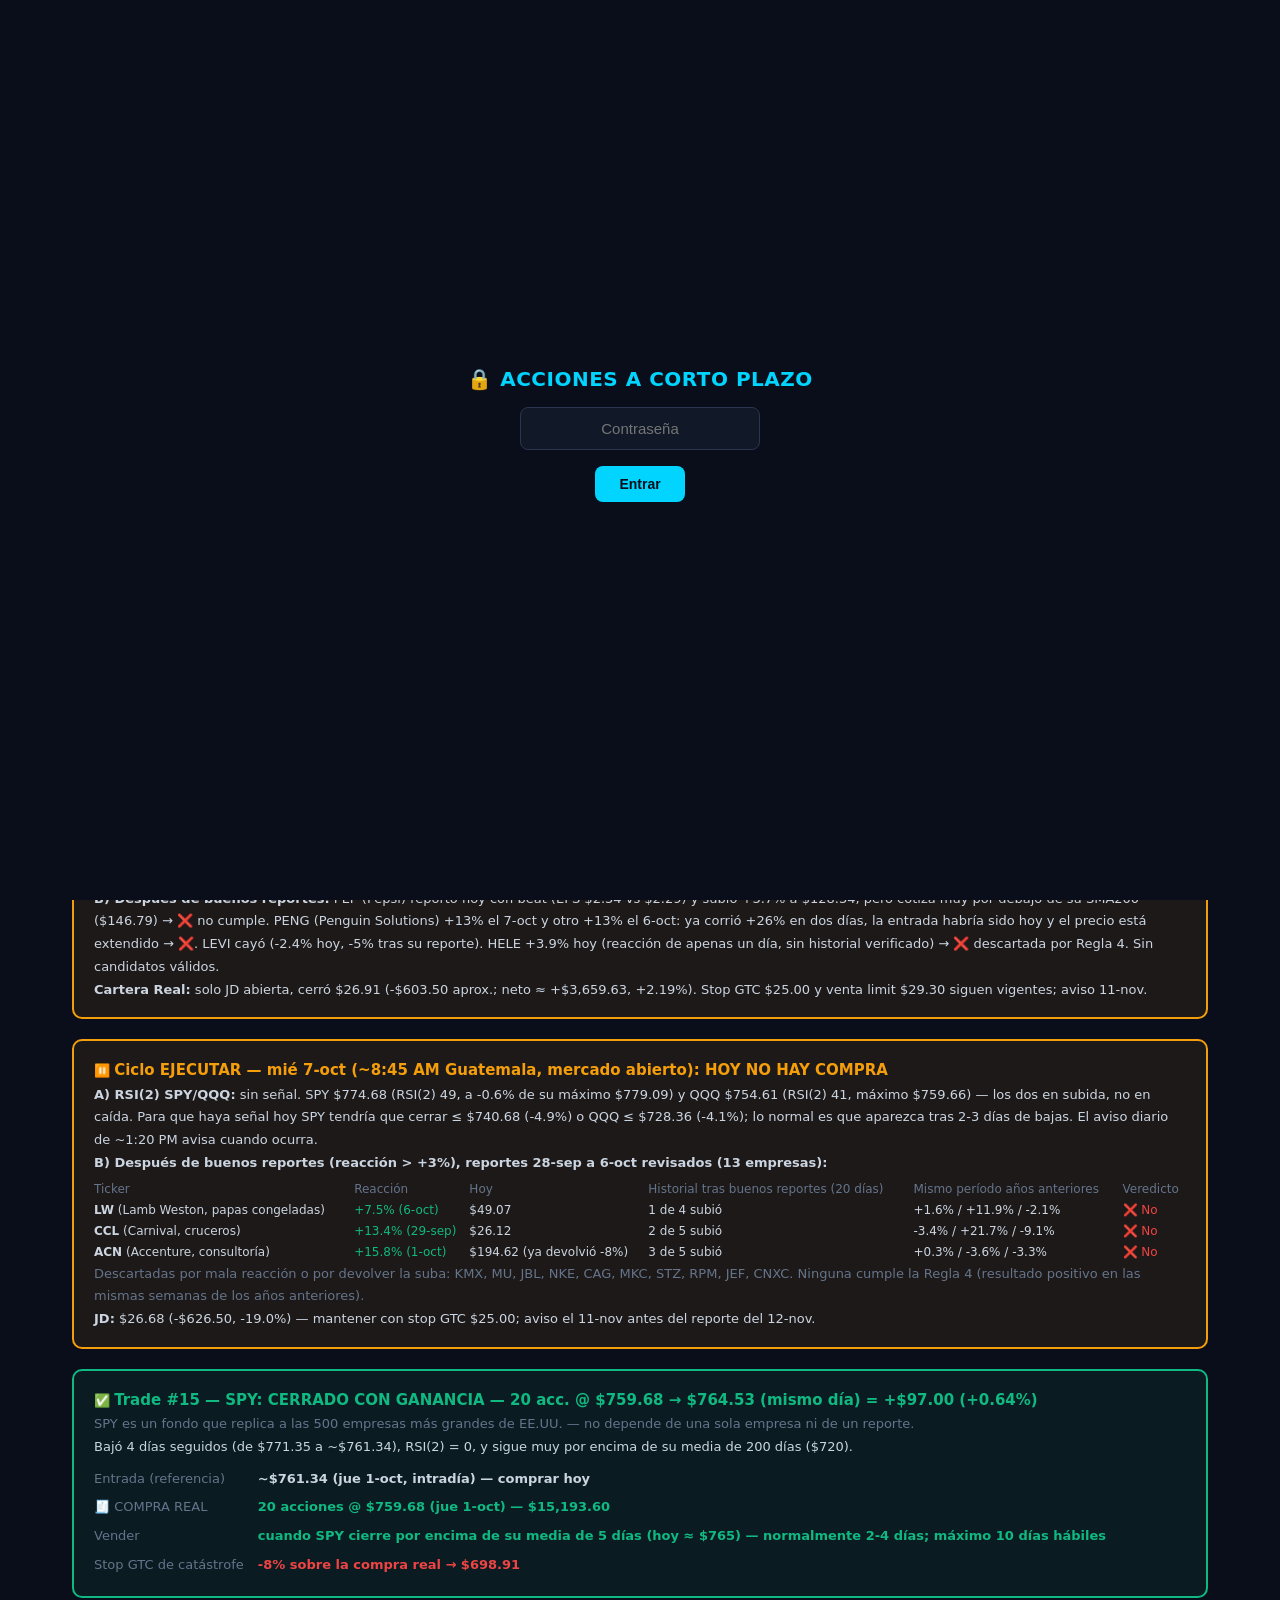
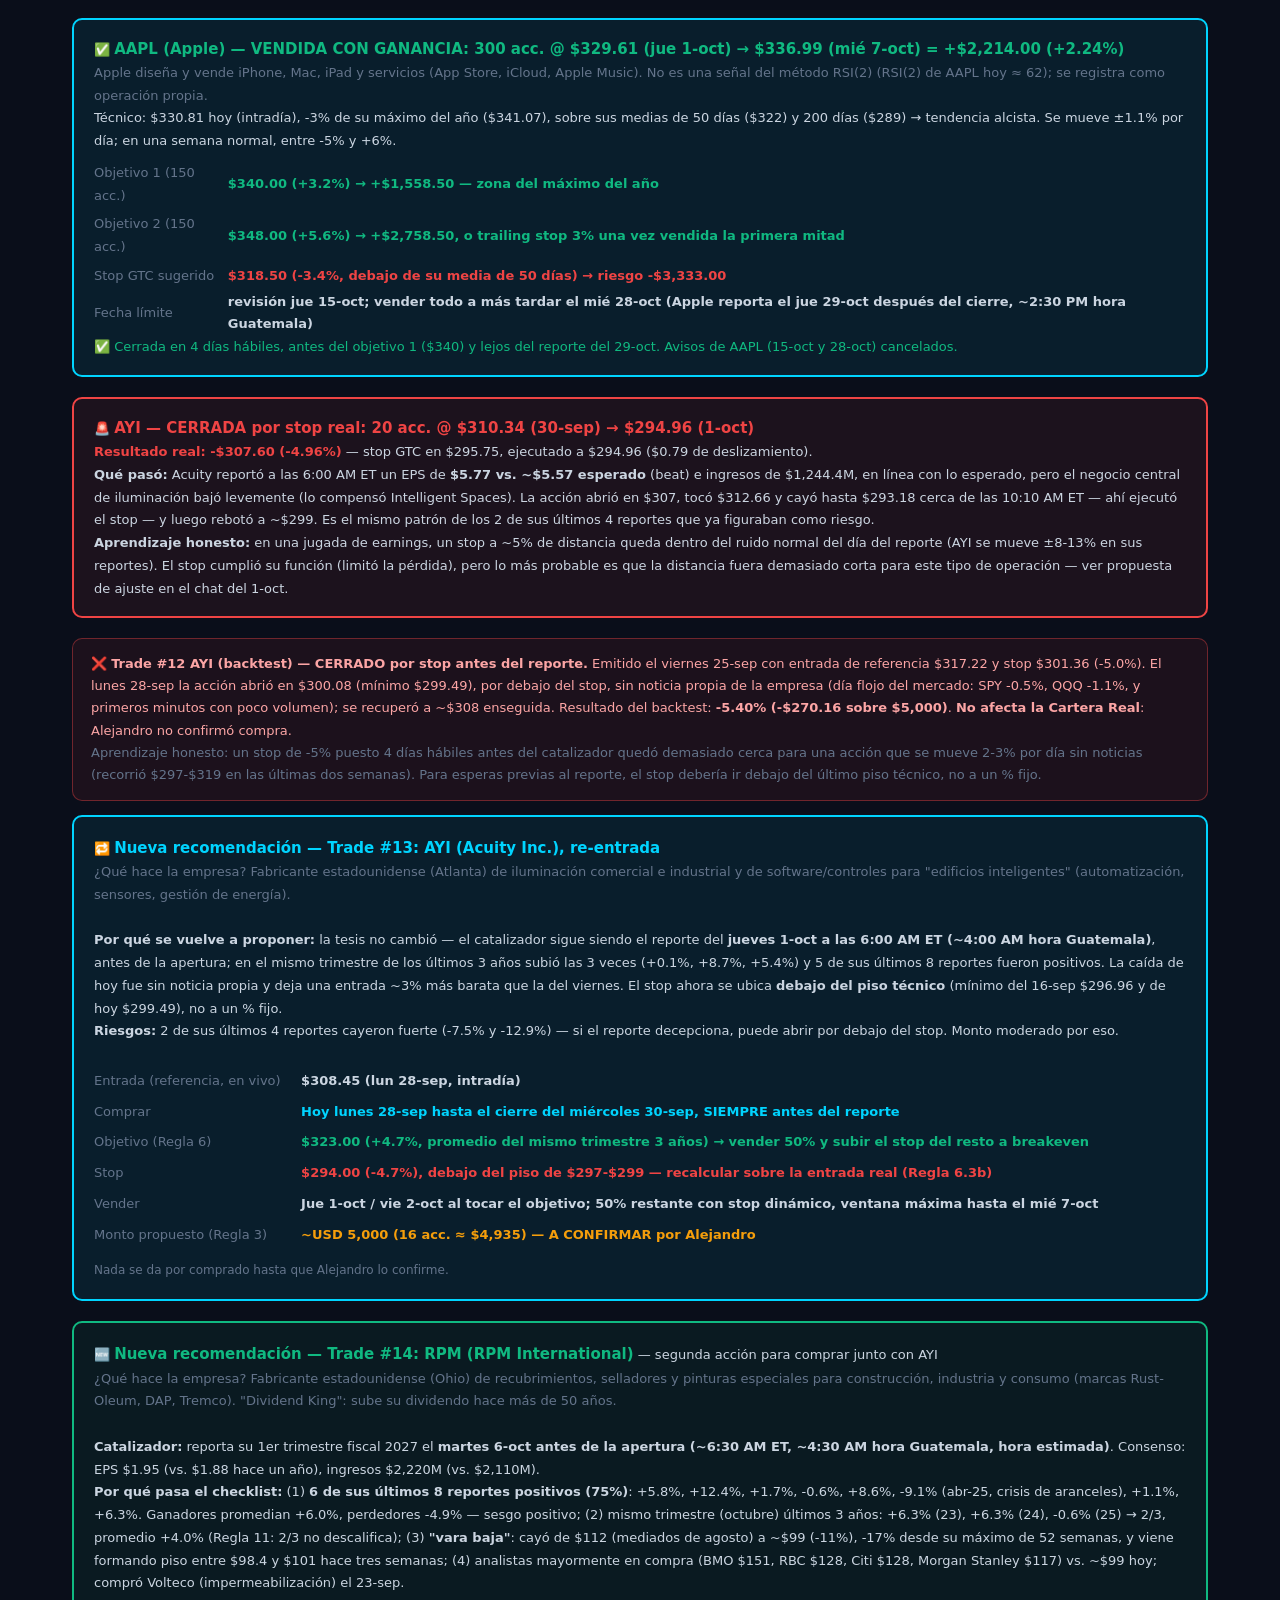
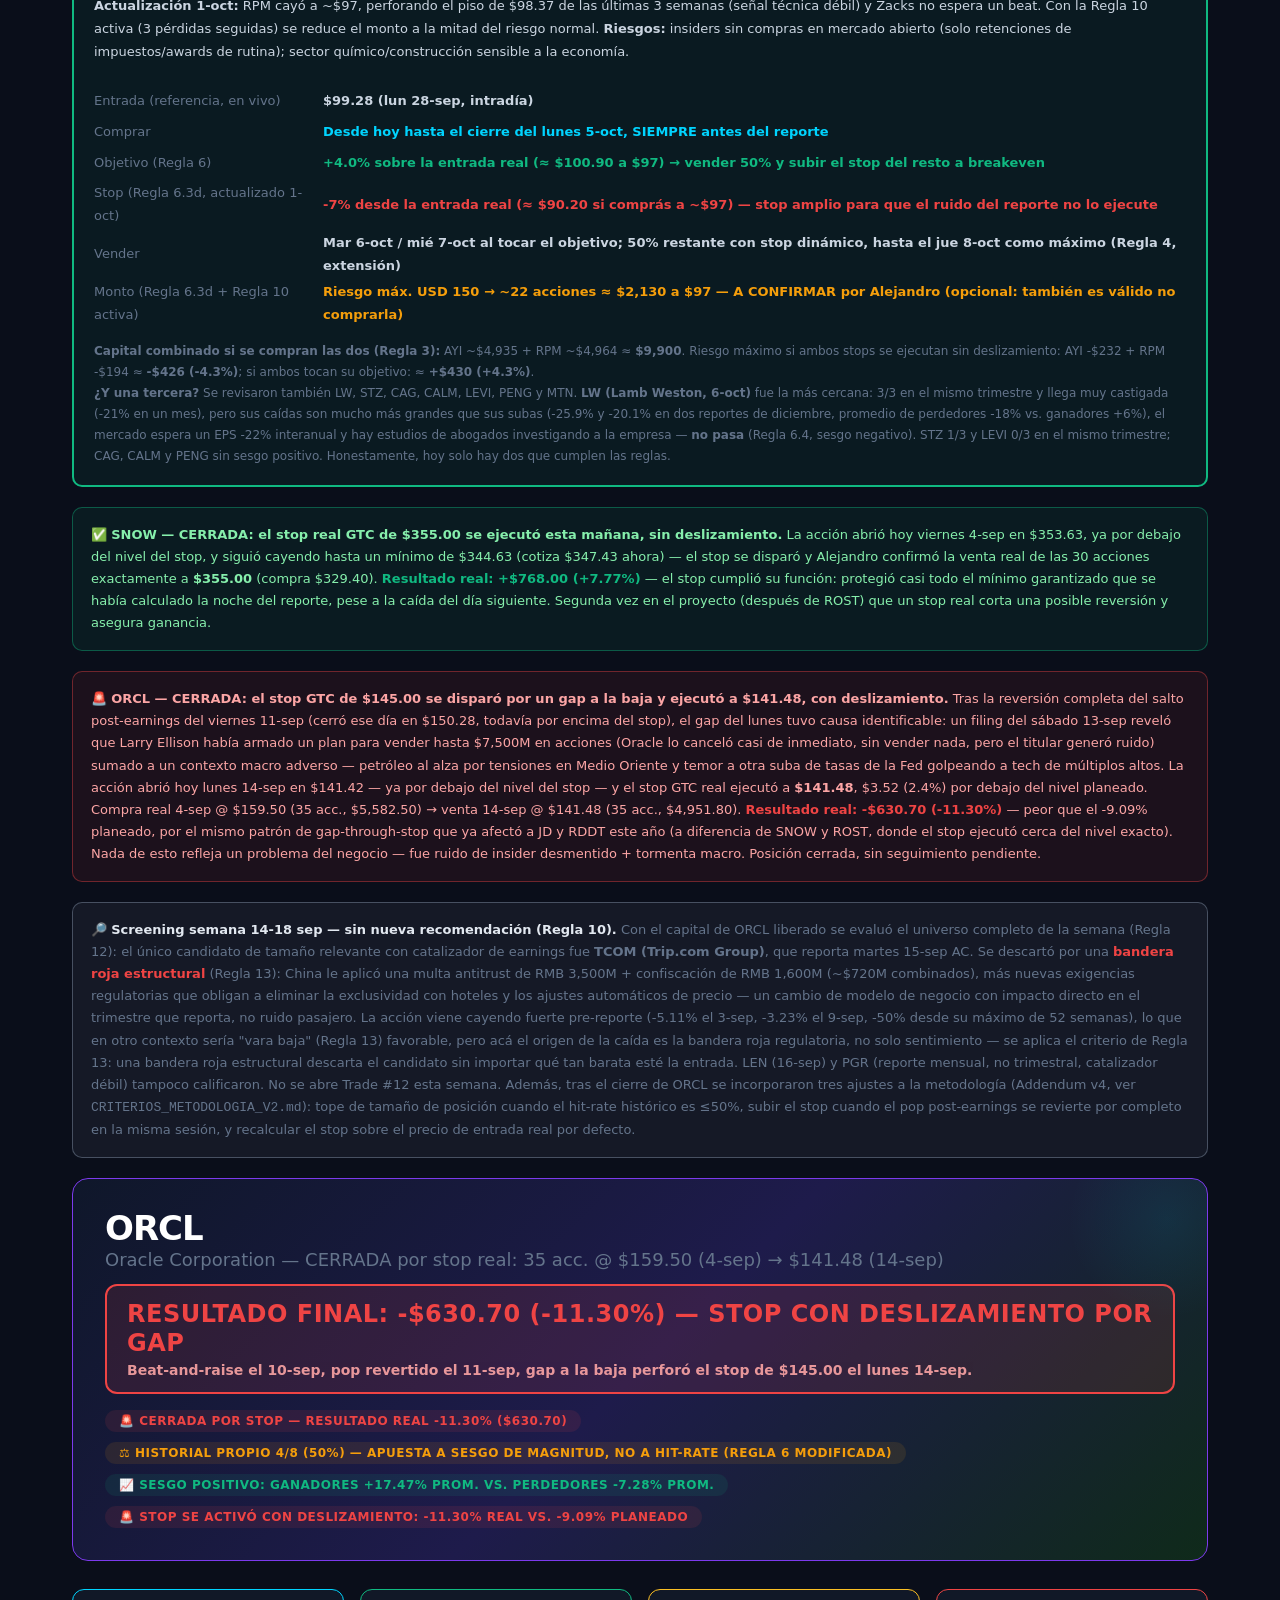
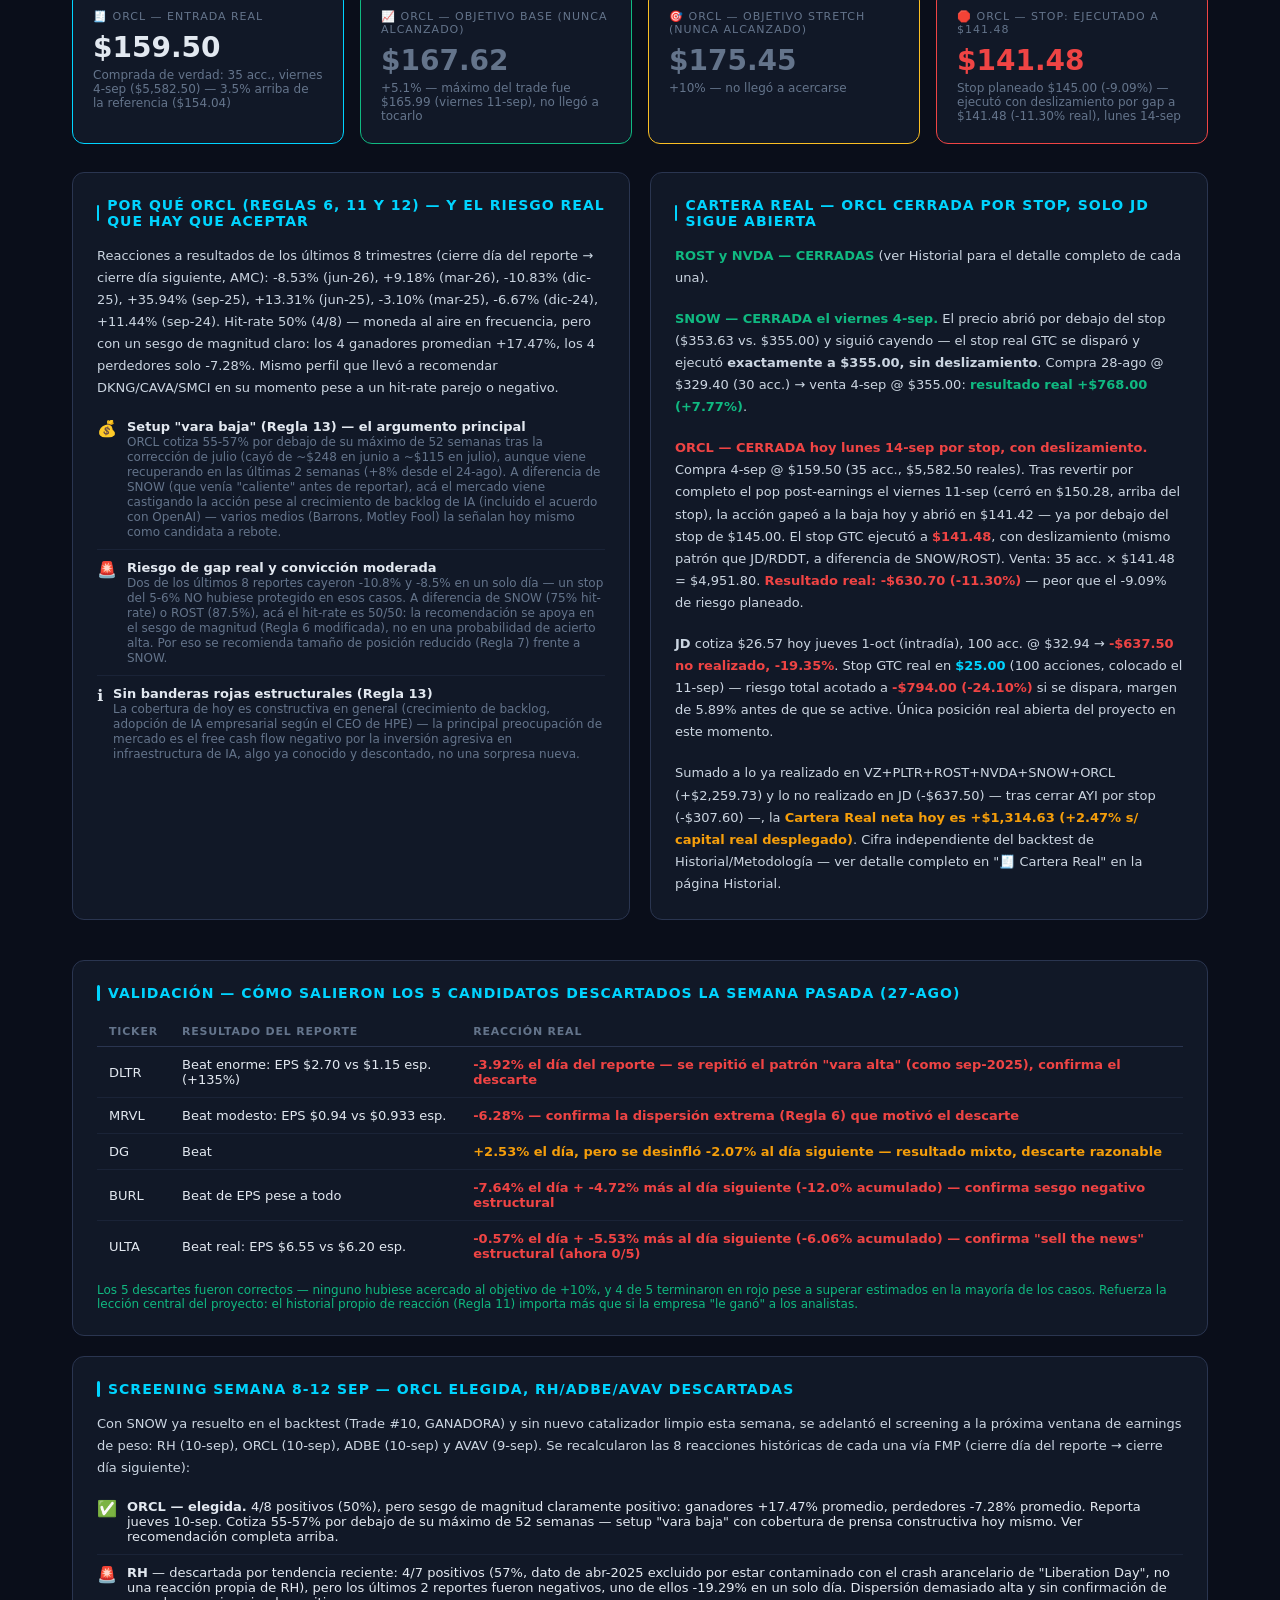
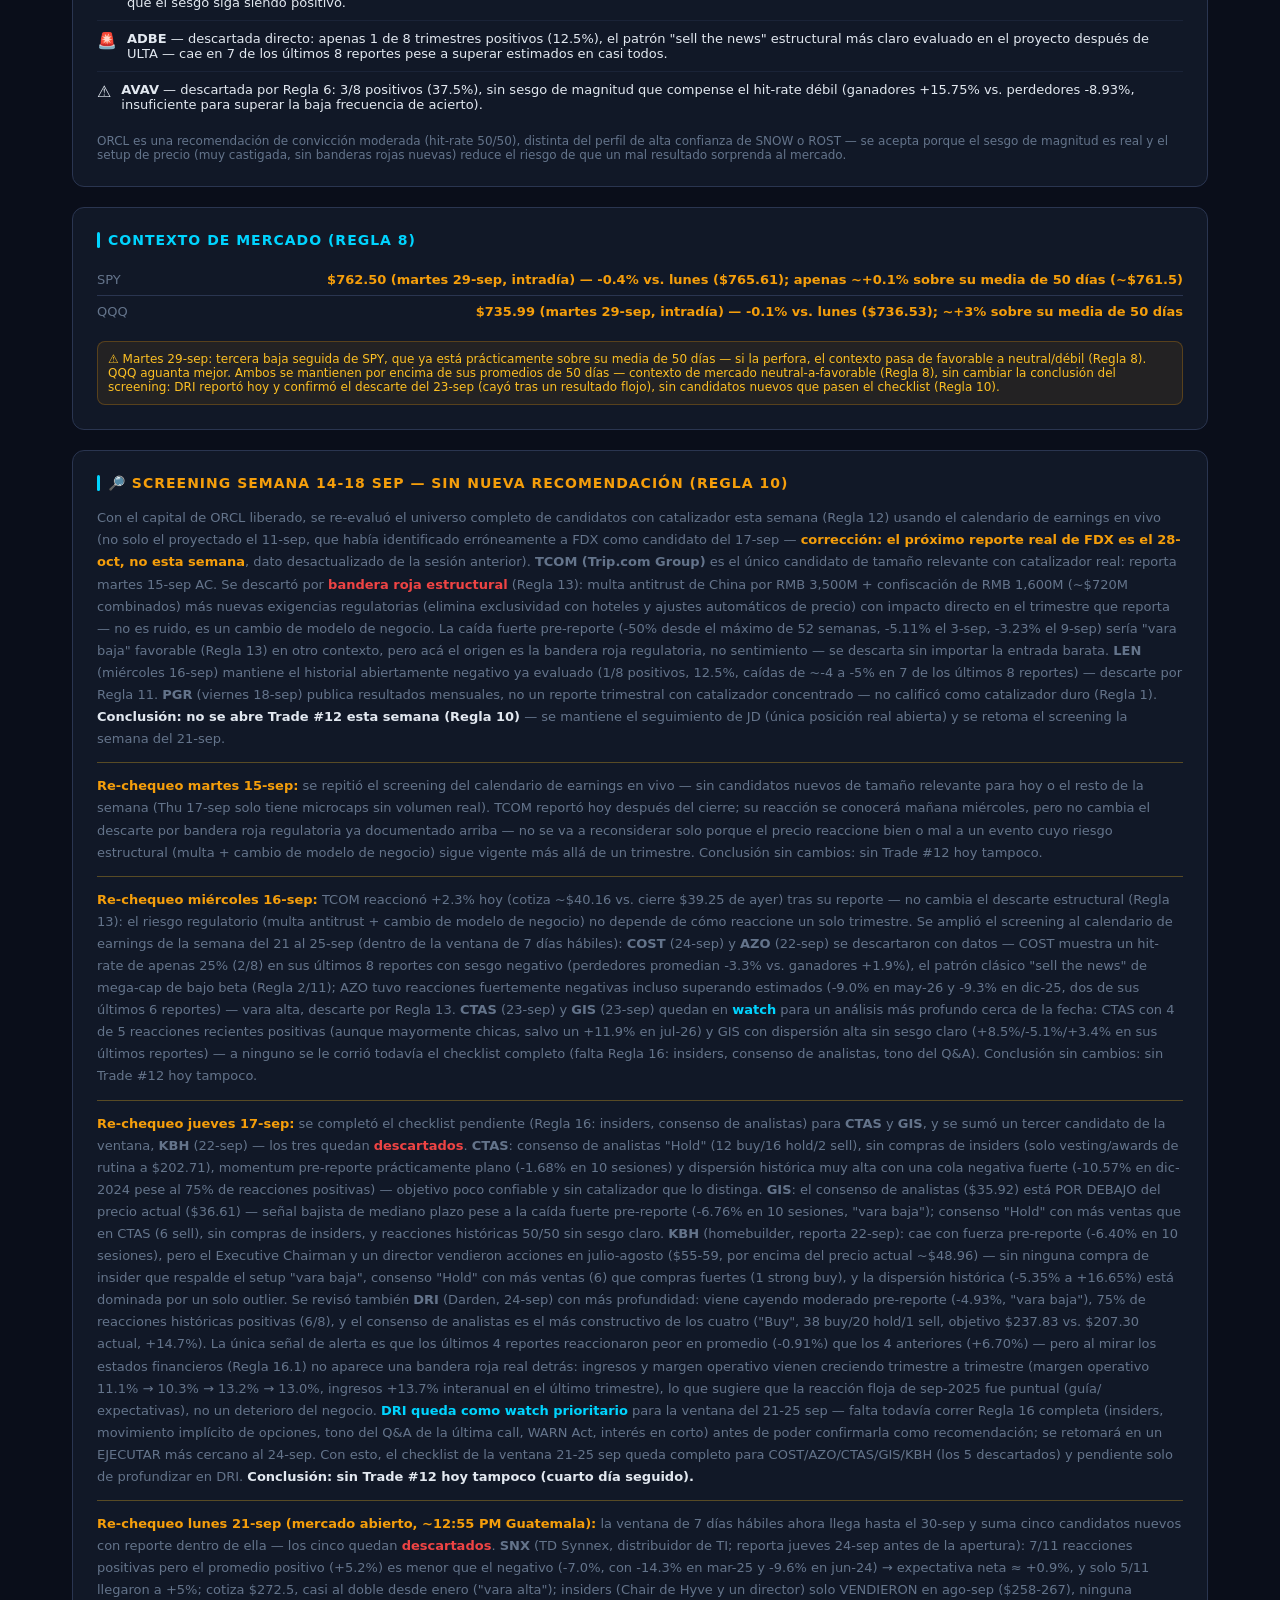
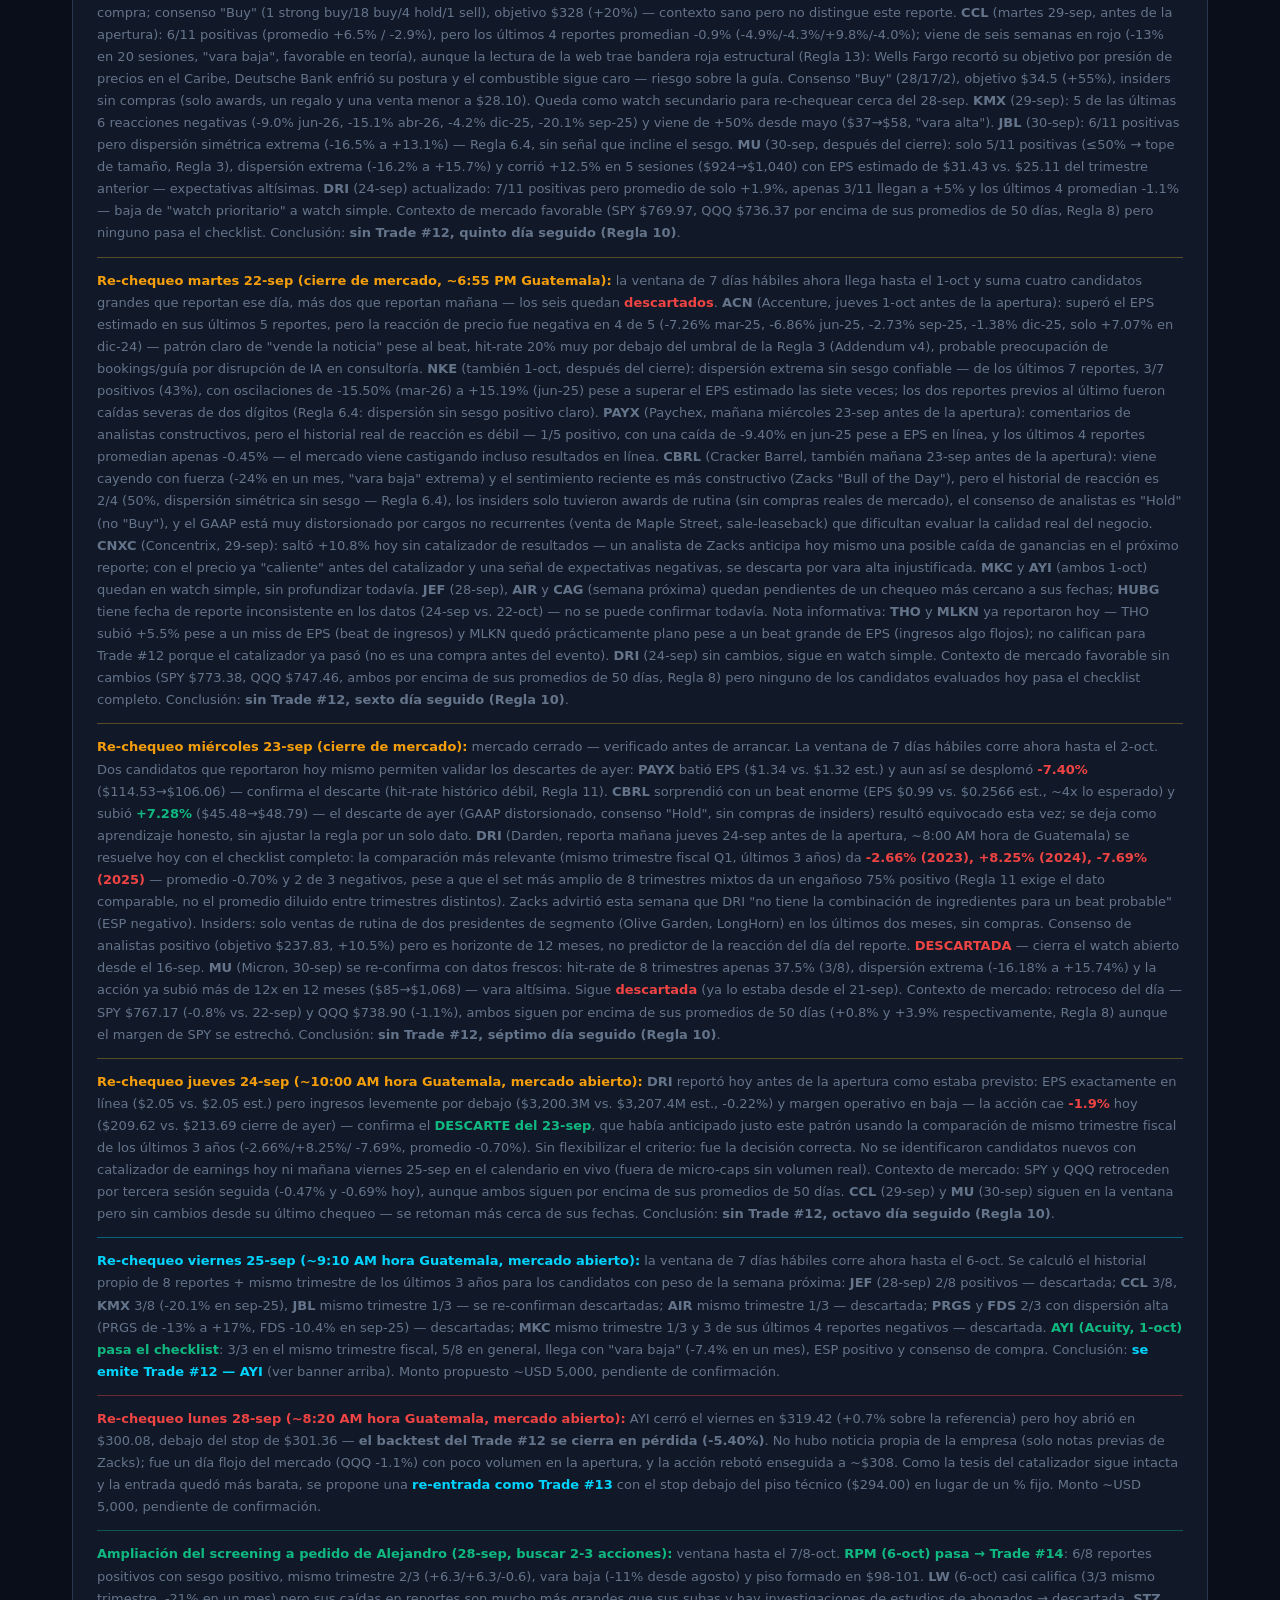
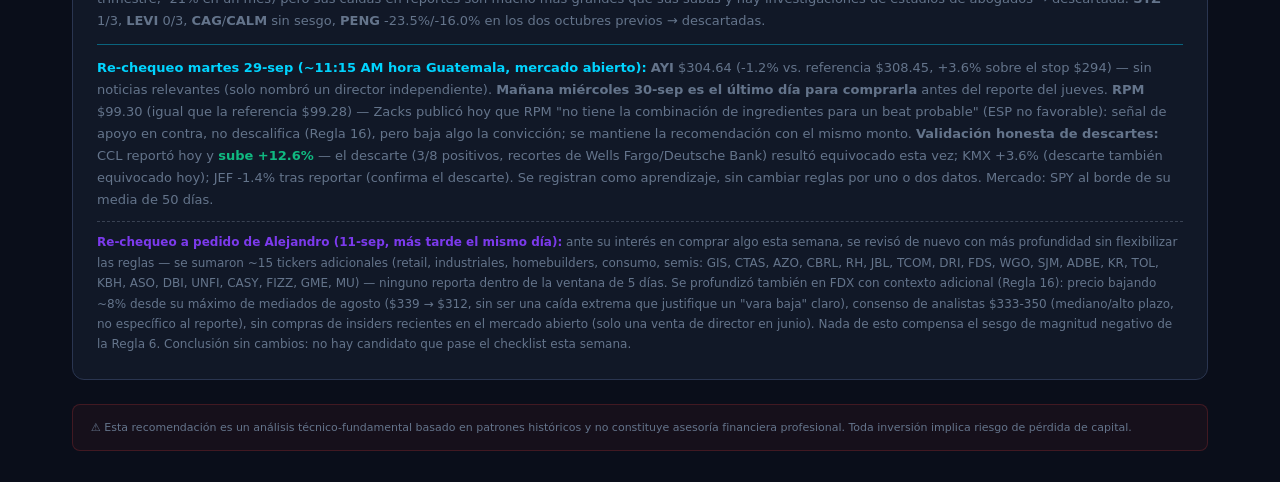
<file: index.html>
<!DOCTYPE html>
<html lang="es">
<head>
<meta charset="UTF-8">
<meta name="viewport" content="width=device-width, initial-scale=1.0">
<title>ACCIONES A CORTO PLAZO — Trading Dashboard</title>
<style>
  :root {
    --bg: #0a0e1a;
    --bg2: #111827;
    --bg3: #1c2438;
    --border: #2a3550;
    --accent: #00d4ff;
    --accent2: #7c3aed;
    --green: #10b981;
    --red: #ef4444;
    --yellow: #f59e0b;
    --text: #e2e8f0;
    --muted: #64748b;
    --gold: #fbbf24;
  }
  * { box-sizing: border-box; margin: 0; padding: 0; }
  body { background: var(--bg); color: var(--text); font-family: 'Segoe UI', system-ui, sans-serif; min-height: 100vh; }
  nav { background: var(--bg2); border-bottom: 1px solid var(--border); padding: 0 32px; display: flex; align-items: center; justify-content: space-between; height: 60px; position: sticky; top: 0; z-index: 100; flex-wrap: wrap; gap: 8px; }
  .nav-brand { display: flex; align-items: center; gap: 10px; font-size: 16px; font-weight: 700; color: var(--accent); letter-spacing: .5px; }
  .nav-brand span { color: var(--text); font-weight: 400; }
  .nav-tabs { display: flex; gap: 4px; }
  .tab-btn { padding: 8px 20px; border-radius: 8px; border: 1px solid transparent; background: none; color: var(--muted); cursor: pointer; font-size: 14px; font-weight: 500; transition: all .2s; }
  .tab-btn.active { background: var(--bg3); border-color: var(--accent); color: var(--accent); }
  .tab-btn:hover:not(.active) { background: var(--bg3); color: var(--text); }
  .nav-date { font-size: 13px; color: var(--muted); }
  .page { display: none; padding: 32px; max-width: 1200px; margin: 0 auto; }
  .page.active { display: block; }
  .rec-header { background: linear-gradient(135deg, #0f172a 0%, #1e1b4b 50%, #0f2a1a 100%); border: 1px solid var(--accent2); border-radius: 16px; padding: 32px; margin-bottom: 28px; position: relative; overflow: hidden; }
  .rec-header::before { content: ''; position: absolute; top: -60px; right: -60px; width: 200px; height: 200px; background: radial-gradient(circle, rgba(0,212,255,0.08) 0%, transparent 70%); }
  .rec-ticker { font-size: 48px; font-weight: 800; color: #fff; letter-spacing: -1px; line-height: 1; }
  .rec-company { font-size: 18px; color: var(--muted); margin-top: 4px; }
  .rec-badges { display: flex; gap: 10px; margin-top: 16px; flex-wrap: wrap; }
  .badge { padding: 4px 14px; border-radius: 20px; font-size: 12px; font-weight: 700; letter-spacing: .5px; text-transform: uppercase; }
  .badge-buy { background: rgba(16,185,129,.15); border: 1px solid var(--green); color: var(--green); }
  .badge-week { background: rgba(0,212,255,.1); border: 1px solid var(--accent); color: var(--accent); }
  .badge-hot { background: rgba(251,191,36,.1); border: 1px solid var(--gold); color: var(--gold); }
  .rec-meta { display: grid; grid-template-columns: repeat(auto-fit, minmax(160px, 1fr)); gap: 20px; margin-top: 28px; }
  .meta-item label { font-size: 11px; text-transform: uppercase; letter-spacing: 1px; color: var(--muted); }
  .meta-item .value { font-size: 22px; font-weight: 700; margin-top: 4px; }
  .meta-item .value.green { color: var(--green); }
  .meta-item .value.red { color: var(--red); }
  .meta-item .value.accent { color: var(--accent); }
  .meta-item .value.gold { color: var(--gold); }
  .price-grid { display: grid; grid-template-columns: repeat(auto-fit, minmax(200px, 1fr)); gap: 16px; margin-bottom: 28px; }
  .price-card { background: var(--bg2); border: 1px solid var(--border); border-radius: 12px; padding: 20px; }
  .price-card .label { font-size: 11px; color: var(--muted); text-transform: uppercase; letter-spacing: 1px; margin-bottom: 8px; }
  .price-card .amount { font-size: 28px; font-weight: 700; }
  .price-card .sub { font-size: 12px; color: var(--muted); margin-top: 4px; }
  .price-card.entry { border-color: var(--accent); }
  .price-card.target { border-color: var(--green); }
  .price-card.stop { border-color: var(--red); }
  .price-card.upside-card { border-color: var(--gold); }
  .section { background: var(--bg2); border: 1px solid var(--border); border-radius: 12px; padding: 24px; margin-bottom: 20px; }
  .section h3 { font-size: 14px; text-transform: uppercase; letter-spacing: 1px; color: var(--accent); margin-bottom: 16px; display: flex; align-items: center; gap: 8px; }
  .section h3::before { content: ''; width: 3px; height: 16px; background: var(--accent); border-radius: 2px; display: inline-block; }
  .hist-table { width: 100%; border-collapse: collapse; font-size: 13px; }
  .hist-table th { background: var(--bg3); color: var(--muted); text-transform: uppercase; letter-spacing: .8px; font-size: 11px; padding: 12px 14px; text-align: left; border-bottom: 1px solid var(--border); white-space: nowrap; }
  .hist-table td { padding: 14px; border-bottom: 1px solid rgba(42,53,80,.5); vertical-align: middle; }
  .hist-table tr:hover td { background: rgba(0,212,255,.03); }
  .hist-table tr:last-child td { border-bottom: none; }
  .ticker-cell { font-weight: 700; font-size: 15px; color: var(--accent); }
  .company-cell { color: var(--text); font-size: 12px; max-width: 140px; }
  .status-badge { display: inline-block; padding: 3px 10px; border-radius: 12px; font-size: 11px; font-weight: 700; white-space: nowrap; }
  .status-ganancia { background: rgba(16,185,129,.15); color: var(--green); border: 1px solid var(--green); }
  .status-parcial { background: rgba(245,158,11,.12); color: var(--yellow); border: 1px solid var(--yellow); }
  .status-perdida { background: rgba(239,68,68,.12); color: var(--red); border: 1px solid var(--red); }
  .status-abierta { background: rgba(0,212,255,.1); color: var(--accent); border: 1px solid var(--accent); }
  .pl-pos { color: var(--green); font-weight: 700; }
  .pl-neg { color: var(--red); font-weight: 700; }
  .pl-neu { color: var(--yellow); font-weight: 700; }
  .pl-open { color: var(--accent); font-weight: 700; font-style: italic; }
  .val-table { width: 100%; border-collapse: collapse; font-size: 13px; }
  .val-table th { color: var(--muted); font-size: 11px; text-transform: uppercase; letter-spacing: .8px; padding: 8px 12px; text-align: left; border-bottom: 1px solid var(--border); }
  .val-table td { padding: 10px 12px; border-bottom: 1px solid rgba(42,53,80,.4); }
  .val-table tr:last-child td { border-bottom: none; }
  .check-yes { color: var(--green); font-weight: 700; }
  .check-no { color: var(--red); font-weight: 700; }
  .check-warn { color: var(--yellow); font-weight: 700; }
  .risk-row { display: flex; align-items: center; gap: 12px; margin-bottom: 10px; }
  .risk-label { width: 130px; font-size: 12px; color: var(--muted); flex-shrink: 0; }
  .risk-bar-bg { flex: 1; height: 6px; background: var(--bg3); border-radius: 3px; overflow: hidden; }
  .risk-bar-fill { height: 100%; border-radius: 3px; }
  .risk-score { width: 40px; text-align: right; font-size: 13px; font-weight: 600; }
  .catalyst-list { list-style: none; }
  .catalyst-list li { padding: 10px 0; border-bottom: 1px solid rgba(42,53,80,.4); display: flex; align-items: flex-start; gap: 10px; font-size: 13px; }
  .catalyst-list li:last-child { border-bottom: none; }
  .cat-icon { font-size: 16px; flex-shrink: 0; }
  .two-col { display: grid; grid-template-columns: 1fr 1fr; gap: 20px; margin-bottom: 20px; }
  @media (max-width: 768px) { .two-col { grid-template-columns: 1fr; } }
  .exec-plan { display: flex; flex-direction: column; gap: 12px; }
  .exec-step { display: flex; gap: 14px; align-items: flex-start; }
  .step-circle { width: 28px; height: 28px; border-radius: 50%; display: flex; align-items: center; justify-content: center; font-size: 12px; font-weight: 700; flex-shrink: 0; }
  .step-circle.entry-c { background: rgba(0,212,255,.15); border: 2px solid var(--accent); color: var(--accent); }
  .step-circle.hold-c { background: rgba(251,191,36,.1); border: 2px solid var(--gold); color: var(--gold); }
  .step-circle.exit-c { background: rgba(16,185,129,.15); border: 2px solid var(--green); color: var(--green); }
  .step-circle.stop-c { background: rgba(239,68,68,.1); border: 2px solid var(--red); color: var(--red); }
  .step-content .step-title { font-size: 13px; font-weight: 600; }
  .step-content .step-desc { font-size: 12px; color: var(--muted); margin-top: 3px; }
  .disclaimer { background: rgba(239,68,68,.05); border: 1px solid rgba(239,68,68,.2); border-radius: 8px; padding: 14px 18px; font-size: 11px; color: var(--muted); margin-top: 24px; line-height: 1.6; }
  ::-webkit-scrollbar { width: 6px; height: 6px; }
  ::-webkit-scrollbar-track { background: var(--bg); }
  ::-webkit-scrollbar-thumb { background: var(--border); border-radius: 3px; }
  .stats-row { display: grid; grid-template-columns: repeat(auto-fit, minmax(140px, 1fr)); gap: 16px; margin-bottom: 28px; }
  .stat-card { background: var(--bg2); border: 1px solid var(--border); border-radius: 12px; padding: 18px; text-align: center; }
  .stat-card .sv { font-size: 32px; font-weight: 800; }
  .stat-card .sl { font-size: 11px; color: var(--muted); text-transform: uppercase; letter-spacing: .8px; margin-top: 6px; }
  .stat-card.win-c { border-color: var(--green); }
  .stat-card.partial-c { border-color: var(--yellow); }
  .stat-card.loss-c { border-color: var(--red); }
  .stat-card.total-c { border-color: var(--accent); }
  .table-wrap { overflow-x: auto; }
</style>
</head>
<body>

<div id="gate-overlay" style="display:none;position:fixed;inset:0;z-index:9999;background:#0a0e1a;align-items:center;justify-content:center;flex-direction:column;gap:16px;font-family:'Segoe UI',system-ui,sans-serif;">
  <div style="font-size:20px;font-weight:700;color:#00d4ff;letter-spacing:.5px;">🔒 ACCIONES A CORTO PLAZO</div>
  <input id="gate-pass" type="password" placeholder="Contraseña" autocomplete="off" style="padding:12px 16px;border-radius:8px;border:1px solid #2a3550;background:#111827;color:#e2e8f0;font-size:15px;width:240px;text-align:center;">
  <button id="gate-btn" style="padding:10px 24px;border-radius:8px;border:none;background:#00d4ff;color:#0a0e1a;font-weight:700;cursor:pointer;font-size:14px;">Entrar</button>
  <div id="gate-error" style="color:#ef4444;font-size:13px;height:16px;"></div>
</div>
<script>
(function(){
  var PASS = "Guada2014";
  var KEY = "acp_auth_ok";
  var overlay = document.getElementById('gate-overlay');
  var authed = false;
  try{ authed = sessionStorage.getItem(KEY) === "1"; }catch(e){}
  if (!authed) {
    overlay.style.display = 'flex';
    document.body.style.overflow = 'hidden';
  }
  function unlock(){
    overlay.style.display = 'none';
    document.body.style.overflow = '';
    try{ sessionStorage.setItem(KEY, "1"); }catch(e){}
  }
  function check(){
    var el = document.getElementById('gate-pass');
    if (el.value === PASS) { unlock(); }
    else {
      document.getElementById('gate-error').textContent = 'Contraseña incorrecta';
      el.value = '';
      el.focus();
    }
  }
  var btn = document.getElementById('gate-btn');
  var pass = document.getElementById('gate-pass');
  if (btn) btn.addEventListener('click', check);
  if (pass) pass.addEventListener('keydown', function(e){ if(e.key === 'Enter'){ check(); } });
})();
</script>

<nav>
  <div class="nav-brand">📈 <span>ACCIONES A CORTO PLAZO</span></div>
  <div class="nav-tabs">
    <button class="tab-btn active" onclick="showPage('p1', this)">🎯 Recomendación</button>
    <button class="tab-btn" onclick="showPage('p2', this)">📋 Historial</button>
  </div>
  <div class="nav-date">🗓️ Lunes, 12 de Octubre de 2026 (~5:40 PM hora Guatemala, mercado cerrado) — ⏸️ Ciclo 12-oct: sin señal de compra (SPY RSI2 65 · QQQ RSI2 23) · ✅ AAPL vendida @ $336.99 (+$2,214.00) · Cartera Real neta +$3,636.63 · 🔄 NUEVO MÉTODO: RSI(2) en SPY/QQQ + comprar después de buenos reportes · 🟢 SEÑAL DE COMPRA ACTIVA: SPY ~$761 · RPM cancelada · AYI cerrada por stop (-$307.60) · 🧾 AAPL comprada 300 @ $329.61 · ✅ SPY vendida @ $764.53 (+$97.00)</div>
</nav>

<!-- ════════════════════ PAGE 1: RECOMENDACIÓN ════════════════════ -->
<div class="page active" id="p1">

  <div style="background:rgba(0,212,255,.08);border:2px solid var(--accent);border-radius:10px;padding:18px 20px;font-size:13px;color:#cbd5e1;margin-bottom:20px;line-height:1.75;">
    🔄 <strong style="color:var(--accent);font-size:15px;">Nuevo método desde el 1-oct-2026 (Addendum v6, aprobado por Alejandro)</strong><br>
    Una investigación con datos reales 2023-2026 mostró que <strong>comprar antes de un reporte es una moneda al aire</strong> (120 reportes: 51% ganadoras, mediana +0.2%, peor -21%). Se reemplaza por:<br>
    <strong>A) RSI(2) en SPY/QQQ (principal):</strong> comprar cuando el fondo cae fuerte 2-3 días (RSI(2) &lt; 10) estando sobre su media de 200 días; vender cuando cierra sobre su media de 5 días (máx. 10 días). Stop de catástrofe -8%. Historial: SPY 96 operaciones, <strong>75% ganadoras</strong>, +0.37% en ~3 días, peor -3.7%; QQQ 92 operaciones, 75%, +0.52%, peor -6.6%.<br>
    <strong>B) Comprar DESPUÉS de un buen reporte</strong> (reacción &gt; +3%) y mantener 20 días: 59% ganadoras, +2.6% sobre el SPY.<br>
    <span style="color:var(--muted);">Ganancias chicas y frecuentes, no +10% por semana. Aviso automático cada día hábil ~1:20 PM hora Guatemala solo si hay que comprar o vender. Detalle: INVESTIGACION_ESTRATEGIAS_2026-10-01.md.</span>
  </div>

  <div style="background:rgba(245,158,11,.08);border:2px solid var(--yellow);border-radius:10px;padding:16px 20px;font-size:13px;color:#cbd5e1;margin-bottom:20px;line-height:1.75;">
    ⏸️ <strong style="color:var(--yellow);font-size:15px;">Ciclo EJECUTAR — lun 12-oct (~5:40 PM Guatemala, mercado CERRADO; datos al cierre): HOY NO HAY COMPRA</strong><br>
    <strong>A) RSI(2) SPY/QQQ:</strong> sin señal (se necesita RSI(2) &lt; 10). SPY cerró $778.10 (RSI(2) 65; SMA200 ≈ $723). QQQ cerró $746.04 (-0.7%, RSI(2) 23; SMA200 ≈ $672): es el más cercano. Estimación para el martes 13-oct: la señal en QQQ aparecería si cierra ≤ ~$739 (-0.9%); SPY necesitaría una caída mucho mayor. Si hay señal, entrada en dos mitades (mitad el mismo día, mitad al día siguiente solo si está más bajo). El aviso de ~1:20 PM Guatemala la confirma con datos del día.<br>
    <strong>B) Después de buenos reportes:</strong> sin candidatos nuevos (el lunes casi no hubo reportes relevantes). Mañana 13-oct reportan JPM, WFC, C, GS, JNJ, UNH, DPZ: se revisan el miércoles, después de ver la reacción. No se compra antes del reporte (Addendum v6).<br>
    <strong>Cartera Real:</strong> solo JD abierta, cerró $26.72 (≈ -$622; neto ≈ +$3,641, +2.2%). Stop GTC $25.00 y venta limit $29.30 vigentes; aviso 11-nov. Sin posición en AAPL.
  </div>

  <div style="background:rgba(245,158,11,.08);border:2px solid var(--yellow);border-radius:10px;padding:16px 20px;font-size:13px;color:#cbd5e1;margin-bottom:20px;line-height:1.75;">
    ⏸️ <strong style="color:var(--yellow);font-size:15px;">Ciclo EJECUTAR — vie 9-oct (~10:05 AM Guatemala, mercado ABIERTO, datos intradía): HOY NO HAY COMPRA</strong><br>
    <strong>A) RSI(2) SPY/QQQ:</strong> sin señal. SPY $776.90 (+0.4% vs cierre de ayer $773.93) y QQQ $749.55 (+0.3% vs $747.58): rebotaron, así que el RSI(2) sube y se aleja del umbral &lt; 10. El aviso de ~1:20 PM Guatemala revisa de nuevo antes del cierre.<br>
    <strong>B) Después de buenos reportes:</strong> el único reporte grande de hoy es DAL (Delta): EPS $1.72 vs $1.77 esperado (no supera) → ❌. Ayer PEP/PENG/LEVI/HELE ya descartadas. Sin candidatos válidos.<br>
    <strong>Cartera Real:</strong> solo JD abierta, $27.175 intradía (≈ -$575; neto ≈ +$3,688, +2.2%). Stop GTC $25.00 y venta limit $29.30 vigentes; aviso 11-nov.
  </div>

  <div style="background:rgba(245,158,11,.08);border:2px solid var(--yellow);border-radius:10px;padding:16px 20px;font-size:13px;color:#cbd5e1;margin-bottom:20px;line-height:1.75;">
    ⏸️ <strong style="color:var(--yellow);font-size:15px;">Ciclo EJECUTAR — jue 8-oct (~3:35 PM Guatemala, mercado CERRADO; datos al cierre): HOY NO HAY COMPRA</strong><br>
    <strong>A) RSI(2) SPY/QQQ:</strong> sin señal (se necesita RSI(2) &lt; 10). SPY cerró $773.93 (-0.4%, RSI(2) 33; SMA200 $722.46) y QQQ $747.58 (-1.3%, RSI(2) 17; SMA200 $671.52). QQQ está cerca: si el viernes 9-oct cierra ≤ ~$743 (-0.6%) o SPY ≤ ~$769 (-0.7%) aparecería la señal (estimación). El aviso diario de ~1:20 PM Guatemala lo confirma con datos del día.<br>
    <strong>B) Después de buenos reportes:</strong> PEP (Pepsi) reportó hoy con beat (EPS $2.34 vs $2.29) y subió +3.7% a $128.34, pero cotiza muy por debajo de su SMA200 ($146.79) → ❌ no cumple. PENG (Penguin Solutions) +13% el 7-oct y otro +13% el 6-oct: ya corrió +26% en dos días, la entrada habría sido hoy y el precio está extendido → ❌. LEVI cayó (-2.4% hoy, -5% tras su reporte). HELE +3.9% hoy (reacción de apenas un día, sin historial verificado) → ❌ descartada por Regla 4. Sin candidatos válidos.<br>
    <strong>Cartera Real:</strong> solo JD abierta, cerró $26.91 (-$603.50 aprox.; neto ≈ +$3,659.63, +2.19%). Stop GTC $25.00 y venta limit $29.30 siguen vigentes; aviso 11-nov.
  </div>

  <div style="background:rgba(245,158,11,.08);border:2px solid var(--yellow);border-radius:10px;padding:16px 20px;font-size:13px;color:#cbd5e1;margin-bottom:20px;line-height:1.75;">
    ⏸️ <strong style="color:var(--yellow);font-size:15px;">Ciclo EJECUTAR — mié 7-oct (~8:45 AM Guatemala, mercado abierto): HOY NO HAY COMPRA</strong><br>
    <strong>A) RSI(2) SPY/QQQ:</strong> sin señal. SPY $774.68 (RSI(2) 49, a -0.6% de su máximo $779.09) y QQQ $754.61 (RSI(2) 41, máximo $759.66) — los dos en subida, no en caída. Para que haya señal hoy SPY tendría que cerrar ≤ $740.68 (-4.9%) o QQQ ≤ $728.36 (-4.1%); lo normal es que aparezca tras 2-3 días de bajas. El aviso diario de ~1:20 PM avisa cuando ocurra.<br>
    <strong>B) Después de buenos reportes (reacción &gt; +3%), reportes 28-sep a 6-oct revisados (13 empresas):</strong><br>
    <table style="width:100%;font-size:12px;border-collapse:collapse;margin-top:4px;">
      <tr style="color:var(--muted);"><td>Ticker</td><td>Reacción</td><td>Hoy</td><td>Historial tras buenos reportes (20 días)</td><td>Mismo período años anteriores</td><td>Veredicto</td></tr>
      <tr><td><strong>LW</strong> (Lamb Weston, papas congeladas)</td><td style="color:var(--green);">+7.5% (6-oct)</td><td>$49.07</td><td>1 de 4 subió</td><td>+1.6% / +11.9% / -2.1%</td><td style="color:var(--red);">❌ No</td></tr>
      <tr><td><strong>CCL</strong> (Carnival, cruceros)</td><td style="color:var(--green);">+13.4% (29-sep)</td><td>$26.12</td><td>2 de 5 subió</td><td>-3.4% / +21.7% / -9.1%</td><td style="color:var(--red);">❌ No</td></tr>
      <tr><td><strong>ACN</strong> (Accenture, consultoría)</td><td style="color:var(--green);">+15.8% (1-oct)</td><td>$194.62 (ya devolvió -8%)</td><td>3 de 5 subió</td><td>+0.3% / -3.6% / -3.3%</td><td style="color:var(--red);">❌ No</td></tr>
    </table>
    <span style="color:var(--muted);">Descartadas por mala reacción o por devolver la suba: KMX, MU, JBL, NKE, CAG, MKC, STZ, RPM, JEF, CNXC. Ninguna cumple la Regla 4 (resultado positivo en las mismas semanas de los años anteriores).</span><br>
    <strong>JD:</strong> $26.68 (-$626.50, -19.0%) — mantener con stop GTC $25.00; aviso el 11-nov antes del reporte del 12-nov.
  </div>

  <div style="background:rgba(16,185,129,.08);border:2px solid var(--green);border-radius:10px;padding:16px 20px;font-size:13px;color:#cbd5e1;margin-bottom:20px;line-height:1.75;">
    ✅ <strong style="color:var(--green);font-size:15px;">Trade #15 — SPY: CERRADO CON GANANCIA — 20 acc. @ $759.68 → $764.53 (mismo día) = +$97.00 (+0.64%)</strong><br>
    <span style="color:var(--muted);">SPY es un fondo que replica a las 500 empresas más grandes de EE.UU. — no depende de una sola empresa ni de un reporte.</span><br>
    Bajó 4 días seguidos (de $771.35 a ~$761.34), RSI(2) = 0, y sigue muy por encima de su media de 200 días ($720).<br>
    <table style="width:100%;font-size:13px;border-collapse:collapse;margin-top:6px;">
      <tr><td style="color:var(--muted);padding:3px 0;">Entrada (referencia)</td><td style="font-weight:700;">~$761.34 (jue 1-oct, intradía) — comprar hoy</td></tr>
      <tr><td style="color:var(--muted);padding:3px 0;">🧾 COMPRA REAL</td><td style="font-weight:700;color:var(--green);">20 acciones @ $759.68 (jue 1-oct) — $15,193.60</td></tr>
      <tr><td style="color:var(--muted);padding:3px 0;">Vender</td><td style="font-weight:700;color:var(--green);">cuando SPY cierre por encima de su media de 5 días (hoy ≈ $765) — normalmente 2-4 días; máximo 10 días hábiles</td></tr>
      <tr><td style="color:var(--muted);padding:3px 0;">Stop GTC de catástrofe</td><td style="font-weight:700;color:var(--red);">-8% sobre la compra real → $698.91</td></tr>
    </table>
  </div>

  <div style="background:rgba(0,212,255,.08);border:2px solid var(--accent);border-radius:10px;padding:16px 20px;font-size:13px;color:#cbd5e1;margin-bottom:20px;line-height:1.75;">
    ✅ <strong style="color:var(--green);font-size:15px;">AAPL (Apple) — VENDIDA CON GANANCIA: 300 acc. @ $329.61 (jue 1-oct) → $336.99 (mié 7-oct) = +$2,214.00 (+2.24%)</strong><br>
    <span style="color:var(--muted);">Apple diseña y vende iPhone, Mac, iPad y servicios (App Store, iCloud, Apple Music). No es una señal del método RSI(2) (RSI(2) de AAPL hoy ≈ 62); se registra como operación propia.</span><br>
    Técnico: $330.81 hoy (intradía), -3% de su máximo del año ($341.07), sobre sus medias de 50 días ($322) y 200 días ($289) → tendencia alcista. Se mueve ±1.1% por día; en una semana normal, entre -5% y +6%.<br>
    <table style="width:100%;font-size:13px;border-collapse:collapse;margin-top:6px;">
      <tr><td style="color:var(--muted);padding:3px 0;">Objetivo 1 (150 acc.)</td><td style="font-weight:700;color:var(--green);">$340.00 (+3.2%) → +$1,558.50 — zona del máximo del año</td></tr>
      <tr><td style="color:var(--muted);padding:3px 0;">Objetivo 2 (150 acc.)</td><td style="font-weight:700;color:var(--green);">$348.00 (+5.6%) → +$2,758.50, o trailing stop 3% una vez vendida la primera mitad</td></tr>
      <tr><td style="color:var(--muted);padding:3px 0;">Stop GTC sugerido</td><td style="font-weight:700;color:var(--red);">$318.50 (-3.4%, debajo de su media de 50 días) → riesgo -$3,333.00</td></tr>
      <tr><td style="color:var(--muted);padding:3px 0;">Fecha límite</td><td style="font-weight:700;">revisión jue 15-oct; vender todo a más tardar el mié 28-oct (Apple reporta el jue 29-oct después del cierre, ~2:30 PM hora Guatemala)</td></tr>
    </table>
    <span style="color:var(--green);">✅ Cerrada en 4 días hábiles, antes del objetivo 1 ($340) y lejos del reporte del 29-oct. Avisos de AAPL (15-oct y 28-oct) cancelados.</span>
  </div>

  <div style="background:rgba(239,68,68,.08);border:2px solid var(--red);border-radius:10px;padding:16px 20px;font-size:13px;color:#cbd5e1;margin-bottom:20px;line-height:1.75;">
    🚨 <strong style="color:var(--red);font-size:15px;">AYI — CERRADA por stop real: 20 acc. @ $310.34 (30-sep) → $294.96 (1-oct)</strong><br>
    <strong style="color:var(--red);">Resultado real: -$307.60 (-4.96%)</strong> — stop GTC en $295.75, ejecutado a $294.96 ($0.79 de deslizamiento).<br>
    <strong>Qué pasó:</strong> Acuity reportó a las 6:00 AM ET un EPS de <strong>$5.77 vs. ~$5.57 esperado</strong> (beat) e ingresos de $1,244.4M, en línea con lo esperado, pero el negocio central de iluminación bajó levemente (lo compensó Intelligent Spaces). La acción abrió en $307, tocó $312.66 y cayó hasta $293.18 cerca de las 10:10 AM ET — ahí ejecutó el stop — y luego rebotó a ~$299. Es el mismo patrón de los 2 de sus últimos 4 reportes que ya figuraban como riesgo.<br>
    <strong>Aprendizaje honesto:</strong> en una jugada de earnings, un stop a ~5% de distancia queda dentro del ruido normal del día del reporte (AYI se mueve ±8-13% en sus reportes). El stop cumplió su función (limitó la pérdida), pero lo más probable es que la distancia fuera demasiado corta para este tipo de operación — ver propuesta de ajuste en el chat del 1-oct.
  </div>

  <div style="background:rgba(239,68,68,.08);border:1px solid rgba(239,68,68,.4);border-radius:10px;padding:14px 18px;font-size:13px;color:#fca5a5;margin-bottom:14px;line-height:1.7;">
    ❌ <strong>Trade #12 AYI (backtest) — CERRADO por stop antes del reporte.</strong> Emitido el viernes 25-sep con entrada de referencia $317.22 y stop $301.36 (-5.0%). El lunes 28-sep la acción abrió en $300.08 (mínimo $299.49), por debajo del stop, sin noticia propia de la empresa (día flojo del mercado: SPY -0.5%, QQQ -1.1%, y primeros minutos con poco volumen); se recuperó a ~$308 enseguida. Resultado del backtest: <strong>-5.40% (-$270.16 sobre $5,000)</strong>. <strong>No afecta la Cartera Real</strong>: Alejandro no confirmó compra.<br>
    <span style="color:var(--muted);">Aprendizaje honesto: un stop de -5% puesto 4 días hábiles antes del catalizador quedó demasiado cerca para una acción que se mueve 2-3% por día sin noticias (recorrió $297-$319 en las últimas dos semanas). Para esperas previas al reporte, el stop debería ir debajo del último piso técnico, no a un % fijo.</span>
  </div>

  <div style="background:rgba(0,212,255,.08);border:2px solid var(--accent);border-radius:10px;padding:18px 20px;font-size:13px;color:#cbd5e1;margin-bottom:20px;line-height:1.75;">
    🔁 <strong style="color:var(--accent);font-size:15px;">Nueva recomendación — Trade #13: AYI (Acuity Inc.), re-entrada</strong><br>
    <span style="color:var(--muted);">¿Qué hace la empresa? Fabricante estadounidense (Atlanta) de iluminación comercial e industrial y de software/controles para "edificios inteligentes" (automatización, sensores, gestión de energía).</span><br><br>
    <strong>Por qué se vuelve a proponer:</strong> la tesis no cambió — el catalizador sigue siendo el reporte del <strong>jueves 1-oct a las 6:00 AM ET (~4:00 AM hora Guatemala)</strong>, antes de la apertura; en el mismo trimestre de los últimos 3 años subió las 3 veces (+0.1%, +8.7%, +5.4%) y 5 de sus últimos 8 reportes fueron positivos. La caída de hoy fue sin noticia propia y deja una entrada ~3% más barata que la del viernes. El stop ahora se ubica <strong>debajo del piso técnico</strong> (mínimo del 16-sep $296.96 y de hoy $299.49), no a un % fijo.<br>
    <strong>Riesgos:</strong> 2 de sus últimos 4 reportes cayeron fuerte (-7.5% y -12.9%) — si el reporte decepciona, puede abrir por debajo del stop. Monto moderado por eso.<br><br>
    <table style="width:100%;font-size:13px;border-collapse:collapse;">
      <tr><td style="color:var(--muted);padding:4px 0;">Entrada (referencia, en vivo)</td><td style="font-weight:700;">$308.45 (lun 28-sep, intradía)</td></tr>
      <tr><td style="color:var(--muted);padding:4px 0;">Comprar</td><td style="font-weight:700;color:var(--accent);">Hoy lunes 28-sep hasta el cierre del miércoles 30-sep, SIEMPRE antes del reporte</td></tr>
      <tr><td style="color:var(--muted);padding:4px 0;">Objetivo (Regla 6)</td><td style="font-weight:700;color:var(--green);">$323.00 (+4.7%, promedio del mismo trimestre 3 años) → vender 50% y subir el stop del resto a breakeven</td></tr>
      <tr><td style="color:var(--muted);padding:4px 0;">Stop</td><td style="font-weight:700;color:var(--red);">$294.00 (-4.7%), debajo del piso de $297-$299 — recalcular sobre la entrada real (Regla 6.3b)</td></tr>
      <tr><td style="color:var(--muted);padding:4px 0;">Vender</td><td style="font-weight:700;">Jue 1-oct / vie 2-oct al tocar el objetivo; 50% restante con stop dinámico, ventana máxima hasta el mié 7-oct</td></tr>
      <tr><td style="color:var(--muted);padding:4px 0;">Monto propuesto (Regla 3)</td><td style="font-weight:700;color:var(--yellow);">~USD 5,000 (16 acc. ≈ $4,935) — A CONFIRMAR por Alejandro</td></tr>
    </table>
    <div style="margin-top:10px;font-size:12px;color:var(--muted);">Nada se da por comprado hasta que Alejandro lo confirme.</div>
  </div>

  <div style="background:rgba(16,185,129,.07);border:2px solid var(--green);border-radius:10px;padding:18px 20px;font-size:13px;color:#cbd5e1;margin-bottom:20px;line-height:1.75;">
    🆕 <strong style="color:var(--green);font-size:15px;">Nueva recomendación — Trade #14: RPM (RPM International)</strong> — segunda acción para comprar junto con AYI<br>
    <span style="color:var(--muted);">¿Qué hace la empresa? Fabricante estadounidense (Ohio) de recubrimientos, selladores y pinturas especiales para construcción, industria y consumo (marcas Rust-Oleum, DAP, Tremco). "Dividend King": sube su dividendo hace más de 50 años.</span><br><br>
    <strong>Catalizador:</strong> reporta su 1er trimestre fiscal 2027 el <strong>martes 6-oct antes de la apertura (~6:30 AM ET, ~4:30 AM hora Guatemala, hora estimada)</strong>. Consenso: EPS $1.95 (vs. $1.88 hace un año), ingresos $2,220M (vs. $2,110M).<br>
    <strong>Por qué pasa el checklist:</strong>
    (1) <strong>6 de sus últimos 8 reportes positivos (75%)</strong>: +5.8%, +12.4%, +1.7%, -0.6%, +8.6%, -9.1% (abr-25, crisis de aranceles), +1.1%, +6.3%. Ganadores promedian +6.0%, perdedores -4.9% — sesgo positivo;
    (2) mismo trimestre (octubre) últimos 3 años: +6.3% (23), +6.3% (24), -0.6% (25) → 2/3, promedio +4.0% (Regla 11: 2/3 no descalifica);
    (3) <strong>"vara baja"</strong>: cayó de $112 (mediados de agosto) a ~$99 (-11%), -17% desde su máximo de 52 semanas, y viene formando piso entre $98.4 y $101 hace tres semanas;
    (4) analistas mayormente en compra (BMO $151, RBC $128, Citi $128, Morgan Stanley $117) vs. ~$99 hoy; compró Volteco (impermeabilización) el 23-sep.<br>
    <strong>Actualización 1-oct:</strong> RPM cayó a ~$97, perforando el piso de $98.37 de las últimas 3 semanas (señal técnica débil) y Zacks no espera un beat. Con la Regla 10 activa (3 pérdidas seguidas) se reduce el monto a la mitad del riesgo normal. <strong>Riesgos:</strong> insiders sin compras en mercado abierto (solo retenciones de impuestos/awards de rutina); sector químico/construcción sensible a la economía.<br><br>
    <table style="width:100%;font-size:13px;border-collapse:collapse;">
      <tr><td style="color:var(--muted);padding:4px 0;">Entrada (referencia, en vivo)</td><td style="font-weight:700;">$99.28 (lun 28-sep, intradía)</td></tr>
      <tr><td style="color:var(--muted);padding:4px 0;">Comprar</td><td style="font-weight:700;color:var(--accent);">Desde hoy hasta el cierre del lunes 5-oct, SIEMPRE antes del reporte</td></tr>
      <tr><td style="color:var(--muted);padding:4px 0;">Objetivo (Regla 6)</td><td style="font-weight:700;color:var(--green);">+4.0% sobre la entrada real (≈ $100.90 a $97) → vender 50% y subir el stop del resto a breakeven</td></tr>
      <tr><td style="color:var(--muted);padding:4px 0;">Stop (Regla 6.3d, actualizado 1-oct)</td><td style="font-weight:700;color:var(--red);">-7% desde la entrada real (≈ $90.20 si comprás a ~$97) — stop amplio para que el ruido del reporte no lo ejecute</td></tr>
      <tr><td style="color:var(--muted);padding:4px 0;">Vender</td><td style="font-weight:700;">Mar 6-oct / mié 7-oct al tocar el objetivo; 50% restante con stop dinámico, hasta el jue 8-oct como máximo (Regla 4, extensión)</td></tr>
      <tr><td style="color:var(--muted);padding:4px 0;">Monto (Regla 6.3d + Regla 10 activa)</td><td style="font-weight:700;color:var(--yellow);">Riesgo máx. USD 150 → ~22 acciones ≈ $2,130 a $97 — A CONFIRMAR por Alejandro (opcional: también es válido no comprarla)</td></tr>
    </table>
    <div style="margin-top:10px;font-size:12px;color:var(--muted);"><strong>Capital combinado si se compran las dos (Regla 3):</strong> AYI ~$4,935 + RPM ~$4,964 ≈ <strong>$9,900</strong>. Riesgo máximo si ambos stops se ejecutan sin deslizamiento: AYI -$232 + RPM -$194 ≈ <strong>-$426 (-4.3%)</strong>; si ambos tocan su objetivo: ≈ <strong>+$430 (+4.3%)</strong>.
    <br><strong>¿Y una tercera?</strong> Se revisaron también LW, STZ, CAG, CALM, LEVI, PENG y MTN. <strong>LW (Lamb Weston, 6-oct)</strong> fue la más cercana: 3/3 en el mismo trimestre y llega muy castigada (-21% en un mes), pero sus caídas son mucho más grandes que sus subas (-25.9% y -20.1% en dos reportes de diciembre, promedio de perdedores -18% vs. ganadores +6%), el mercado espera un EPS -22% interanual y hay estudios de abogados investigando a la empresa — <strong>no pasa</strong> (Regla 6.4, sesgo negativo). STZ 1/3 y LEVI 0/3 en el mismo trimestre; CAG, CALM y PENG sin sesgo positivo. Honestamente, hoy solo hay dos que cumplen las reglas.</div>
  </div>

  <div style="background:rgba(16,185,129,.08);border:1px solid rgba(16,185,129,.4);border-radius:10px;padding:16px 18px;font-size:13px;color:#86efac;margin-bottom:20px;line-height:1.7;">
    ✅ <strong>SNOW — CERRADA: el stop real GTC de $355.00 se ejecutó esta mañana, sin deslizamiento.</strong>
    La acción abrió hoy viernes 4-sep en $353.63, ya por debajo del nivel del stop, y siguió cayendo hasta un
    mínimo de $344.63 (cotiza $347.43 ahora) — el stop se disparó y Alejandro confirmó la venta real de las 30
    acciones exactamente a <strong>$355.00</strong> (compra $329.40). <strong style="color:var(--green);">
    Resultado real: +$768.00 (+7.77%)</strong> — el stop cumplió su función: protegió casi todo el mínimo
    garantizado que se había calculado la noche del reporte, pese a la caída del día siguiente. Segunda vez en el
    proyecto (después de ROST) que un stop real corta una posible reversión y asegura ganancia.
  </div>

  <div style="background:rgba(239,68,68,.08);border:1px solid rgba(239,68,68,.4);border-radius:10px;padding:16px 18px;font-size:13px;color:#fca5a5;margin-bottom:20px;line-height:1.7;">
    🚨 <strong>ORCL — CERRADA: el stop GTC de $145.00 se disparó por un gap a la baja y ejecutó a $141.48,
    con deslizamiento.</strong>
    Tras la reversión completa del salto post-earnings del viernes 11-sep (cerró ese día en $150.28, todavía
    por encima del stop), el gap del lunes tuvo causa identificable: un filing del sábado 13-sep reveló que
    Larry Ellison había armado un plan para vender hasta $7,500M en acciones (Oracle lo canceló casi de
    inmediato, sin vender nada, pero el titular generó ruido) sumado a un contexto macro adverso — petróleo al
    alza por tensiones en Medio Oriente y temor a otra suba de tasas de la Fed golpeando a tech de múltiplos
    altos. La acción abrió hoy lunes 14-sep en $141.42 — ya por debajo del nivel del stop — y
    el stop GTC real ejecutó a <strong>$141.48</strong>, $3.52 (2.4%) por debajo del nivel planeado. Compra
    real 4-sep @ $159.50 (35 acc., $5,582.50) → venta 14-sep @ $141.48 (35 acc., $4,951.80).
    <strong style="color:var(--red);">Resultado real: -$630.70 (-11.30%)</strong> — peor que el -9.09%
    planeado, por el mismo patrón de gap-through-stop que ya afectó a JD y RDDT este año (a diferencia de SNOW
    y ROST, donde el stop ejecutó cerca del nivel exacto). Nada de esto refleja un problema del negocio —
    fue ruido de insider desmentido + tormenta macro. Posición cerrada, sin seguimiento pendiente.
  </div>

  <div style="background:rgba(148,163,184,.08);border:1px solid rgba(148,163,184,.4);border-radius:10px;padding:16px 18px;font-size:13px;color:var(--muted);margin-bottom:20px;line-height:1.7;">
    🔎 <strong style="color:var(--text);">Screening semana 14-18 sep — sin nueva recomendación (Regla 10).</strong>
    Con el capital de ORCL liberado se evaluó el universo completo de la semana (Regla 12): el único candidato
    de tamaño relevante con catalizador de earnings fue <strong>TCOM (Trip.com Group)</strong>, que reporta
    martes 15-sep AC. Se descartó por una <strong style="color:var(--red);">bandera roja estructural</strong>
    (Regla 13): China le aplicó una multa antitrust de RMB 3,500M + confiscación de RMB 1,600M (~$720M
    combinados), más nuevas exigencias regulatorias que obligan a eliminar la exclusividad con hoteles y los
    ajustes automáticos de precio — un cambio de modelo de negocio con impacto directo en el trimestre que
    reporta, no ruido pasajero. La acción viene cayendo fuerte pre-reporte (-5.11% el 3-sep, -3.23% el 9-sep,
    -50% desde su máximo de 52 semanas), lo que en otro contexto sería "vara baja" (Regla 13) favorable, pero
    acá el origen de la caída es la bandera roja regulatoria, no solo sentimiento — se aplica el criterio de
    Regla 13: una bandera roja estructural descarta el candidato sin importar qué tan barata esté la entrada.
    LEN (16-sep) y PGR (reporte mensual, no trimestral, catalizador débil) tampoco calificaron. No se abre
    Trade #12 esta semana. Además, tras el cierre de ORCL se incorporaron tres ajustes a la metodología
    (Addendum v4, ver <code>CRITERIOS_METODOLOGIA_V2.md</code>): tope de tamaño de posición cuando el hit-rate
    histórico es ≤50%, subir el stop cuando el pop post-earnings se revierte por completo en la misma sesión,
    y recalcular el stop sobre el precio de entrada real por defecto.
  </div>

  <div class="rec-header">
    <div class="rec-ticker" style="font-size:34px;">ORCL</div>
    <div class="rec-company">Oracle Corporation — CERRADA por stop real: 35 acc. @ $159.50 (4-sep) → $141.48 (14-sep)</div>
    <div style="margin-top:14px;padding:14px 20px;background:rgba(239,68,68,.12);border:2px solid var(--red);border-radius:12px;display:inline-block;">
      <div style="font-size:24px;font-weight:800;color:var(--red);letter-spacing:.5px;line-height:1.2;">RESULTADO FINAL: -$630.70 (-11.30%) — STOP CON DESLIZAMIENTO POR GAP</div>
      <div style="font-size:14px;color:#fca5a5;opacity:.9;margin-top:4px;font-weight:600;">Beat-and-raise el 10-sep, pop revertido el 11-sep, gap a la baja perforó el stop de $145.00 el lunes 14-sep.</div>
    </div>
    <div class="rec-badges">
      <span class="badge" style="border-color:var(--red);color:var(--red);background:rgba(239,68,68,.1);">🚨 CERRADA por stop — resultado real -11.30% ($630.70)</span>
      <span class="badge" style="border-color:var(--yellow);color:var(--yellow);background:rgba(245,158,11,.1);">⚖️ Historial propio 4/8 (50%) — apuesta a sesgo de magnitud, no a hit-rate (Regla 6 modificada)</span>
      <span class="badge" style="border-color:var(--green);color:var(--green);background:rgba(16,185,129,.1);">📈 Sesgo positivo: ganadores +17.47% prom. vs. perdedores -7.28% prom.</span>
      <span class="badge" style="border-color:var(--red);color:var(--red);background:rgba(239,68,68,.1);">🚨 Stop se activó con deslizamiento: -11.30% real vs. -9.09% planeado</span>
    </div>
  </div>

  <div class="price-grid">
    <div class="price-card entry">
      <div class="label">🧾 ORCL — Entrada real</div>
      <div class="amount">$159.50</div>
      <div class="sub">Comprada de verdad: 35 acc., viernes 4-sep ($5,582.50) — 3.5% arriba de la referencia ($154.04)</div>
    </div>
    <div class="price-card target">
      <div class="label">📈 ORCL — Objetivo Base (nunca alcanzado)</div>
      <div class="amount" style="color:var(--muted)">$167.62</div>
      <div class="sub">+5.1% — máximo del trade fue $165.99 (viernes 11-sep), no llegó a tocarlo</div>
    </div>
    <div class="price-card upside-card">
      <div class="label">🎯 ORCL — Objetivo Stretch (nunca alcanzado)</div>
      <div class="amount" style="color:var(--muted)">$175.45</div>
      <div class="sub">+10% — no llegó a acercarse</div>
    </div>
    <div class="price-card stop">
      <div class="label">🛑 ORCL — Stop: EJECUTADO a $141.48</div>
      <div class="amount" style="color:var(--red)">$141.48</div>
      <div class="sub">Stop planeado $145.00 (-9.09%) — ejecutó con deslizamiento por gap a $141.48 (-11.30% real), lunes 14-sep</div>
    </div>
  </div>

  <div class="two-col">
    <div class="section">
      <h3>Por qué ORCL (Reglas 6, 11 y 12) — y el riesgo real que hay que aceptar</h3>
      <p style="font-size:13px;line-height:1.7;color:#cbd5e1;">
        Reacciones a resultados de los últimos 8 trimestres (cierre día del reporte → cierre día siguiente, AMC):
        -8.53% (jun-26), +9.18% (mar-26), -10.83% (dic-25), +35.94% (sep-25), +13.31% (jun-25), -3.10% (mar-25),
        -6.67% (dic-24), +11.44% (sep-24). Hit-rate 50% (4/8) — moneda al aire en frecuencia, pero con un sesgo de
        magnitud claro: los 4 ganadores promedian +17.47%, los 4 perdedores solo -7.28%. Mismo perfil que llevó a
        recomendar DKNG/CAVA/SMCI en su momento pese a un hit-rate parejo o negativo.
      </p>
      <ul class="catalyst-list" style="margin-top:10px;">
        <li>
          <span class="cat-icon">💰</span>
          <div><strong>Setup "vara baja" (Regla 13) — el argumento principal</strong><br><span style="color:var(--muted);font-size:12px;">ORCL cotiza 55-57% por debajo de su máximo de 52 semanas tras la corrección de julio (cayó de ~$248 en junio a ~$115 en julio), aunque viene recuperando en las últimas 2 semanas (+8% desde el 24-ago). A diferencia de SNOW (que venía "caliente" antes de reportar), acá el mercado viene castigando la acción pese al crecimiento de backlog de IA (incluido el acuerdo con OpenAI) — varios medios (Barrons, Motley Fool) la señalan hoy mismo como candidata a rebote.</span></div>
        </li>
        <li>
          <span class="cat-icon">🚨</span>
          <div><strong>Riesgo de gap real y convicción moderada</strong><br><span style="color:var(--muted);font-size:12px;">Dos de los últimos 8 reportes cayeron -10.8% y -8.5% en un solo día — un stop del 5-6% NO hubiese protegido en esos casos. A diferencia de SNOW (75% hit-rate) o ROST (87.5%), acá el hit-rate es 50/50: la recomendación se apoya en el sesgo de magnitud (Regla 6 modificada), no en una probabilidad de acierto alta. Por eso se recomienda tamaño de posición reducido (Regla 7) frente a SNOW.</span></div>
        </li>
        <li>
          <span class="cat-icon">ℹ️</span>
          <div><strong>Sin banderas rojas estructurales (Regla 13)</strong><br><span style="color:var(--muted);font-size:12px;">La cobertura de hoy es constructiva en general (crecimiento de backlog, adopción de IA empresarial según el CEO de HPE) — la principal preocupación de mercado es el free cash flow negativo por la inversión agresiva en infraestructura de IA, algo ya conocido y descontado, no una sorpresa nueva.</span></div>
        </li>
      </ul>
    </div>

    <div class="section">
      <h3>Cartera Real — ORCL CERRADA por stop, solo JD sigue abierta</h3>
      <p style="font-size:13px;line-height:1.7;color:#cbd5e1;">
        <strong style="color:var(--green);">ROST y NVDA — CERRADAS</strong> (ver Historial para el detalle
        completo de cada una).
      </p>
      <br>
      <p style="font-size:13px;line-height:1.7;color:#cbd5e1;">
        <strong style="color:var(--green);">SNOW — CERRADA el viernes 4-sep.</strong> El precio abrió por debajo
        del stop ($353.63 vs. $355.00) y siguió cayendo — el stop real GTC se disparó y ejecutó
        <strong>exactamente a $355.00, sin deslizamiento</strong>. Compra 28-ago @ $329.40 (30 acc.) → venta
        4-sep @ $355.00: <strong style="color:var(--green);">resultado real +$768.00 (+7.77%)</strong>.
      </p>
      <br>
      <p style="font-size:13px;line-height:1.7;color:#cbd5e1;">
        <strong style="color:var(--red);">ORCL — CERRADA hoy lunes 14-sep por stop, con deslizamiento.</strong>
        Compra 4-sep @ $159.50 (35 acc., $5,582.50 reales). Tras revertir por completo el pop post-earnings el
        viernes 11-sep (cerró en $150.28, arriba del stop), la acción gapeó a la baja hoy y abrió en $141.42 —
        ya por debajo del stop de $145.00. El stop GTC ejecutó a <strong style="color:var(--red);">$141.48</strong>,
        con deslizamiento (mismo patrón que JD/RDDT, a diferencia de SNOW/ROST). Venta: 35 acc. × $141.48 =
        $4,951.80. <strong style="color:var(--red);">Resultado real: -$630.70 (-11.30%)</strong> — peor que el
        -9.09% de riesgo planeado.
      </p>
      <br>
      <p style="font-size:13px;line-height:1.7;color:#cbd5e1;">
        <strong>JD</strong> cotiza $26.57 hoy jueves 1-oct (intradía), 100 acc.
        @ $32.94 → <strong style="color:var(--red);">-$637.50 no realizado, -19.35%</strong>. Stop GTC real en
        <strong style="color:var(--accent);">$25.00</strong> (100 acciones, colocado el 11-sep) — riesgo total
        acotado a <strong style="color:var(--red);">-$794.00 (-24.10%)</strong> si se dispara, margen de 5.89%
        antes de que se active. Única posición real abierta del proyecto en este momento.
      </p>
      <br>
      <p style="font-size:13px;line-height:1.7;color:#cbd5e1;">
        Sumado a lo ya realizado en VZ+PLTR+ROST+NVDA+SNOW+ORCL (+$2,259.73) y lo no realizado en JD (-$637.50) — tras cerrar AYI por stop (-$307.60) —, la
        <strong style="color:var(--yellow);">Cartera Real neta hoy es +$1,314.63 (+2.47% s/ capital real
        desplegado)</strong>. Cifra independiente del backtest de Historial/Metodología — ver detalle completo en
        "🧾 Cartera Real" en la página Historial.
      </p>
    </div>
  </div>

  <!-- VALIDACIÓN DE LA SEMANA PASADA -->
  <div class="section">
    <h3>Validación — cómo salieron los 5 candidatos descartados la semana pasada (27-ago)</h3>
    <table class="val-table">
      <thead>
        <tr>
          <th>Ticker</th>
          <th>Resultado del reporte</th>
          <th>Reacción real</th>
        </tr>
      </thead>
      <tbody>
        <tr><td>DLTR</td><td>Beat enorme: EPS $2.70 vs $1.15 esp. (+135%)</td><td class="check-no">-3.92% el día del reporte — se repitió el patrón "vara alta" (como sep-2025), confirma el descarte</td></tr>
        <tr><td>MRVL</td><td>Beat modesto: EPS $0.94 vs $0.933 esp.</td><td class="check-no">-6.28% — confirma la dispersión extrema (Regla 6) que motivó el descarte</td></tr>
        <tr><td>DG</td><td>Beat</td><td class="check-warn">+2.53% el día, pero se desinfló -2.07% al día siguiente — resultado mixto, descarte razonable</td></tr>
        <tr><td>BURL</td><td>Beat de EPS pese a todo</td><td class="check-no">-7.64% el día + -4.72% más al día siguiente (-12.0% acumulado) — confirma sesgo negativo estructural</td></tr>
        <tr><td>ULTA</td><td>Beat real: EPS $6.55 vs $6.20 esp.</td><td class="check-no">-0.57% el día + -5.53% más al día siguiente (-6.06% acumulado) — confirma "sell the news" estructural (ahora 0/5)</td></tr>
      </tbody>
    </table>
    <p style="margin-top:12px;font-size:12px;color:var(--green);">
      Los 5 descartes fueron correctos — ninguno hubiese acercado al objetivo de +10%, y 4 de 5 terminaron en rojo
      pese a superar estimados en la mayoría de los casos. Refuerza la lección central del proyecto: el historial
      propio de reacción (Regla 11) importa más que si la empresa "le ganó" a los analistas.
    </p>
  </div>

  <div class="section">
    <h3>Screening semana 8-12 sep — ORCL elegida, RH/ADBE/AVAV descartadas</h3>
    <p style="font-size:13px;line-height:1.7;color:#cbd5e1;">
      Con SNOW ya resuelto en el backtest (Trade #10, GANADORA) y sin nuevo catalizador limpio esta semana, se
      adelantó el screening a la próxima ventana de earnings de peso: RH (10-sep), ORCL (10-sep), ADBE (10-sep) y
      AVAV (9-sep). Se recalcularon las 8 reacciones históricas de cada una vía FMP (cierre día del reporte → cierre
      día siguiente):
    </p>
    <ul class="catalyst-list" style="margin-top:10px;">
      <li>
        <span class="cat-icon">✅</span>
        <div><strong>ORCL — elegida.</strong> 4/8 positivos (50%), pero sesgo de magnitud claramente positivo: ganadores +17.47% promedio, perdedores -7.28% promedio. Reporta jueves 10-sep. Cotiza 55-57% por debajo de su máximo de 52 semanas — setup "vara baja" con cobertura de prensa constructiva hoy mismo. Ver recomendación completa arriba.</div>
      </li>
      <li>
        <span class="cat-icon">🚨</span>
        <div><strong>RH</strong> — descartada por tendencia reciente: 4/7 positivos (57%, dato de abr-2025 excluido por estar contaminado con el crash arancelario de "Liberation Day", no una reacción propia de RH), pero los últimos 2 reportes fueron negativos, uno de ellos -19.29% en un solo día. Dispersión demasiado alta y sin confirmación de que el sesgo siga siendo positivo.</div>
      </li>
      <li>
        <span class="cat-icon">🚨</span>
        <div><strong>ADBE</strong> — descartada directo: apenas 1 de 8 trimestres positivos (12.5%), el patrón "sell the news" estructural más claro evaluado en el proyecto después de ULTA — cae en 7 de los últimos 8 reportes pese a superar estimados en casi todos.</div>
      </li>
      <li>
        <span class="cat-icon">⚠️</span>
        <div><strong>AVAV</strong> — descartada por Regla 6: 3/8 positivos (37.5%), sin sesgo de magnitud que compense el hit-rate débil (ganadores +15.75% vs. perdedores -8.93%, insuficiente para superar la baja frecuencia de acierto).</div>
      </li>
    </ul>
    <p style="margin-top:12px;font-size:12px;color:var(--muted);">
      ORCL es una recomendación de convicción moderada (hit-rate 50/50), distinta del perfil de alta confianza de
      SNOW o ROST — se acepta porque el sesgo de magnitud es real y el setup de precio (muy castigada, sin
      banderas rojas nuevas) reduce el riesgo de que un mal resultado sorprenda al mercado.
    </p>
  </div>

  <div class="section">
    <h3>Contexto de Mercado (Regla 8)</h3>
    <div style="font-size:13px;">
      <div style="display:flex;justify-content:space-between;padding:8px 0;border-bottom:1px solid var(--border);">
        <span style="color:var(--muted)">SPY</span><span style="color:var(--yellow);font-weight:700;">$762.50 (martes 29-sep, intradía) — -0.4% vs. lunes ($765.61); apenas ~+0.1% sobre su media de 50 días (~$761.5)</span>
      </div>
      <div style="display:flex;justify-content:space-between;padding:8px 0;">
        <span style="color:var(--muted)">QQQ</span><span style="color:var(--yellow);font-weight:700;">$735.99 (martes 29-sep, intradía) — -0.1% vs. lunes ($736.53); ~+3% sobre su media de 50 días</span>
      </div>
    </div>
    <div style="margin-top:14px;padding:10px;background:rgba(245,158,11,.08);border-radius:8px;border:1px solid rgba(245,158,11,.25);font-size:12px;color:#fbbf24;">
      ⚠️ Martes 29-sep: tercera baja seguida de SPY, que ya está prácticamente sobre su media de 50 días — si la perfora, el contexto pasa de favorable a neutral/débil (Regla 8). QQQ aguanta mejor. Ambos se mantienen
      por encima de sus promedios de 50 días — contexto de mercado neutral-a-favorable (Regla 8), sin cambiar la
      conclusión del screening: DRI reportó hoy y confirmó el descarte del 23-sep (cayó tras un resultado flojo),
      sin candidatos nuevos que pasen el checklist (Regla 10).
    </div>
  </div>

  <div class="section">
    <h3 style="color:var(--yellow);">🔎 Screening semana 14-18 sep — sin nueva recomendación (Regla 10)</h3>
    <p style="color:var(--muted);font-size:13px;line-height:1.7;">
      Con el capital de ORCL liberado, se re-evaluó el universo completo de candidatos con catalizador esta semana
      (Regla 12) usando el calendario de earnings en vivo (no solo el proyectado el 11-sep, que había identificado
      erróneamente a FDX como candidato del 17-sep — <strong style="color:var(--yellow);">corrección: el próximo
      reporte real de FDX es el 28-oct, no esta semana</strong>, dato desactualizado de la sesión anterior).
      <strong>TCOM (Trip.com Group)</strong> es el único candidato de tamaño relevante con catalizador real: reporta
      martes 15-sep AC. Se descartó por <strong style="color:var(--red);">bandera roja estructural</strong> (Regla
      13): multa antitrust de China por RMB 3,500M + confiscación de RMB 1,600M (~$720M combinados) más nuevas
      exigencias regulatorias (elimina exclusividad con hoteles y ajustes automáticos de precio) con impacto directo
      en el trimestre que reporta — no es ruido, es un cambio de modelo de negocio. La caída fuerte pre-reporte
      (-50% desde el máximo de 52 semanas, -5.11% el 3-sep, -3.23% el 9-sep) sería "vara baja" favorable (Regla 13)
      en otro contexto, pero acá el origen es la bandera roja regulatoria, no sentimiento — se descarta sin importar
      la entrada barata. <strong>LEN</strong> (miércoles 16-sep) mantiene el historial abiertamente negativo ya
      evaluado (1/8 positivos, 12.5%, caídas de ~-4 a -5% en 7 de los últimos 8 reportes) — descarte por Regla 11.
      <strong>PGR</strong> (viernes 18-sep) publica resultados mensuales, no un reporte trimestral con catalizador
      concentrado — no calificó como catalizador duro (Regla 1). <strong style="color:var(--text)">Conclusión: no
      se abre Trade #12 esta semana (Regla 10)</strong> — se mantiene el seguimiento de JD (única posición real
      abierta) y se retoma el screening la semana del 21-sep.
    </p>
    <p style="color:var(--muted);font-size:13px;line-height:1.7;margin-top:12px;padding-top:12px;border-top:1px solid rgba(251,191,36,.3);">
      <strong style="color:var(--yellow);">Re-chequeo martes 15-sep:</strong> se repitió el screening del calendario
      de earnings en vivo — sin candidatos nuevos de tamaño relevante para hoy o el resto de la semana (Thu 17-sep
      solo tiene microcaps sin volumen real). TCOM reportó hoy después del cierre; su reacción se conocerá mañana
      miércoles, pero no cambia el descarte por bandera roja regulatoria ya documentado arriba — no se va a
      reconsiderar solo porque el precio reaccione bien o mal a un evento cuyo riesgo estructural (multa + cambio de
      modelo de negocio) sigue vigente más allá de un trimestre. Conclusión sin cambios: sin Trade #12 hoy tampoco.
    </p>
    <p style="color:var(--muted);font-size:13px;line-height:1.7;margin-top:12px;padding-top:12px;border-top:1px solid rgba(251,191,36,.3);">
      <strong style="color:var(--yellow);">Re-chequeo miércoles 16-sep:</strong> TCOM reaccionó +2.3% hoy (cotiza
      ~$40.16 vs. cierre $39.25 de ayer) tras su reporte — no cambia el descarte estructural (Regla 13): el riesgo
      regulatorio (multa antitrust + cambio de modelo de negocio) no depende de cómo reaccione un solo trimestre.
      Se amplió el screening al calendario de earnings de la semana del 21 al 25-sep (dentro de la ventana de 7
      días hábiles): <strong>COST</strong> (24-sep) y <strong>AZO</strong> (22-sep) se descartaron con datos —
      COST muestra un hit-rate de apenas 25% (2/8) en sus últimos 8 reportes con sesgo negativo (perdedores
      promedian -3.3% vs. ganadores +1.9%), el patrón clásico "sell the news" de mega-cap de bajo beta (Regla 2/11);
      AZO tuvo reacciones fuertemente negativas incluso superando estimados (-9.0% en may-26 y -9.3% en dic-25,
      dos de sus últimos 6 reportes) — vara alta, descarte por Regla 13. <strong>CTAS</strong> (23-sep) y
      <strong>GIS</strong> (23-sep) quedan en <strong style="color:var(--accent);">watch</strong> para un análisis
      más profundo cerca de la fecha: CTAS con 4 de 5 reacciones recientes positivas (aunque mayormente chicas,
      salvo un +11.9% en jul-26) y GIS con dispersión alta sin sesgo claro (+8.5%/-5.1%/+3.4% en sus últimos
      reportes) — a ninguno se le corrió todavía el checklist completo (falta Regla 16: insiders, consenso de
      analistas, tono del Q&amp;A). Conclusión sin cambios: sin Trade #12 hoy tampoco.
    </p>
    <p style="color:var(--muted);font-size:13px;line-height:1.7;margin-top:12px;padding-top:12px;border-top:1px solid rgba(251,191,36,.3);">
      <strong style="color:var(--yellow);">Re-chequeo jueves 17-sep:</strong> se completó el checklist pendiente
      (Regla 16: insiders, consenso de analistas) para <strong>CTAS</strong> y <strong>GIS</strong>, y se sumó
      un tercer candidato de la ventana, <strong>KBH</strong> (22-sep) — los tres quedan
      <strong style="color:var(--red);">descartados</strong>. <strong>CTAS</strong>: consenso de analistas "Hold"
      (12 buy/16 hold/2 sell), sin compras de insiders (solo vesting/awards de rutina a $202.71), momentum
      pre-reporte prácticamente plano (-1.68% en 10 sesiones) y dispersión histórica muy alta con una cola
      negativa fuerte (-10.57% en dic-2024 pese al 75% de reacciones positivas) — objetivo poco confiable y sin
      catalizador que lo distinga. <strong>GIS</strong>: el consenso de analistas ($35.92) está POR DEBAJO del
      precio actual ($36.61) — señal bajista de mediano plazo pese a la caída fuerte pre-reporte (-6.76% en 10
      sesiones, "vara baja"); consenso "Hold" con más ventas que en CTAS (6 sell), sin compras de insiders, y
      reacciones históricas 50/50 sin sesgo claro. <strong>KBH</strong> (homebuilder, reporta 22-sep): cae con
      fuerza pre-reporte (-6.40% en 10 sesiones), pero el Executive Chairman y un director vendieron acciones en
      julio-agosto ($55-59, por encima del precio actual ~$48.96) — sin ninguna compra de insider que respalde el
      setup "vara baja", consenso "Hold" con más ventas (6) que compras fuertes (1 strong buy), y la dispersión
      histórica (-5.35% a +16.65%) está dominada por un solo outlier. Se revisó también <strong>DRI</strong>
      (Darden, 24-sep) con más profundidad: viene cayendo moderado pre-reporte (-4.93%, "vara baja"), 75% de
      reacciones históricas positivas (6/8), y el consenso de analistas es el más constructivo de los cuatro
      ("Buy", 38 buy/20 hold/1 sell, objetivo $237.83 vs. $207.30 actual, +14.7%). La única señal de alerta es que
      los últimos 4 reportes reaccionaron peor en promedio (-0.91%) que los 4 anteriores (+6.70%) — pero al mirar
      los estados financieros (Regla 16.1) no aparece una bandera roja real detrás: ingresos y margen operativo
      vienen creciendo trimestre a trimestre (margen operativo 11.1% → 10.3% → 13.2% → 13.0%, ingresos +13.7%
      interanual en el último trimestre), lo que sugiere que la reacción floja de sep-2025 fue puntual (guía/
      expectativas), no un deterioro del negocio. <strong style="color:var(--accent);">DRI queda como watch
      prioritario</strong> para la ventana del 21-25 sep — falta todavía correr Regla 16 completa (insiders,
      movimiento implícito de opciones, tono del Q&amp;A de la última call, WARN Act, interés en corto) antes de
      poder confirmarla como recomendación; se retomará en un EJECUTAR más cercano al 24-sep. Con esto, el
      checklist de la ventana 21-25 sep queda completo para COST/AZO/CTAS/GIS/KBH (los 5 descartados) y pendiente
      solo de profundizar en DRI. <strong style="color:var(--text)">Conclusión: sin Trade #12 hoy tampoco (cuarto
      día seguido).</strong>
    </p>
    <p style="color:var(--muted);font-size:13px;line-height:1.7;margin-top:12px;padding-top:12px;border-top:1px solid rgba(251,191,36,.3);">
      <strong style="color:var(--yellow);">Re-chequeo lunes 21-sep (mercado abierto, ~12:55 PM Guatemala):</strong> la ventana de 7 días
      hábiles ahora llega hasta el 30-sep y suma cinco candidatos nuevos con reporte dentro de ella — los cinco
      quedan <strong style="color:var(--red);">descartados</strong>. <strong>SNX</strong> (TD Synnex, distribuidor de TI; reporta jueves 24-sep antes
      de la apertura): 7/11 reacciones positivas pero el promedio positivo (+5.2%) es menor que el negativo (-7.0%,
      con -14.3% en mar-25 y -9.6% en jun-24) → expectativa neta ≈ +0.9%, y solo 5/11 llegaron a +5%; cotiza $272.5,
      casi al doble desde enero ("vara alta"); insiders (Chair de Hyve y un director) solo VENDIERON en ago-sep
      ($258-267), ninguna compra; consenso "Buy" (1 strong buy/18 buy/4 hold/1 sell), objetivo $328 (+20%) —
      contexto sano pero no distingue este reporte. <strong>CCL</strong> (martes 29-sep, antes de la apertura): 6/11 positivas
      (promedio +6.5% / -2.9%), pero los últimos 4 reportes promedian -0.9% (-4.9%/-4.3%/+9.8%/-4.0%); viene de
      seis semanas en rojo (-13% en 20 sesiones, "vara baja", favorable en teoría), aunque la lectura de la web
      trae bandera roja estructural (Regla 13): Wells Fargo recortó su objetivo por presión de precios en el
      Caribe, Deutsche Bank enfrió su postura y el combustible sigue caro — riesgo sobre la guía. Consenso "Buy"
      (28/17/2), objetivo $34.5 (+55%), insiders sin compras (solo awards, un regalo y una venta menor a $28.10).
      Queda como watch secundario para re-chequear cerca del 28-sep. <strong>KMX</strong> (29-sep): 5 de las últimas 6 reacciones
      negativas (-9.0% jun-26, -15.1% abr-26, -4.2% dic-25, -20.1% sep-25) y viene de +50% desde mayo ($37→$58,
      "vara alta"). <strong>JBL</strong> (30-sep): 6/11 positivas pero dispersión simétrica extrema (-16.5% a +13.1%) — Regla 6.4,
      sin señal que incline el sesgo. <strong>MU</strong> (30-sep, después del cierre): solo 5/11 positivas (≤50% → tope de tamaño,
      Regla 3), dispersión extrema (-16.2% a +15.7%) y corrió +12.5% en 5 sesiones ($924→$1,040) con EPS
      estimado de $31.43 vs. $25.11 del trimestre anterior — expectativas altísimas. <strong>DRI</strong> (24-sep) actualizado: 7/11
      positivas pero promedio de solo +1.9%, apenas 3/11 llegan a +5% y los últimos 4 promedian -1.1% — baja de
      "watch prioritario" a watch simple. Contexto de mercado favorable (SPY $769.97, QQQ $736.37 por encima de
      sus promedios de 50 días, Regla 8) pero ninguno pasa el checklist. Conclusión: <strong>sin Trade #12, quinto día seguido (Regla 10)</strong>.
    </p>
<p style="color:var(--muted);font-size:13px;line-height:1.7;margin-top:12px;padding-top:12px;border-top:1px solid rgba(251,191,36,.3);">
      <strong style="color:var(--yellow);">Re-chequeo martes 22-sep (cierre de mercado, ~6:55 PM Guatemala):</strong> la
      ventana de 7 días hábiles ahora llega hasta el 1-oct y suma cuatro candidatos grandes que reportan ese día,
      más dos que reportan mañana — los seis quedan <strong style="color:var(--red);">descartados</strong>.
      <strong>ACN</strong> (Accenture, jueves 1-oct antes de la apertura): superó el EPS estimado en sus últimos 5
      reportes, pero la reacción de precio fue negativa en 4 de 5 (-7.26% mar-25, -6.86% jun-25, -2.73% sep-25,
      -1.38% dic-25, solo +7.07% en dic-24) — patrón claro de "vende la noticia" pese al beat, hit-rate 20% muy por
      debajo del umbral de la Regla 3 (Addendum v4), probable preocupación de bookings/guía por disrupción de IA en
      consultoría. <strong>NKE</strong> (también 1-oct, después del cierre): dispersión extrema sin sesgo confiable
      — de los últimos 7 reportes, 3/7 positivos (43%), con oscilaciones de -15.50% (mar-26) a +15.19% (jun-25) pese
      a superar el EPS estimado las siete veces; los dos reportes previos al último fueron caídas severas de dos
      dígitos (Regla 6.4: dispersión sin sesgo positivo claro). <strong>PAYX</strong> (Paychex, mañana miércoles
      23-sep antes de la apertura): comentarios de analistas constructivos, pero el historial real de reacción es
      débil — 1/5 positivo, con una caída de -9.40% en jun-25 pese a EPS en línea, y los últimos 4 reportes
      promedian apenas -0.45% — el mercado viene castigando incluso resultados en línea. <strong>CBRL</strong>
      (Cracker Barrel, también mañana 23-sep antes de la apertura): viene cayendo con fuerza (-24% en un mes, "vara
      baja" extrema) y el sentimiento reciente es más constructivo (Zacks "Bull of the Day"), pero el historial de
      reacción es 2/4 (50%, dispersión simétrica sin sesgo — Regla 6.4), los insiders solo tuvieron awards de
      rutina (sin compras reales de mercado), el consenso de analistas es "Hold" (no "Buy"), y el GAAP está muy
      distorsionado por cargos no recurrentes (venta de Maple Street, sale-leaseback) que dificultan evaluar la
      calidad real del negocio. <strong>CNXC</strong> (Concentrix, 29-sep): saltó +10.8% hoy sin catalizador de
      resultados — un analista de Zacks anticipa hoy mismo una posible caída de ganancias en el próximo reporte;
      con el precio ya "caliente" antes del catalizador y una señal de expectativas negativas, se descarta por vara
      alta injustificada. <strong>MKC</strong> y <strong>AYI</strong> (ambos 1-oct) quedan en watch simple, sin
      profundizar todavía. <strong>JEF</strong> (28-sep), <strong>AIR</strong> y <strong>CAG</strong> (semana
      próxima) quedan pendientes de un chequeo más cercano a sus fechas; <strong>HUBG</strong> tiene fecha de
      reporte inconsistente en los datos (24-sep vs. 22-oct) — no se puede confirmar todavía. Nota informativa:
      <strong>THO</strong> y <strong>MLKN</strong> ya reportaron hoy — THO subió +5.5% pese a un miss de EPS (beat
      de ingresos) y MLKN quedó prácticamente plano pese a un beat grande de EPS (ingresos algo flojos); no
      califican para Trade #12 porque el catalizador ya pasó (no es una compra antes del evento). <strong>DRI</strong>
      (24-sep) sin cambios, sigue en watch simple. Contexto de mercado favorable sin cambios (SPY $773.38, QQQ
      $747.46, ambos por encima de sus promedios de 50 días, Regla 8) pero ninguno de los candidatos evaluados hoy
      pasa el checklist completo. Conclusión: <strong>sin Trade #12, sexto día seguido (Regla 10)</strong>.
    </p>
    <p style="color:var(--muted);font-size:13px;line-height:1.7;margin-top:12px;padding-top:12px;border-top:1px solid rgba(251,191,36,.3);">
      <strong style="color:var(--yellow);">Re-chequeo miércoles 23-sep (cierre de mercado):</strong> mercado
      cerrado — verificado antes de arrancar. La ventana de 7 días hábiles corre ahora hasta el 2-oct. Dos
      candidatos que reportaron hoy mismo permiten validar los descartes de ayer: <strong>PAYX</strong> batió EPS
      ($1.34 vs. $1.32 est.) y aun así se desplomó <strong style="color:var(--red);">-7.40%</strong>
      ($114.53→$106.06) — confirma el descarte (hit-rate histórico débil, Regla 11). <strong>CBRL</strong>
      sorprendió con un beat enorme (EPS $0.99 vs. $0.2566 est., ~4x lo esperado) y subió
      <strong style="color:var(--green);">+7.28%</strong> ($45.48→$48.79) — el descarte de ayer (GAAP distorsionado,
      consenso "Hold", sin compras de insiders) resultó equivocado esta vez; se deja como aprendizaje honesto, sin
      ajustar la regla por un solo dato. <strong>DRI</strong> (Darden, reporta mañana jueves 24-sep antes de la
      apertura, ~8:00 AM hora de Guatemala) se resuelve hoy con el checklist completo: la comparación más relevante
      (mismo trimestre fiscal Q1, últimos 3 años) da <strong style="color:var(--red);">-2.66% (2023), +8.25% (2024),
      -7.69% (2025)</strong> — promedio -0.70% y 2 de 3 negativos, pese a que el set más amplio de 8 trimestres
      mixtos da un engañoso 75% positivo (Regla 11 exige el dato comparable, no el promedio diluido entre
      trimestres distintos). Zacks advirtió esta semana que DRI "no tiene la combinación de ingredientes para un
      beat probable" (ESP negativo). Insiders: solo ventas de rutina de dos presidentes de segmento (Olive Garden,
      LongHorn) en los últimos dos meses, sin compras. Consenso de analistas positivo (objetivo $237.83, +10.5%)
      pero es horizonte de 12 meses, no predictor de la reacción del día del reporte.
      <strong style="color:var(--red);">DESCARTADA</strong> — cierra el watch abierto desde el 16-sep.
      <strong>MU</strong> (Micron, 30-sep) se re-confirma con datos frescos: hit-rate de 8 trimestres apenas 37.5%
      (3/8), dispersión extrema (-16.18% a +15.74%) y la acción ya subió más de 12x en 12 meses ($85→$1,068) — vara
      altísima. Sigue <strong style="color:var(--red);">descartada</strong> (ya lo estaba desde el 21-sep). Contexto
      de mercado: retroceso del día — SPY $767.17 (-0.8% vs. 22-sep) y QQQ $738.90 (-1.1%), ambos siguen por encima
      de sus promedios de 50 días (+0.8% y +3.9% respectivamente, Regla 8) aunque el margen de SPY se estrechó.
      Conclusión: <strong>sin Trade #12, séptimo día seguido (Regla 10)</strong>.
    </p>
    <p style="color:var(--muted);font-size:13px;line-height:1.7;margin-top:12px;padding-top:12px;border-top:1px solid rgba(251,191,36,.3);">
      <strong style="color:var(--yellow);">Re-chequeo jueves 24-sep (~10:00 AM hora Guatemala, mercado abierto):</strong>
      <strong>DRI</strong> reportó hoy antes de la apertura como estaba previsto: EPS exactamente en línea ($2.05
      vs. $2.05 est.) pero ingresos levemente por debajo ($3,200.3M vs. $3,207.4M est., -0.22%) y margen operativo
      en baja — la acción cae <strong style="color:var(--red);">-1.9%</strong> hoy ($209.62 vs. $213.69 cierre de
      ayer) — confirma el <strong style="color:var(--green);">DESCARTE del 23-sep</strong>, que había anticipado
      justo este patrón usando la comparación de mismo trimestre fiscal de los últimos 3 años (-2.66%/+8.25%/
      -7.69%, promedio -0.70%). Sin flexibilizar el criterio: fue la decisión correcta. No se identificaron
      candidatos nuevos con catalizador de earnings hoy ni mañana viernes 25-sep en el calendario en vivo (fuera de
      micro-caps sin volumen real). Contexto de mercado: SPY y QQQ retroceden por tercera sesión seguida (-0.47% y
      -0.69% hoy), aunque ambos siguen por encima de sus promedios de 50 días. <strong>CCL</strong> (29-sep) y
      <strong>MU</strong> (30-sep) siguen en la ventana pero sin cambios desde su último chequeo — se retoman más
      cerca de sus fechas. Conclusión: <strong>sin Trade #12, octavo día seguido (Regla 10)</strong>.
    </p>
    <p style="color:var(--muted);font-size:13px;line-height:1.7;margin-top:12px;padding-top:12px;border-top:1px solid rgba(0,212,255,.4);">
      <strong style="color:var(--accent);">Re-chequeo viernes 25-sep (~9:10 AM hora Guatemala, mercado abierto):</strong>
      la ventana de 7 días hábiles corre ahora hasta el 6-oct. Se calculó el historial propio de 8 reportes + mismo
      trimestre de los últimos 3 años para los candidatos con peso de la semana próxima:
      <strong>JEF</strong> (28-sep) 2/8 positivos — descartada; <strong>CCL</strong> 3/8, <strong>KMX</strong> 3/8
      (-20.1% en sep-25), <strong>JBL</strong> mismo trimestre 1/3 — se re-confirman descartadas; <strong>AIR</strong>
      mismo trimestre 1/3 — descartada; <strong>PRGS</strong> y <strong>FDS</strong> 2/3 con dispersión alta
      (PRGS de -13% a +17%, FDS -10.4% en sep-25) — descartadas; <strong>MKC</strong> mismo trimestre 1/3 y 3 de
      sus últimos 4 reportes negativos — descartada. <strong style="color:var(--green);">AYI (Acuity, 1-oct) pasa el
      checklist</strong>: 3/3 en el mismo trimestre fiscal, 5/8 en general, llega con "vara baja" (-7.4% en un mes),
      ESP positivo y consenso de compra. Conclusión: <strong style="color:var(--accent);">se emite Trade #12 — AYI</strong>
      (ver banner arriba). Monto propuesto ~USD 5,000, pendiente de confirmación.
    </p>
    <p style="color:var(--muted);font-size:13px;line-height:1.7;margin-top:12px;padding-top:12px;border-top:1px solid rgba(239,68,68,.4);">
      <strong style="color:var(--red);">Re-chequeo lunes 28-sep (~8:20 AM hora Guatemala, mercado abierto):</strong>
      AYI cerró el viernes en $319.42 (+0.7% sobre la referencia) pero hoy abrió en $300.08, debajo del stop de $301.36 —
      <strong>el backtest del Trade #12 se cierra en pérdida (-5.40%)</strong>. No hubo noticia propia de la empresa (solo
      notas previas de Zacks); fue un día flojo del mercado (QQQ -1.1%) con poco volumen en la apertura, y la acción
      rebotó enseguida a ~$308. Como la tesis del catalizador sigue intacta y la entrada quedó más barata, se propone una
      <strong style="color:var(--accent);">re-entrada como Trade #13</strong> con el stop debajo del piso técnico ($294.00)
      en lugar de un % fijo. Monto ~USD 5,000, pendiente de confirmación.
    </p>
    <p style="color:var(--muted);font-size:13px;line-height:1.7;margin-top:12px;padding-top:12px;border-top:1px solid rgba(16,185,129,.4);">
      <strong style="color:var(--green);">Ampliación del screening a pedido de Alejandro (28-sep, buscar 2-3 acciones):</strong>
      ventana hasta el 7/8-oct. <strong style="color:var(--green);">RPM (6-oct) pasa → Trade #14</strong>: 6/8 reportes positivos con
      sesgo positivo, mismo trimestre 2/3 (+6.3/+6.3/-0.6), vara baja (-11% desde agosto) y piso formado en $98-101.
      <strong>LW</strong> (6-oct) casi califica (3/3 mismo trimestre, -21% en un mes) pero sus caídas en reportes son mucho más grandes
      que sus subas y hay investigaciones de estudios de abogados → descartada. <strong>STZ</strong> 1/3, <strong>LEVI</strong> 0/3,
      <strong>CAG</strong>/<strong>CALM</strong> sin sesgo, <strong>PENG</strong> -23.5%/-16.0% en los dos octubres previos → descartadas.
    </p>
    <p style="color:var(--muted);font-size:13px;line-height:1.7;margin-top:12px;padding-top:12px;border-top:1px solid rgba(0,212,255,.4);">
      <strong style="color:var(--accent);">Re-chequeo martes 29-sep (~11:15 AM hora Guatemala, mercado abierto):</strong>
      <strong>AYI</strong> $304.64 (-1.2% vs. referencia $308.45, +3.6% sobre el stop $294) — sin noticias relevantes (solo nombró un
      director independiente). <strong>Mañana miércoles 30-sep es el último día para comprarla</strong> antes del reporte del jueves.
      <strong>RPM</strong> $99.30 (igual que la referencia $99.28) — Zacks publicó hoy que RPM "no tiene la combinación de ingredientes
      para un beat probable" (ESP no favorable): señal de apoyo en contra, no descalifica (Regla 16), pero baja algo la convicción;
      se mantiene la recomendación con el mismo monto. <strong>Validación honesta de descartes:</strong> CCL reportó hoy y
      <strong style="color:var(--green);">sube +12.6%</strong> — el descarte (3/8 positivos, recortes de Wells Fargo/Deutsche Bank)
      resultó equivocado esta vez; KMX +3.6% (descarte también equivocado hoy); JEF -1.4% tras reportar (confirma el descarte).
      Se registran como aprendizaje, sin cambiar reglas por uno o dos datos. Mercado: SPY al borde de su media de 50 días.
    </p>
    <p style="color:var(--muted);font-size:12px;line-height:1.7;margin-top:10px;padding-top:10px;border-top:1px dashed rgba(148,163,184,.3);">
      <strong style="color:var(--accent2);">Re-chequeo a pedido de Alejandro (11-sep, más tarde el mismo día):</strong>
      ante su interés en comprar algo esta semana, se revisó de nuevo con más profundidad sin flexibilizar las
      reglas — se sumaron ~15 tickers adicionales (retail, industriales, homebuilders, consumo, semis: GIS, CTAS,
      AZO, CBRL, RH, JBL, TCOM, DRI, FDS, WGO, SJM, ADBE, KR, TOL, KBH, ASO, DBI, UNFI, CASY, FIZZ, GME, MU) — ninguno
      reporta dentro de la ventana de 5 días. Se profundizó también en FDX con contexto adicional (Regla 16):
      precio bajando ~8% desde su máximo de mediados de agosto ($339 → $312, sin ser una caída extrema que
      justifique un "vara baja" claro), consenso de analistas $333-350 (mediano/alto plazo, no específico al
      reporte), sin compras de insiders recientes en el mercado abierto (solo una venta de director en junio). Nada
      de esto compensa el sesgo de magnitud negativo de la Regla 6. Conclusión sin cambios: no hay candidato que
      pase el checklist esta semana.
    </p>
  </div>

  <div class="disclaimer">
    ⚠️ Esta recomendación es un análisis técnico-fundamental basado en patrones históricos y no constituye asesoría financiera profesional. Toda inversión implica riesgo de pérdida de capital.
  </div>
</div>

<!-- ════════════════════ PAGE 2: HISTORIAL ════════════════════ -->
<div class="page" id="p2">

  <div class="section" style="margin-bottom:24px;background:linear-gradient(135deg,#0f172a,#1c2438);border-color:var(--accent2);">
    <h3 style="color:var(--gold);">📋 Historial de Recomendaciones</h3>
    <p style="font-size:13px;color:var(--muted);line-height:1.6;">
      Registro de todas las recomendaciones semanales emitidas, se hayan comprado o no — es el backtest de la
      metodología. P&amp;L calculado sobre base comparable de <strong style="color:var(--text)">USD $5,000</strong>
      por trade. El objetivo del proyecto sigue siendo +10% (stretch) en un máximo de 1 semana; desde la Metodología v2
      (20-jul-2026) se exige además catalizador duro, filtro de volatilidad, y honestidad en el marcador (Reglas 1-13,
      ver <em>CRITERIOS_METODOLOGIA_V2.md</em>). <strong style="color:var(--text)">Este registro es independiente de
      la cartera real de Alejandro</strong> — para eso ver la sección "🧾 Cartera Real" más abajo, que solo incluye lo
      que él confirmó explícitamente que compró o vendió.
    </p>
  </div>

  <div class="stats-row">
    <div class="stat-card">
      <div class="sv" style="color:var(--text);">14</div>
      <div class="sl">Total Trades Cerrados</div>
    </div>
    <div class="stat-card win-c">
      <div class="sv" style="color:var(--green);">2</div>
      <div class="sl">Ganadoras (+10%)</div>
    </div>
    <div class="stat-card partial-c">
      <div class="sv" style="color:var(--yellow);">5</div>
      <div class="sl">Parciales</div>
    </div>
    <div class="stat-card loss-c">
      <div class="sv" style="color:var(--red);">7</div>
      <div class="sl">Pérdidas</div>
    </div>
    <div class="stat-card total-c">
      <div class="sv" style="color:var(--accent);">0</div>
      <div class="sl">En Curso</div>
    </div>
    <div class="stat-card">
      <div class="sv" style="color:var(--green);">+$1,283.62</div>
      <div class="sl">P&L Total Metodología (14 cerrados)</div>
    </div>
    <div class="stat-card">
      <div class="sv" style="color:var(--green);">+1.83%</div>
      <div class="sl">Retorno Blended Metodología ($5K/trade, s/$70,000)</div>
    </div>
  </div>

  <div class="section">
    <h3>Registro Semanal</h3>
    <div class="table-wrap">
      <table class="hist-table">
        <thead>
          <tr>
            <th>#</th>
            <th>Semana</th>
            <th>Ticker</th>
            <th>Empresa</th>
            <th>Entrada</th>
            <th>Objetivo</th>
            <th>Stop</th>
            <th>Upside</th>
            <th>Compra</th>
            <th>Venta</th>
            <th>Estado</th>
            <th>P&L ($5K)</th>
          </tr>
        </thead>
        <tbody>

          <!-- TRADE 1: MU -->
          <tr>
            <td style="color:var(--muted);font-size:12px;">01</td>
            <td style="font-size:12px;">Jun 15–19 2026</td>
            <td class="ticker-cell">MU</td>
            <td class="company-cell">Micron Technology</td>
            <td style="font-weight:600;">$1,088</td>
            <td style="color:var(--green);">$1,200</td>
            <td style="color:var(--red);">$1,020</td>
            <td style="color:var(--gold);font-weight:700;">+10.3%</td>
            <td style="font-size:12px;">Lun 15 Jun<br><span style="color:var(--muted);">$1,087.99</span></td>
            <td style="font-size:12px;">Jue 18 Jun<br><span style="color:var(--yellow);">$1,133.99</span></td>
            <td><span class="status-badge status-parcial">PARCIAL</span></td>
            <td>
              <div class="pl-neu">+$193</div>
              <div style="font-size:11px;color:var(--muted);">+4.2% en ventana</div>
            </td>
          </tr>

          <!-- TRADE 2: NVDA -->
          <tr>
            <td style="color:var(--muted);font-size:12px;">02</td>
            <td style="font-size:12px;">Jun 30 – Jul 2 2026</td>
            <td class="ticker-cell">NVDA</td>
            <td class="company-cell">NVIDIA Corporation</td>
            <td style="font-weight:600;">$196.00</td>
            <td style="color:var(--green);">$214.50</td>
            <td style="color:var(--red);">$184.50</td>
            <td style="color:var(--gold);font-weight:700;">+10.0%</td>
            <td style="font-size:12px;">Mar 30 Jun<br><span style="color:var(--muted);">$196.00</span></td>
            <td style="font-size:12px;">Jue 2 Jul<br><span style="color:var(--muted);">$194.83</span></td>
            <td><span class="status-badge status-perdida">PÉRDIDA</span></td>
            <td>
              <div class="pl-neg">-$30</div>
              <div style="font-size:11px;color:var(--muted);">-0.6% en ventana</div>
            </td>
          </tr>

          <!-- TRADE 3: BAC (CLOSED) -->
          <tr>
            <td style="color:var(--muted);font-size:12px;">03</td>
            <td style="font-size:12px;">Jul 13 – Jul 17 2026</td>
            <td class="ticker-cell">BAC</td>
            <td class="company-cell">Bank of America</td>
            <td style="font-weight:600;">$59.34</td>
            <td style="color:var(--green);">$65.27</td>
            <td style="color:var(--red);">$56.00</td>
            <td style="color:var(--gold);font-weight:700;">+10.0%</td>
            <td style="font-size:12px;">Lun 13 Jul<br><span style="color:var(--muted);">$59.34</span></td>
            <td style="font-size:12px;">Vie 17 Jul<br><span style="color:var(--muted);">$61.34*</span></td>
            <td><span class="status-badge status-parcial">PARCIAL</span></td>
            <td>
              <div class="pl-neu">+$168</div>
              <div style="font-size:11px;color:var(--muted);">+3.4% en ventana</div>
            </td>
          </tr>

          <!-- TRADE 4: NKE (CLOSED) -->
          <tr>
            <td style="color:var(--muted);font-size:12px;">04</td>
            <td style="font-size:12px;">Jul 13 – Jul 17 2026</td>
            <td class="ticker-cell" style="color:var(--yellow);">NKE</td>
            <td class="company-cell">NIKE, Inc. <span style="color:var(--yellow);">(rebote)</span></td>
            <td style="font-weight:600;">$44.29</td>
            <td style="color:var(--green);">$48.72</td>
            <td style="color:var(--red);">$41.80</td>
            <td style="color:var(--gold);font-weight:700;">+10.0%</td>
            <td style="font-size:12px;">Lun 13 Jul<br><span style="color:var(--accent);">$44.29</span></td>
            <td style="font-size:12px;">Vie 17 Jul<br><span style="color:var(--muted);">$43.71*</span></td>
            <td><span class="status-badge status-perdida">PÉRDIDA</span></td>
            <td>
              <div class="pl-neg">-$65</div>
              <div style="font-size:11px;color:var(--muted);">-1.3% en ventana</div>
            </td>
          </tr>

          <!-- TRADE 5: VZ (CLOSED) -->
          <tr>
            <td style="color:var(--muted);font-size:12px;">05</td>
            <td style="font-size:12px;">Jul 17 – Jul 28 2026</td>
            <td class="ticker-cell">VZ</td>
            <td class="company-cell">Verizon Communications</td>
            <td style="font-weight:600;">$43.64</td>
            <td style="color:var(--green);">$48.00 (stretch) / $44.24 (base)</td>
            <td style="color:var(--red);">$41.20</td>
            <td style="color:var(--gold);font-weight:700;">+10.0%</td>
            <td style="font-size:12px;">Vie 17 Jul<br><span style="color:var(--green);">$43.64 (100 acc.)</span></td>
            <td style="font-size:12px;">Mar 28 Jul<br><span style="color:var(--green);">$47.92 ✅</span></td>
            <td><span class="status-badge status-parcial">PARCIAL</span></td>
            <td>
              <div class="pl-pos">+$428</div>
              <div style="font-size:11px;color:var(--muted);">+9.81% (100 acc., $4,364 reales)</div>
            </td>
          </tr>

          <!-- TRADE 6: RDDT (RESOLVED) -->
          <tr>
            <td style="color:var(--muted);font-size:12px;">06</td>
            <td style="font-size:12px;">Jul 27 – Jul 31 2026</td>
            <td class="ticker-cell">RDDT</td>
            <td class="company-cell">Reddit, Inc.</td>
            <td style="font-weight:600;">$179.23</td>
            <td style="color:var(--green);">$197.15 (stretch) / $188.19 (parcial +5%)</td>
            <td style="color:var(--red);">$165.00</td>
            <td style="color:var(--gold);font-weight:700;">+10.0%</td>
            <td style="font-size:12px;">Lun 27 Jul<br><span style="color:var(--accent);">$179.23</span></td>
            <td style="font-size:12px;">Vie 31 Jul<br><span style="color:var(--red);">$147.70 (gap)</span></td>
            <td><span class="status-badge status-perdida">PÉRDIDA (gap)</span></td>
            <td>
              <div class="pl-neg">-$880</div>
              <div style="font-size:11px;color:var(--muted);">-17.59% · stop atravesado por gap en la apertura</div>
            </td>
          </tr>

          <!-- TRADE 7: PLTR (RESOLVED — WINNER, VENTA REAL CONFIRMADA) -->
          <tr style="background:rgba(16,185,129,.08);">
            <td style="color:var(--muted);font-size:12px;">07</td>
            <td style="font-size:12px;">Jul 30 – Ago 5 2026</td>
            <td class="ticker-cell">PLTR</td>
            <td class="company-cell">Palantir Technologies</td>
            <td style="font-weight:600;">$121.58</td>
            <td style="color:var(--green);">$133.74 (stretch) / $127.66 (parcial +5%)</td>
            <td style="color:var(--red);">$114.00</td>
            <td style="color:var(--gold);font-weight:700;">+10.0%</td>
            <td style="font-size:12px;">Jue 30 Jul<br><span style="color:var(--accent);">$121.58</span></td>
            <td style="font-size:12px;">Mié 5 Ago<br><span style="color:var(--green);">$159.27 ✅</span></td>
            <td><span class="status-badge status-ganancia">🎯 GANADORA</span></td>
            <td>
              <div class="pl-pos">+$1,550</div>
              <div style="font-size:11px;color:var(--muted);">+31.01% · venta real confirmada $159.27</div>
            </td>
          </tr>

          <!-- TRADE 8: JD (RESUELTO — PÉRDIDA POR GAP) -->
          <tr style="background:rgba(239,68,68,.06);">
            <td style="color:var(--muted);font-size:12px;">08</td>
            <td style="font-size:12px;">Ago 6 – Ago 13 2026</td>
            <td class="ticker-cell">JD</td>
            <td class="company-cell">JD.com, Inc.</td>
            <td style="font-weight:600;">$32.81</td>
            <td style="color:var(--green);">$36.09 (stretch) / $33.46 (base)</td>
            <td style="color:var(--red);">$31.00</td>
            <td style="color:var(--gold);font-weight:700;">+10.0%</td>
            <td style="font-size:12px;">Jue 6 Ago<br><span style="color:var(--accent);">$32.81</span></td>
            <td style="font-size:12px;">Jue 13 Ago<br><span style="color:var(--red);">$30.83 (gap)</span></td>
            <td><span class="status-badge status-perdida">PÉRDIDA (gap)</span></td>
            <td>
              <div class="pl-neg">-$302</div>
              <div style="font-size:11px;color:var(--muted);">-6.03% · stop atravesado por gap en la apertura</div>
            </td>
          </tr>

          <!-- TRADE 9: ROST (CERRADA — venta real 26-ago) -->
          <tr style="background:rgba(0,212,255,.06);">
            <td style="color:var(--muted);font-size:12px;">09</td>
            <td style="font-size:12px;">Ago 17 – Ago 26 2026</td>
            <td class="ticker-cell">ROST</td>
            <td class="company-cell">Ross Stores, Inc.</td>
            <td style="font-weight:600;">$235.28</td>
            <td style="color:var(--green);">$258.81 (stretch) / $254.53 (base)</td>
            <td style="color:var(--red);">$222.00</td>
            <td style="color:var(--gold);font-weight:700;">+10.0%</td>
            <td style="font-size:12px;">Lun 17 Ago<br><span style="color:var(--accent);">$235.28</span></td>
            <td style="font-size:12px;">Mié 26 Ago<br><span style="color:var(--green);">$237.762</span></td>
            <td><span class="status-badge status-parcial">PARCIAL</span></td>
            <td>
              <div class="pl-neu">+$52.75</div>
              <div style="font-size:11px;color:var(--muted);">+1.05% en ventana · nunca alcanzó objetivo, cerrada por stop real</div>
            </td>
          </tr>

          <!-- TRADE 10: SNOW (RESUELTO — GANADORA) -->
          <tr style="background:rgba(16,185,129,.08);">
            <td style="color:var(--muted);font-size:12px;">10</td>
            <td style="font-size:12px;">Ago 31 – Sep 3 2026</td>
            <td class="ticker-cell">SNOW</td>
            <td class="company-cell">Snowflake Inc.</td>
            <td style="font-weight:600;">$330.05</td>
            <td style="color:var(--green);">$363.06 (stretch) / $346.55 (parcial +5%)</td>
            <td style="color:var(--red);">$312.00</td>
            <td style="color:var(--gold);font-weight:700;">+10.0%</td>
            <td style="font-size:12px;">Lun 31 Ago<br><span style="color:var(--accent);">$330.05*</span></td>
            <td style="font-size:12px;">Jue 3 Sep<br><span style="color:var(--green);">$377.245 (apertura) ✅</span></td>
            <td><span class="status-badge status-ganancia">🎯 GANADORA</span></td>
            <td>
              <div class="pl-pos">+$714.97</div>
              <div style="font-size:11px;color:var(--muted);">+14.30% · superó el objetivo stretch, salida a la apertura del jueves</div>
            </td>
          </tr>

          <!-- TRADE 11: ORCL (CERRADA, backtest) -->
          <tr style="background:rgba(239,68,68,.06);">
            <td style="color:var(--muted);font-size:12px;">11</td>
            <td style="font-size:12px;">Sep 3 – Sep 10/11 2026</td>
            <td class="ticker-cell">ORCL</td>
            <td class="company-cell">Oracle Corporation</td>
            <td style="font-weight:600;">$154.04</td>
            <td style="color:var(--green);">$169.44 (stretch) / $161.88 (base)</td>
            <td style="color:var(--red);">$145.00</td>
            <td style="color:var(--gold);font-weight:700;">+10.0%</td>
            <td style="font-size:12px;">Jue 3 Sep<br><span style="color:var(--accent);">$154.04*</span></td>
            <td style="font-size:12px;">Vie 11 Sep<br><span style="color:var(--red);">$152.11**</span></td>
            <td><span class="status-badge status-perdida">❌ PÉRDIDA</span></td>
            <td>
              <div class="pl-neg">-$62.65</div>
              <div style="font-size:11px;color:var(--muted);">-1.25% · beat-and-raise revertido, salida a precio en vivo del viernes 11-sep</div>
            </td>
          </tr>

          <!-- TRADE 12: AYI (CERRADA por stop antes del reporte, backtest) -->
          <tr style="background:rgba(239,68,68,.06);">
            <td style="color:var(--muted);font-size:12px;">12</td>
            <td style="font-size:12px;">Sep 25 – Sep 28 2026</td>
            <td class="ticker-cell">AYI</td>
            <td class="company-cell">Acuity Inc.</td>
            <td style="font-weight:600;">$317.22</td>
            <td style="color:var(--green);">$332.20 (+4.7%)</td>
            <td style="color:var(--red);">$301.36</td>
            <td style="color:var(--gold);font-weight:700;">+4.7%</td>
            <td style="font-size:12px;">Vie 25 Sep<br><span style="color:var(--accent);">$317.22 (ref.)</span></td>
            <td style="font-size:12px;">Lun 28 Sep<br><span style="color:var(--red);">$300.08 (apertura, gap bajo stop)</span></td>
            <td><span class="status-badge status-perdida">❌ PÉRDIDA</span></td>
            <td>
              <div class="pl-neg">-$270.16</div>
              <div style="font-size:11px;color:var(--muted);">-5.40% · stop tocado antes del reporte, sin noticia propia</div>
            </td>
          </tr>

          <!-- TRADE 13: AYI re-entrada (CERRADA por stop el día del reporte) -->
          <tr style="background:rgba(239,68,68,.06);">
            <td style="color:var(--muted);font-size:12px;">13</td>
            <td style="font-size:12px;">Sep 28 – Oct 1 2026</td>
            <td class="ticker-cell">AYI</td>
            <td class="company-cell">Acuity Inc. (re-entrada)</td>
            <td style="font-weight:600;">$308.45</td>
            <td style="color:var(--green);">$323.00 (+4.7%)</td>
            <td style="color:var(--red);">$294.00</td>
            <td style="color:var(--gold);font-weight:700;">+4.7%</td>
            <td style="font-size:12px;">Lun 28 Sep<br><span style="color:var(--accent);">$308.45 (ref.)</span><br><span style="color:var(--green);font-size:11px;">🧾 real: 20 @ $310.34 (30-sep)</span></td>
            <td style="font-size:12px;">Jue 1 Oct<br><span style="color:var(--red);">$294.00 (stop; mínimo del día $293.18)</span></td>
            <td><span class="status-badge status-perdida">❌ PÉRDIDA</span></td>
            <td>
              <div class="pl-neg">-$234.24</div>
              <div style="font-size:11px;color:var(--muted);">-4.68% · beat de EPS pero iluminación floja; real: -$307.60</div>
            </td>
          </tr>

          <!-- TRADE 14: RPM (CANCELADA por cambio de método) -->
          <tr style="background:rgba(148,163,184,.06);">
            <td style="color:var(--muted);font-size:12px;">14</td>
            <td style="font-size:12px;">Sep 28 – Oct 1 2026</td>
            <td class="ticker-cell">RPM</td>
            <td class="company-cell">RPM International Inc.</td>
            <td style="font-weight:600;">$99.28</td>
            <td style="color:var(--muted);">—</td>
            <td style="color:var(--muted);">—</td>
            <td style="color:var(--muted);">—</td>
            <td style="font-size:12px;">—</td>
            <td style="font-size:12px;">—</td>
            <td><span class="status-badge" style="border:1px solid var(--muted);color:var(--muted);">CANCELADA</span></td>
            <td><div style="font-size:11px;color:var(--muted);">No cuenta: se dejó de comprar antes de reportes (Addendum v6, 1-oct)</div></td>
          </tr>

          <!-- TRADE 15: SPY RSI(2) (CERRADO) -->
          <tr style="background:rgba(16,185,129,.06);">
            <td style="color:var(--muted);font-size:12px;">15</td>
            <td style="font-size:12px;">Oct 1 2026 (mismo día)</td>
            <td class="ticker-cell">SPY</td>
            <td class="company-cell">SPDR S&amp;P 500 ETF — RSI(2)</td>
            <td style="font-weight:600;">$761.34</td>
            <td style="color:var(--green);">cierre &gt; media 5 días</td>
            <td style="color:var(--red);">$700.40 (-8%)</td>
            <td style="color:var(--gold);font-weight:700;">~+0.4% típico</td>
            <td style="font-size:12px;">Jue 1 Oct<br><span style="color:var(--accent);">$761.34 (ref.)</span><br><span style="color:var(--green);font-size:11px;">🧾 real: 20 @ $759.68</span></td>
            <td style="font-size:12px;">Jue 1 Oct<br><span style="color:var(--green);">$764.53 (venta real)</span></td>
            <td><span class="status-badge status-ganancia">✅ PARCIAL +0.42%</span></td>
            <td><div class="pl-pos">+$20.95</div><div style="font-size:11px;color:var(--muted);">+0.42% s/ $5,000 · real: +$97.00 (+0.64%)</div></td>
          </tr>

        </tbody>
        <tfoot>
          <tr style="background:rgba(0,212,255,.05);border-top:2px solid var(--accent);">
            <td colspan="11" style="font-weight:800;font-size:13px;color:var(--accent);text-align:right;padding:12px 14px;">TOTAL GENERAL — 13 recomendaciones cerradas</td>
            <td style="padding:12px 14px;"><div class="pl-pos" style="font-size:15px;">+$1,283.62</div><div style="font-size:11px;color:var(--muted);">+1.83% blended s/$70,000 (14 cerrados) · metodología, no es la cartera real</div></td>
          </tr>
        </tfoot>
      </table>
    </div>
    <p style="font-size:11px;color:var(--muted);margin-top:10px;">*Precios de cierre de BAC y NKE tomados intradía el viernes 17 jul (~12:00 PM CST, mercado aún en sesión). *SNOW: entrada de referencia del backtest es el cierre del jueves 27-ago ($330.05); la compra real se ejecutó el viernes 28-ago (mercado abierto en el momento) a $329.40 — ver "🧾 Cartera Real" para el detalle real. Salida del backtest: apertura de la sesión regular del jueves 3-sep ($377.245), primer precio tradeable tras confirmarse el gap al alza que superó ampliamente el objetivo stretch. Esta tabla registra <strong>todas las recomendaciones emitidas</strong> con sus niveles y resultado según el precio de mercado, se hayan comprado o no en la práctica — es el backtest de la metodología (Regla 5: marcador honesto). Para ver qué se compró/vendió realmente en la cartera de Alejandro, ver la sección "🧾 Cartera Real" más abajo. **ORCL: salida del backtest tomada al precio en vivo del viernes 11-sep (~12:15 PM hora de Guatemala, mercado abierto), no un precio de cierre — se marca con doble asterisco por transparencia (Regla 5).</p>
  </div>

  <div class="section" style="border-color:var(--green);">
    <h3 style="color:var(--green);">🧾 Cartera Real — Compras y Ventas Confirmadas</h3>
    <p style="font-size:12px;color:var(--muted);line-height:1.6;margin-bottom:14px;">
      Solo entran acá las operaciones que Alejandro confirmó explícitamente ("compré"/"vendí"). No se asume que una
      recomendación fue tomada solo porque se emitió — MU, NVDA (recomendación del 30 jun), BAC, NKE y RDDT
      <strong>no fueron compradas</strong>. NVDA sí tiene una posición real, pero es una compra distinta y anterior
      (3 de junio), sin relación con la recomendación semanal de NVDA del Historial de arriba —
      <strong>ya cerrada de verdad</strong>: 40 acciones @ $221.76 (3 jun), vendidas @ $222.01 el viernes
      28 ago (posición cerrada). <strong>ROST sí fue comprada y vendida de verdad</strong> — 40 acciones @
      $237.6699 el lunes 17 ago, vendidas @ $237.762 el miércoles 26 ago (posición cerrada). <strong>SNOW sí fue
      comprada y vendida de verdad</strong> — 30 acciones @ $329.40 el viernes 28 ago, vendidas @ $355.00 el
      viernes 4-sep vía el stop real GTC (posición cerrada). <strong>ORCL sí fue comprada y vendida de verdad</strong>
      — 35 acciones @ $159.50 el viernes 4-sep, vendidas @ $141.48 el lunes 14-sep vía el stop real GTC (posición
      cerrada, con deslizamiento por gap).
    </p>
    <div class="stats-row">
      <div class="stat-card total-c">
        <div class="sv" style="color:var(--text);">10</div>
        <div class="sl">Posiciones Reales</div>
      </div>
      <div class="stat-card win-c">
        <div class="sv" style="color:var(--green);">9</div>
        <div class="sl">Cerradas</div>
      </div>
      <div class="stat-card total-c">
        <div class="sv" style="color:var(--accent);">1</div>
        <div class="sl">Abiertas</div>
      </div>
      <div class="stat-card win-c">
        <div class="sv" style="color:var(--green);">7</div>
        <div class="sl">Ganadoras</div>
      </div>
      <div class="stat-card loss-c">
        <div class="sv" style="color:var(--red);">3</div>
        <div class="sl">Perdedoras</div>
      </div>
      <div class="stat-card">
        <div class="sv" style="color:var(--green);">+$3,636.63</div>
        <div class="sl">P&L Neto Cartera Real (7 oct, intradía)</div>
      </div>
      <div class="stat-card">
        <div class="sv" style="color:var(--green);">+2.17%</div>
        <div class="sl">Retorno s/ Capital Real Desplegado ($167,269.50)</div>
      </div>
    </div>
    <div class="table-wrap">
      <table class="hist-table">
        <thead>
          <tr>
            <th>Ticker</th>
            <th>Origen</th>
            <th>Compra</th>
            <th>Capital Real</th>
            <th>Precio Actual (24 sep, intradía)</th>
            <th>Venta</th>
            <th>Estado</th>
            <th>P&L Real</th>
          </tr>
        </thead>
        <tbody>
          <tr>
            <td class="ticker-cell">VZ</td>
            <td class="company-cell" style="font-size:11px;color:var(--muted);">Recomendación #05</td>
            <td style="font-size:12px;">Vie 17 Jul<br><span style="color:var(--green);">$43.64 × 100 acc.</span></td>
            <td style="font-weight:600;">$4,364.00</td>
            <td style="color:var(--muted);">—</td>
            <td style="font-size:12px;">Mar 28 Jul<br><span style="color:var(--green);">$47.92 × 100 acc.</span></td>
            <td><span class="status-badge status-ganancia">CERRADA</span></td>
            <td><div class="pl-pos">+$428.00</div><div style="font-size:11px;color:var(--muted);">+9.81% realizado</div></td>
          </tr>
          <tr style="background:rgba(16,185,129,.08);">
            <td class="ticker-cell">NVDA</td>
            <td class="company-cell" style="font-size:11px;color:var(--muted);">Posición personal (sin relación a recomendación)</td>
            <td style="font-size:12px;">Mié 3 Jun<br><span style="color:var(--accent);">$221.76 × 40 acc.</span></td>
            <td style="font-weight:600;">$8,870.40</td>
            <td style="color:var(--muted);">—</td>
            <td style="font-size:12px;">Vie 28 Ago<br><span style="color:var(--green);">$222.01 × 40 acc.</span></td>
            <td><span class="status-badge status-ganancia">CERRADA</span></td>
            <td><div class="pl-pos">+$10.00</div><div style="font-size:11px;color:var(--muted);">+0.11% realizado</div></td>
          </tr>
          <tr style="background:rgba(16,185,129,.08);">
            <td class="ticker-cell">PLTR</td>
            <td class="company-cell" style="font-size:11px;color:var(--muted);">Recomendación #07</td>
            <td style="font-size:12px;">Jue 30 Jul<br><span style="color:var(--accent);">$121.92 × 45 acc.</span></td>
            <td style="font-weight:600;">$5,486.40</td>
            <td style="color:var(--muted);">—</td>
            <td style="font-size:12px;">Mié 5 Ago<br><span style="color:var(--green);">$159.27 × 45 acc.</span></td>
            <td><span class="status-badge status-ganancia">CERRADA</span></td>
            <td><div class="pl-pos">+$1,680.75</div><div style="font-size:11px;color:var(--muted);">+30.63% realizado</div></td>
          </tr>
          <tr style="background:rgba(239,68,68,.1);">
            <td class="ticker-cell">JD</td>
            <td class="company-cell" style="font-size:11px;color:var(--muted);">Recomendación #08</td>
            <td style="font-size:12px;">Vie 7 Ago<br><span style="color:var(--accent);">$32.94 × 100 acc.</span></td>
            <td style="font-weight:600;">$3,294.00</td>
            <td style="font-weight:600;color:var(--red);">$26.68</td>
            <td style="font-size:12px;color:var(--muted);">Abierta*</td>
            <td><span class="status-badge status-abierta" style="border-color:var(--accent);color:var(--accent);">Stop GTC $25.00 activo (-24.10% real si se dispara)</span></td>
            <td><div class="pl-neg">-$626.50</div><div style="font-size:11px;color:var(--muted);">-19.02% no realizado (7-oct)</div></td>
          </tr>
          <tr style="background:rgba(0,212,255,.08);">
            <td class="ticker-cell">SPY</td>
            <td class="company-cell" style="font-size:11px;color:var(--muted);">Recomendación #15 (RSI(2))</td>
            <td style="font-size:12px;">Jue 1 Oct<br><span style="color:var(--accent);">$759.68 × 20 acc.</span></td>
            <td style="font-weight:600;">$15,193.60</td>
            <td style="color:var(--muted);">—</td>
            <td style="font-size:12px;">Jue 1 Oct<br><span style="color:var(--green);">$764.53 × 20 acc.</span></td>
            <td><span class="status-badge status-ganancia">CERRADA</span></td>
            <td><div class="pl-pos">+$97.00</div><div style="font-size:11px;color:var(--muted);">+0.64% realizado</div></td>
          </tr>
          <tr style="background:rgba(0,212,255,.08);">
            <td class="ticker-cell">AAPL</td>
            <td class="company-cell" style="font-size:11px;color:var(--muted);">Compra propia (no es recomendación)</td>
            <td style="font-size:12px;">Jue 1 Oct<br><span style="color:var(--accent);">$329.61 × 300 acc.</span></td>
            <td style="font-weight:600;">$98,883.00</td>
            <td style="color:var(--muted);">—</td>
            <td style="font-size:12px;">Mié 7 Oct<br><span style="color:var(--green);">$336.99 × 300 acc.</span></td>
            <td><span class="status-badge status-ganancia">CERRADA</span></td>
            <td><div class="pl-pos">+$2,214.00</div><div style="font-size:11px;color:var(--muted);">+2.24% realizado</div></td>
          </tr>
          <tr style="background:rgba(239,68,68,.08);">
            <td class="ticker-cell">AYI</td>
            <td class="company-cell" style="font-size:11px;color:var(--muted);">Recomendación #13</td>
            <td style="font-size:12px;">Mié 30 Sep<br><span style="color:var(--accent);">$310.34 × 20 acc.</span></td>
            <td style="font-weight:600;">$6,206.80</td>
            <td style="font-size:12px;">Jue 1 Oct<br><span style="color:var(--red);">$294.96 × 20 acc. (stop, deslizamiento $0.79)</span></td>
            <td style="font-size:12px;color:var(--muted);">Cerrada</td>
            <td><span class="status-badge status-perdida">❌ STOP</span></td>
            <td><div class="pl-neg">-$307.60</div><div style="font-size:11px;color:var(--muted);">-4.96% realizado</div></td>
          </tr>
          <tr style="background:rgba(16,185,129,.08);">
            <td class="ticker-cell">ROST</td>
            <td class="company-cell" style="font-size:11px;color:var(--muted);">Recomendación #09</td>
            <td style="font-size:12px;">Lun 17 Ago<br><span style="color:var(--accent);">$237.6699 × 40 acc.</span></td>
            <td style="font-weight:600;">$9,506.80</td>
            <td style="color:var(--muted);">—</td>
            <td style="font-size:12px;">Mié 26 Ago<br><span style="color:var(--green);">$237.762 × 40 acc.</span></td>
            <td><span class="status-badge status-ganancia">CERRADA</span></td>
            <td><div class="pl-pos">+$3.68</div><div style="font-size:11px;color:var(--muted);">+0.04% realizado</div></td>
          </tr>
          <tr style="background:rgba(16,185,129,.08);">
            <td class="ticker-cell">SNOW</td>
            <td class="company-cell" style="font-size:11px;color:var(--muted);">Recomendación #10</td>
            <td style="font-size:12px;">Vie 28 Ago<br><span style="color:var(--accent);">$329.40 × 30 acc.</span></td>
            <td style="font-weight:600;">$9,882.00</td>
            <td style="color:var(--muted);">—</td>
            <td style="font-size:12px;">Vie 4 Sep<br><span style="color:var(--green);">$355.00 × 30 acc. (stop)</span></td>
            <td><span class="status-badge status-ganancia">CERRADA — stop real</span></td>
            <td><div class="pl-pos">+$768.00</div><div style="font-size:11px;color:var(--muted);">+7.77% realizado</div></td>
          </tr>
          <tr style="background:rgba(239,68,68,.1);">
            <td class="ticker-cell">ORCL</td>
            <td class="company-cell" style="font-size:11px;color:var(--muted);">Recomendación #11</td>
            <td style="font-size:12px;">Vie 4 Sep<br><span style="color:var(--accent);">$159.50 × 35 acc.</span></td>
            <td style="font-weight:600;">$5,582.50</td>
            <td style="color:var(--muted);">—</td>
            <td style="font-size:12px;">Lun 14 Sep<br><span style="color:var(--red);">$141.48 × 35 acc. (stop, con deslizamiento)</span></td>
            <td><span class="status-badge status-perdida">CERRADA — stop real</span></td>
            <td><div class="pl-neg">-$630.70</div><div style="font-size:11px;color:var(--muted);">-11.30% realizado</div></td>
          </tr>
        </tbody>
        <tfoot>
          <tr style="background:var(--bg3);">
            <td colspan="7" style="font-weight:700;font-size:12px;color:var(--text);text-align:right;padding:12px 14px;">TOTAL — Realizado (VZ + PLTR + ROST + NVDA + SNOW + ORCL + AYI + SPY + AAPL, cerradas)</td>
            <td style="padding:12px 14px;"><div class="pl-pos">+$4,263.13</div><div style="font-size:11px;color:var(--muted);">VZ +$428.00 · PLTR +$1,680.75 · ROST +$3.68 · NVDA +$10.00 · SNOW +$768.00 · ORCL -$630.70 · AYI -$307.60 · SPY +$97.00 · AAPL +$2,214.00</div></td>
          </tr>
          <tr style="background:var(--bg3);">
            <td colspan="7" style="font-weight:700;font-size:12px;color:var(--text);text-align:right;padding:12px 14px;">TOTAL — No realizado (solo JD, abierta)</td>
            <td style="padding:12px 14px;"><div class="pl-neg">-$626.50</div><div style="font-size:11px;color:var(--muted);">JD @ $26.68 (-19.02%), mié 7-oct intradía</div></td>
          </tr>
          <tr style="background:rgba(16,185,129,.08);border-top:2px solid var(--green);">
            <td colspan="7" style="font-weight:800;font-size:13px;color:var(--green);text-align:right;padding:12px 14px;">TOTAL GENERAL CARTERA REAL — 7 oct (miércoles, intradía)</td>
            <td style="padding:12px 14px;"><div class="pl-pos" style="font-size:15px;color:var(--green);">+$3,636.63</div><div style="font-size:11px;color:var(--muted);">Realizado +$4,263.13 (incluye AAPL +$2,214.00); solo JD abierta</div></td>
          </tr>
        </tfoot>
      </table>
    </div>
    <p style="font-size:11px;color:var(--muted);margin-top:12px;line-height:1.6;">
      Capital real actualmente en posiciones abiertas: $3,294.00 (solo JD). <strong style="color:var(--green);">AAPL: 300 acc. compradas @ $329.61 (1-oct) y vendidas @ $336.99 (mié 7-oct) → +$2,214.00 (+2.24%).</strong> <strong style="color:var(--green);">SPY: vendida el mismo jue 1-oct @ $764.53 (+$97.00, +0.64%) — primera operación real del método RSI(2), ganadora.</strong> <strong style="color:var(--accent);">AAPL: 300 acc. @ $329.61 compradas el jue 1-oct por decisión propia de Alejandro.</strong> AYI cerrada por stop el 1-oct (-$307.60). PLTR, VZ,
      ROST, <strong style="color:var(--green);">NVDA</strong>, <strong style="color:var(--green);">SNOW</strong> y
      <strong style="color:var(--red);">ORCL</strong>
      ya están cerradas — sus resultados quedaron realizados. *JD: cotiza $26.57 hoy jueves 1-oct (intradía), -$637.50 (-19.35%) no realizado. Reuters
      reportó hace unos días que JD.com negocia comprar la participación de Ceconomy (matriz de MediaMarkt/Saturn)
      — sin impacto claro todavía en el precio. Alejandro confirmó que colocó un stop GTC real en $25.00 (100
      acciones) — riesgo total acotado a -$794.00 (-24.10%) si se dispara. <strong style="color:var(--green);">SNOW: CERRADA el viernes 4-sep — el stop GTC
      real de $355.00 se disparó y ejecutó exactamente a $355.00, sin deslizamiento.</strong> Compra 28-ago @
      $329.40 (30 acc., $9,882.00) → venta @ $355.00 ($10,650.00). Resultado real:
      <strong style="color:var(--green);">+$768.00 (+7.77%)</strong> — coincide exactamente con el "mínimo
      garantizado" calculado cuando se colocó el stop, tras el susto del jueves 3-sep en que tocó un mínimo de
      $355.50 (a $0.50 del stop) luego de un máximo de 52 semanas de $384.55 post-earnings. El stop cumplió su
      función y protegió la ganancia sin sorpresas. <strong style="color:var(--red);">ORCL: CERRADA el lunes 14-sep
      — el stop GTC de $145.00 se disparó por un gap a la baja y ejecutó a $141.48, con deslizamiento.</strong>
      Compra real 4-sep @ $159.50 (35 acc., $5,582.50), tras cancelar una orden inicial de 80 acciones por ser
      demasiado grande para una recomendación de convicción moderada (hit-rate histórico 50%). Entrada real 3.5%
      por encima de la referencia ($154.04) usada en el análisis. Reportó Q1 FY27 el 10-sep AMC con beat-and-raise
      (ingresos $19.35B, +30% interanual); la acción abrió el viernes 11-sep +7.5% y revirtió todo el salto durante
      la mañana, cerrando ese día en $150.28 — todavía por encima del stop de $145.00. El lunes 14-sep abrió ya en
      $141.42, por debajo del nivel del stop, y el stop GTC real ejecutó a $141.48, $3.52 (2.4%) por debajo del
      nivel planeado. Venta 35 acc. @ $141.48 ($4,951.80). Resultado real:
      <strong style="color:var(--red);">-$630.70 (-11.30%)</strong> — peor que el -9.09% planeado, por el mismo
      patrón de gap-through-stop que ya afectó a JD (Trade #08, gapeó su stop de $31.00 y ejecutó ~$30.83) y RDDT
      (Trade #06, gapeó su stop de $165.00 y abrió en $147.70) — a diferencia de SNOW arriba (ejecutó exacto, sin
      deslizamiento) y ROST abajo (deslizamiento mínimo, normal de una orden de mercado).
      <strong style="color:var(--green);">ROST: vendida el miércoles 26 ago a $237.762</strong> — el stop GTC real
      de $238.00 (puesto el 25-ago para proteger la ganancia) se disparó por una caída de precio y ejecutó con el
      pequeño deslizamiento normal de una orden de mercado. Nunca llegó a los objetivos (base $257.12 / stretch
      $261.44). Resultado real: +$3.68 (+0.04%) — básicamente break-even, pero el stop cumplió su función de
      proteger contra una pérdida mayor.
      <strong style="color:var(--green);">NVDA: vendida el viernes 28-ago a $222.01</strong> — Alejandro confirmó
      explícitamente la venta de las 40 acciones. Compra 3-jun @ $221.76 ($8,870.40) → venta @ $222.01 ($8,880.40).
      Resultado real: +$10.00 (+0.11%) — prácticamente break-even. La posición había llegado a estar +$172.40
      (+1.94%) tras la buena reacción a earnings del jueves 27-ago (+8.74%), pero devolvió casi toda esa ganancia
      antes de la venta — recordá que esta posición nunca fue una recomendación del proyecto (comprada en junio,
      sin relación con la recomendación de NVDA del 30-jun), así que no afecta el backtest de metodología, solo la
      Cartera Real.
    </p>
  </div>

  <!-- NOTAS TRADES CERRADOS -->
  <div class="section">
    <h3 style="color:var(--yellow);">📌 Notas — Trade #01: MU (Jun 15-18, 2026)</h3>
    <p style="color:var(--muted);font-size:13px;line-height:1.7;">
      Pre-earnings run de Micron antes de resultados Q3 FY2026. Reportó earnings explosivos el 24 jun y marcó ATH de
      <strong style="color:var(--gold);">$1,255</strong> el 25 de junio, pero en la ventana de salida recomendada (Jun 18-19)
      solo capturó <strong style="color:var(--yellow);">+4.2%</strong> del +10.3% objetivo (target alcanzado el 22 jun, fuera de ventana).
    </p>
  </div>

  <div class="section">
    <h3 style="color:var(--red);">📌 Notas — Trade #02: NVDA (Jun 30 – Jul 2, 2026)</h3>
    <p style="color:var(--muted);font-size:13px;line-height:1.7;">
      Rebote técnico desde sobreventa (RSI 37-40) sobre la MA200 ($190.64). Cerró la ventana en $194.83 (-0.6%), sin tocar
      stop ni target. Sin catalizador duro dentro de la ventana — patrón que la Metodología v2 (Regla 1) descarta hacia adelante.
      Esta recomendación no fue comprada. Nota: Alejandro sí tuvo una posición real en NVDA (40 acciones a $221.76,
      comprada el 3 de junio, sin relación con esta recomendación) — ya <strong style="color:var(--green);">CERRADA
      el 28-ago</strong> (vendida @ $222.01, +$10.00/+0.11%) — ver "🧾 Cartera Real".
    </p>
  </div>

  <div class="section">
    <h3 style="color:var(--yellow);">📌 Notas — Trade #03: BAC (Jul 13-17, 2026)</h3>
    <p style="color:var(--muted);font-size:13px;line-height:1.7;">
      Recomendación con catalizador de resultados (14 jul, BMO). BAC reaccionó positivamente: subió de $59.50 (13 jul) a un
      máximo intra-semana de $62.115 (17 jul), cerrando la ventana en torno a <strong style="color:var(--green);">$61.34 (+3.4%)</strong>.
      No alcanzó el objetivo de +10% ($65.27) pero fue una de las operaciones con catalizador duro, consistente con el patrón
      que la Metodología v2 identificó como el factor que más separa ganadores de perdedores.
    </p>
  </div>

  <div class="section">
    <h3 style="color:var(--red);">📌 Notas — Trade #04: NKE (Jul 13-17, 2026)</h3>
    <p style="color:var(--muted);font-size:13px;line-height:1.7;">
      Recomendación complementaria de perfil "buy the dip" (YTD -30.5%, sin catalizador de resultados esta semana). El precio
      osciló entre $42.47 (mínimo, 14 jul) y $44.98 (máximo, 17 jul) sin acercarse ni al stop ($41.80) ni al target ($48.72),
      cerrando la semana en <strong style="color:var(--red);">$43.71 (-1.3%)</strong>. Sin catalizador duro — confirma el patrón que
      llevó a la Regla 1 de la Metodología v2.
    </p>
  </div>

  <div class="section">
    <h3 style="color:var(--green);">📌 Notas — Trade #05: VZ (Jul 17-28, 2026)</h3>
    <p style="color:var(--muted);font-size:13px;line-height:1.7;">
      Entrada real ejecutada el viernes 17 jul a $43.64 (100 acciones). Earnings Q2 el viernes 24 jul generaron una reacción
      fuertemente positiva: <strong style="color:var(--green);">+5.22% ese día</strong> (cierre $46.38), superando cómodo el
      objetivo base ($44.24, ya tocado desde el 21-22 jul). Venta real ejecutada el martes 28 jul a
      <strong>$47.92</strong> — a solo $0.08 (0.2%) del objetivo stretch ($48.00). Resultado
      final: <strong style="color:var(--green);">+$428 (+9.81%)</strong> sobre el capital real desplegado ($4,364).
    </p>
  </div>

  <div class="section">
    <h3 style="color:var(--red);">📌 Notas — Trade #06: RDDT (Jul 27-31, 2026) — no comprada, buena decisión</h3>
    <p style="color:var(--muted);font-size:13px;line-height:1.7;">
      Entrada de referencia $179.23 (lunes 27 jul). Alejandro confirmó que <strong>no compró esta posición</strong>.
      Reddit reportó el jueves 30 jul AMC con beat en ingresos (+61% YoY, octavo trimestre consecutivo de crecimiento
      >60%), ganancias y guía — pero los usuarios activos diarios en EE.UU. cayeron secuencialmente por primera vez en
      5 trimestres (53.2M vs. 53.5M) y hubo comentarios sobre "volatilidad" en referidos de búsqueda. El mercado
      reaccionó con dureza: apertura del viernes 31 jul en <strong style="color:var(--red);">$147.70</strong> (gap de
      -17.6%, atravesando el stop de $165.00). En el backtest de la metodología, la posición se marca cerrada por gap
      en la apertura del viernes ($147.70): <strong style="color:var(--red);">-$880 (-17.6%)</strong> sobre base de
      $5,000. Buena lección: el catalizador (earnings) estuvo presente y el hit-rate histórico era razonable, pero la
      Regla 6 ya había marcado esta acción como "alta incertidumbre" por su dispersión histórica extrema — el
      resultado real confirma esa cautela.
    </p>
  </div>

  <div class="section">
    <h3 style="color:var(--green);">📌 Notas — Trade #07: PLTR (Jul 30 – Ago 5, 2026) — GANADORA, mejor trade real del proyecto</h3>
    <p style="color:var(--muted);font-size:13px;line-height:1.7;">
      Compra real ejecutada el jueves 30 jul a <strong style="color:var(--green);">$121.92</strong> (45 acciones,
      <strong style="color:var(--green);">$5,486.40</strong> reales). Palantir reportó resultados de Q2 2026 el lunes
      3 de agosto (AMC): ingresos $1.935B (+93% YoY, vs. $1.81B esperado), EPS $0.41 (vs. $0.35 esperado), guía anual
      elevada a $8.15-8.16B. La acción saltó a $144.45 en after-hours el lunes, cerró el martes 4 ago en $162.66
      (+29.4% en el día, con 175M+ de volumen), y el miércoles 5 ago llegó a probar un nuevo máximo de $166.06 antes
      de ser rechazada, retrocediendo hacia los mínimos del día con el RSI todavía en sobrecompra (72-73 desde el
      martes). En ese contexto se ejecutó la <strong style="color:var(--green);">venta real a $159.27</strong>,
      capturando la gran mayoría del rally. Resultado final: <strong style="color:var(--green);">+$1,680.75
      (+30.63%)</strong> sobre el capital real desplegado ($5,486.40) en apenas 6 días — el
      <strong style="color:var(--green);">mejor trade real del proyecto</strong>, superando a VZ (+9.81%).
    </p>
  </div>

  <div class="section">
    <h3 style="color:var(--red);">📌 Notas — Trade #08: JD (Ago 6 – Ago 13, 2026) — PÉRDIDA por gap, posición real sigue abierta</h3>
    <p style="color:var(--muted);font-size:13px;line-height:1.7;">
      Entrada de referencia $32.81 (cierre jueves 6 ago). Alejandro <strong style="color:var(--green);">compró de
      verdad 100 acciones el viernes 7 de agosto a $32.94</strong> ($3,294.00 reales) — ver "🧾 Cartera Real". JD
      reporta resultados de Q2 2026 el jueves 13 de agosto, antes de la apertura. Historial de 9 trimestres: 6/9
      positivas (66.7%), promedio +1.97%, con los dos trimestres más recientes (mar-26 +6.12%, may-26 +7.24%) siendo
      los más fuertes de la serie. Convicción moderada: el RSI (73.4) ya estaba en sobrecompra antes del catalizador y
      la relación riesgo/beneficio del objetivo base es floja. Objetivo base $33.46 (+1.97%), objetivo stretch $36.09
      (+10%), stop sugerido $31.00 (-5.5%). A la espera de la reacción a resultados del 13 de agosto para decidir
      venta parcial en el objetivo base y dejar correr el resto hacia el stretch.
    </p>
    <p style="color:var(--muted);font-size:13px;line-height:1.7;margin-top:12px;padding-top:12px;border-top:1px solid rgba(42,53,80,.4);">
      <strong style="color:var(--accent);">Actualización martes 11 ago:</strong> JD cerró en <strong style="color:var(--red);">$31.92 (-4.6% en el día)</strong>,
      en medio de una baja generalizada de acciones chinas/tech por el repunte del petróleo (tensión geopolítica por
      reportes de ataques a petroleros) y nervios de mercado sobre una posible burbuja de IA — no hay noticia
      específica de JD detrás de la baja de ese día. Se sumó además un overhang regulatorio: la UE está revisando la
      adquisición de Ceconomy por parte de JD. El lado positivo: el RSI(14) se enfrió de 73.4 a 57.8, exactamente el
      tipo de retroceso saludable hacia el soporte técnico que se anticipaba, sin perder el stop ($31.00). No
      realizado ese día: -$102.00 (-3.10%) sobre el capital real ($3,294.00).
    </p>
    <p style="color:var(--muted);font-size:13px;line-height:1.7;margin-top:12px;padding-top:12px;border-top:1px solid rgba(239,68,68,.3);">
      <strong style="color:var(--red);">Actualización miércoles 12 ago — alerta de stop:</strong> JD siguió cayendo a
      <strong style="color:var(--red);">$31.16 intradía (-2.4% vs. cierre de ayer)</strong>, a solo $0.16 (0.5%) del
      stop de $31.00 — el mínimo del día tocó $31.01, un centavo por encima. A diferencia de ayer, la baja de hoy
      <strong>no parece macro</strong>: SPY y QQQ suben, y la debilidad en el sector chino hoy se explica más por
      Alibaba (demandas de accionistas por securities-fraud) que por algo sistémico — la caída de JD parece más bien
      toma de utilidades / de-risking de cara al reporte de mañana. El RSI(14) siguió enfriándose a
      <strong style="color:var(--green);">51.1</strong>, zona neutral. Movimiento implícito de opciones actualizado:
      el straddle semanal (vencimiento 14 ago) pricea ±6%, Barchart estima ±5.1% — rango 5-6% coherente con lo
      esperado. No realizado a hoy: <strong style="color:var(--red);">-$178.00 (-5.40%)</strong> sobre el capital real
      ($3,294.00). JD reporta MAÑANA, jueves 13 de agosto, antes de la apertura — recordatorio automático programado
      para las 7:00 AM (GMT-6). Sin cambios al plan (el stop sigue en $31.00), pero es la posición más ajustada al
      stop antes de un catalizador que ha tenido el proyecto.
    </p>
    <p style="color:var(--muted);font-size:13px;line-height:1.7;margin-top:12px;padding-top:12px;border-top:1px solid rgba(239,68,68,.4);">
      <strong style="color:var(--red);">Resolución jueves 13 ago — PÉRDIDA por gap:</strong> JD reportó Q2 antes de la
      apertura con beat en EPS ($0.93 vs. $0.86) e ingresos, pero los ingresos totales cayeron -2.9% interanual —
      primera caída interanual en más de una década — y un análisis post-reporte señaló que el 91% de la mejora del
      ingreso operativo vino de recortar pérdidas en negocios nuevos, no de crecimiento orgánico. El precio abrió en
      $30.83 (gap por debajo del stop $31.00), tocó un mínimo de $28.86 y cerró en $29.30 (-7.30% en el día) — mismo
      patrón que RDDT en julio. En el backtest de la metodología se marca <strong style="color:var(--red);">PÉRDIDA
      (gap)</strong>: salida de referencia $30.83, retorno -6.03% (-$302 sobre $5,000).
    </p>
    <p style="color:var(--muted);font-size:13px;line-height:1.7;margin-top:12px;padding-top:12px;border-top:1px solid rgba(239,68,68,.3);">
      <strong style="color:var(--red);">Seguimiento 14-17 ago — sin rebote:</strong> la caída no se revirtió los días
      siguientes: $29.06 (viernes 14 ago), $28.50 (lunes 17 ago). RSI(14) en 35.1, sobreventa, sin señales de
      estabilización aún. Alejandro confirmó el jueves 13 ago que <strong style="color:var(--accent);">sigue
      sosteniendo las 100 acciones reales</strong> — no realizado a hoy lunes 17 ago:
      <strong style="color:var(--red);">-$444.00 (-13.48%)</strong> sobre el capital real ($3,294.00), muy por debajo
      del stop planeado (-5.9%) que no se pudo ejecutar por el gap. Si esto cambió durante el fin de semana, avisame
      para corregir la Cartera Real.
    </p>
    <p style="color:var(--muted);font-size:13px;line-height:1.7;margin-top:12px;padding-top:12px;border-top:1px solid rgba(239,68,68,.3);">
      <strong style="color:var(--red);">Seguimiento viernes 28 ago:</strong> JD cerró en <strong style="color:var(--red);">
      $28.51</strong>, sin señales de rebote — no realizado a hoy: <strong style="color:var(--red);">-$443.00
      (-13.45%)</strong> sobre el capital real ($3,294.00), prácticamente en línea con el nivel del 17-ago (-13.48%),
      es decir, la posición lleva dos semanas estabilizada en pérdida sin recuperarse ni seguir cayendo con fuerza.
      Próximo catalizador de peso: la decisión de la UE sobre la adquisición de Ceconomy, esperada para el 23-oct.
      Recomendación dada hoy: mantener con un stop de protección mental en $27.30-27.50 (por debajo del mínimo
      reciente) en vez de vender en pérdida ahora, dado que no hay noticia nueva negativa y el próximo catalizador
      claro está a dos meses.
    </p>
    <p style="color:var(--muted);font-size:13px;line-height:1.7;margin-top:12px;padding-top:12px;border-top:1px solid rgba(239,68,68,.3);">
      <strong style="color:var(--red);">Seguimiento lunes 31 ago:</strong> JD cerró en <strong style="color:var(--red);">
      $28.24</strong> (-1.74% en el día, más que el -0.30% de SPY — debilidad algo específica del ticker, aunque sin
      noticia puntual detrás según búsqueda de hoy). No realizado: <strong style="color:var(--red);">-$470.00
      (-14.27%)</strong> sobre el capital real ($3,294.00) — el nivel más bajo desde la resolución del gap de
      13-ago. Analistas (CSC Financial, GF Securities, SPDB) mantuvieron calificación de compra en las últimas
      semanas — sin deterioro visible en el consenso. Sin cambios al plan: mantener con el stop mental en
      $27.30-27.50.
    </p>
    <p style="color:var(--muted);font-size:13px;line-height:1.7;margin-top:12px;padding-top:12px;border-top:1px solid rgba(239,68,68,.3);">
      <strong style="color:var(--red);">Seguimiento martes 1-sep (intradía):</strong> JD cotiza en
      <strong style="color:var(--red);">$27.89</strong> (-1.25% en el día), nuevo mínimo desde la resolución del
      gap de 13-ago. No realizado: <strong style="color:var(--red);">-$505.24 (-15.34%)</strong> sobre el capital
      real ($3,294.00). Sin noticia negativa nueva — la caída de hoy coincide con un día de risk-off generalizado
      en todo el mercado (SPY -0.69%, QQQ -1.17%), no parece específica de JD. Sin cambios al plan: mantener con el
      stop mental en $27.30-27.50.
    </p>
    <p style="color:var(--muted);font-size:13px;line-height:1.7;margin-top:12px;padding-top:12px;border-top:1px solid rgba(239,68,68,.3);">
      <strong style="color:var(--red);">Cierre miércoles 2-sep:</strong> JD cerró en <strong style="color:var(--red);">
      $27.83</strong> (-0.25% en el día, prácticamente plano) — no realizado: <strong style="color:var(--red);">
      -$511.00 (-15.51%)</strong> sobre el capital real ($3,294.00). Sin noticias nuevas. Sin cambios al plan.
    </p>
    <p style="color:var(--muted);font-size:13px;line-height:1.7;margin-top:12px;padding-top:12px;border-top:1px solid rgba(239,68,68,.3);">
      <strong style="color:var(--red);">Cierre jueves 3-sep:</strong> JD cerró en <strong style="color:var(--red);">
      $27.74</strong> (-0.32% en el día) — nuevo mínimo de la posición. No realizado: <strong style="color:var(--red);">
      -$520.00 (-15.79%)</strong> sobre el capital real ($3,294.00). Sin noticias nuevas relevantes. Sin cambios al plan.
    </p>
    <p style="color:var(--muted);font-size:13px;line-height:1.7;margin-top:12px;padding-top:12px;border-top:1px solid rgba(16,185,129,.4);">
      <strong style="color:var(--green);">Stop real colocado — viernes 11-sep:</strong> Alejandro confirmó:
      <strong>"le acabo de poner un stop gtc a JD de las 100 acciones a un valor de USD 25 cada una."</strong> Con
      el precio actual en $27.13, esto deja un margen de -7.85% antes de que el stop se active. Si se dispara, el
      resultado real quedaría en <strong style="color:var(--red);">-$794.00 (-24.10%)</strong> sobre el capital real
      ($3,294.00) — peor que el -17.64% no realizado de hoy, pero ahora con un piso definido en vez de riesgo
      abierto. Recomendación previa del proyecto (11-sep) había sido justamente colocar un stop real dado que la
      posición llevaba más de un mes sin protección — queda resuelto.
    </p>
    <p style="color:var(--muted);font-size:13px;line-height:1.7;margin-top:12px;padding-top:12px;border-top:1px solid rgba(239,68,68,.3);">
      <strong style="color:var(--red);">Seguimiento lunes 14-sep (~09:48 AM hora Guatemala, mercado abierto):</strong> JD cotiza <strong style="color:var(--red);">
      $27.32</strong> — no realizado: <strong style="color:var(--red);">-$561.60 (-17.05%)</strong> sobre el
      capital real ($3,294.00), margen de 8.51% antes de que el stop GTC de $25.00 se active. Única posición real
      abierta del proyecto tras el cierre de ORCL por stop este mismo día (ver Trade #11 arriba). Sin cambios al
      plan.
    </p>
    <p style="color:var(--muted);font-size:13px;line-height:1.7;margin-top:12px;padding-top:12px;border-top:1px solid rgba(239,68,68,.3);">
      <strong style="color:var(--red);">Cierre martes 15-sep:</strong> JD cerró en <strong style="color:var(--red);">
      $27.09</strong> (-0.62% en el día) — no realizado: <strong style="color:var(--red);">-$585.00 (-17.76%)</strong>
      sobre el capital real ($3,294.00), margen de 7.72% antes de que el stop GTC de $25.00 se active. Noticia
      constructiva sin ser catalizador duro: Seeking Alpha publicó hoy una nota "Strong Buy" destacando el flujo de
      caja libre de $4.69B y la posición de caja neta de $24.34B de JD. Sin cambios al plan.
    </p>
    <p style="color:var(--muted);font-size:13px;line-height:1.7;margin-top:12px;padding-top:12px;border-top:1px dashed rgba(239,68,68,.3);">
      <strong style="color:var(--red);">Miércoles 16-sep (intradía, ~11:05 AM ET):</strong> JD cotiza
      <strong style="color:var(--red);">$26.85</strong> — no realizado: <strong style="color:var(--red);">
      -$609.00 (-18.49%)</strong> sobre el capital real ($3,294.00), margen de 6.89% antes de que el stop GTC de
      $25.00 se active. Sin catalizador nuevo ni cambio de tesis — mercado general (SPY +0.38%, QQQ +0.87%)
      recuperando hoy, sin impacto visible todavía en JD. Sin cambios al plan.
    </p>
    <p style="color:var(--muted);font-size:13px;line-height:1.7;margin-top:12px;padding-top:12px;border-top:1px dashed rgba(239,68,68,.3);">
      <strong style="color:var(--red);">Jueves 17-sep (intradía, ~12:17 PM ET):</strong> JD cotiza
      <strong style="color:var(--red);">$26.82</strong> — no realizado: <strong style="color:var(--red);">
      -$612.50 (-18.59%)</strong> sobre el capital real ($3,294.00), margen de 6.77% antes de que el stop GTC de
      $25.00 se active. Sin catalizador nuevo ni cambio de tesis — mercado general sigue recuperando (SPY $762.45,
      QQQ $716.65, ambos por encima de sus promedios de 50 días), sin impacto visible todavía en JD. Sin cambios
      al plan.
    </p>
    <p style="color:var(--muted);font-size:13px;line-height:1.7;margin-top:12px;padding-top:12px;border-top:1px dashed rgba(239,68,68,.3);">
      <strong style="color:var(--red);">Lunes 21-sep (intradía, mercado abierto):</strong> JD cotiza
      <strong style="color:var(--red);">$26.94</strong> — no realizado: <strong style="color:var(--red);">
      -$600.00 (-18.21%)</strong> sobre el capital real ($3,294.00), margen de 7.20% antes de que el stop GTC de
      $25.00 se active. Sin catalizador nuevo ni cambio de tesis (próximo catalizador relevante: decisión UE 23-oct).
      Sin cambios al plan.
    </p>
    <p style="color:var(--muted);font-size:13px;line-height:1.7;margin-top:12px;padding-top:12px;border-top:1px dashed rgba(239,68,68,.3);">
      <strong style="color:var(--red);">Martes 22-sep (cierre de mercado):</strong> JD cerró en
      <strong style="color:var(--red);">$27.38</strong> — no realizado: <strong style="color:var(--red);">
      -$556.00 (-16.88%)</strong> sobre el capital real ($3,294.00), margen de 8.69% antes de que el stop GTC de
      $25.00 se active. Sin catalizador nuevo ni cambio de tesis (próximo catalizador relevante: decisión UE 23-oct).
      Sin cambios al plan.
    </p>
    <p style="color:var(--muted);font-size:13px;line-height:1.7;margin-top:12px;padding-top:12px;border-top:1px dashed rgba(239,68,68,.3);">
      <strong style="color:var(--red);">Miércoles 23-sep (cierre de mercado):</strong> JD cerró en
      <strong style="color:var(--red);">$27.10</strong> — no realizado: <strong style="color:var(--red);">
      -$584.00 (-17.73%)</strong> sobre el capital real ($3,294.00), margen de 7.75% antes de que el stop GTC de
      $25.00 se active. Sin catalizador nuevo ni cambio de tesis (próximo catalizador relevante: decisión UE 23-oct).
      Sin cambios al plan.
    </p>
    <p style="color:var(--muted);font-size:13px;line-height:1.7;margin-top:12px;padding-top:12px;border-top:1px dashed rgba(239,68,68,.3);">
      <strong style="color:var(--red);">Jueves 24-sep (intradía, mercado abierto):</strong> JD cotiza
      <strong style="color:var(--red);">$26.77</strong> — no realizado: <strong style="color:var(--red);">
      -$617.50 (-18.75%)</strong> sobre el capital real ($3,294.00), margen de 6.61% antes de que el stop GTC de
      $25.00 se active. Sin catalizador nuevo ni cambio de tesis (próximo catalizador relevante: decisión UE 23-oct).
      Sin cambios al plan.
    </p>
    <p style="color:var(--muted);font-size:13px;line-height:1.7;margin-top:12px;padding-top:12px;border-top:1px dashed rgba(239,68,68,.3);">
      <strong style="color:var(--red);">Viernes 25-sep (intradía, mercado abierto):</strong> JD cotiza
      <strong style="color:var(--red);">$26.49</strong> (cerró $26.75 el jueves) — no realizado: <strong style="color:var(--red);">
      -$645.00 (-19.58%)</strong> sobre el capital real ($3,294.00), margen de 5.62% antes de que el stop GTC de
      $25.00 se active — el margen se viene achicando (8.7% el 22-sep, 5.6% hoy). Sin catalizador nuevo ni cambio de
      tesis (próximo catalizador relevante: decisión UE 23-oct). Sin cambios al plan: el stop GTC ya está puesto.
    </p>
    <p style="color:var(--muted);font-size:13px;line-height:1.7;margin-top:12px;padding-top:12px;border-top:1px dashed rgba(239,68,68,.3);">
      <strong style="color:var(--red);">Lunes 28-sep (intradía, mercado abierto):</strong> JD cotiza
      <strong style="color:var(--red);">$26.73</strong> (cerró $26.51 el viernes) — no realizado: <strong style="color:var(--red);">
      -$621.50 (-18.87%)</strong>, margen de 6.45% antes del stop GTC de $25.00. Sin cambios al plan.
    </p>
    <p style="color:var(--muted);font-size:13px;line-height:1.7;margin-top:12px;padding-top:12px;border-top:1px dashed rgba(239,68,68,.3);">
      <strong style="color:var(--red);">Martes 29-sep (intradía):</strong> JD cotiza <strong style="color:var(--red);">$26.18</strong>
      (cerró $26.61 el lunes) — <strong style="color:var(--red);">-$676.50 (-20.54%)</strong>, margen de solo 4.49% antes del stop GTC de
      $25.00. El margen se sigue achicando; el stop está puesto y cumple su función si se toca. Sin cambios al plan.
    </p>
  </div>

  <div class="section">
    <h3 style="color:var(--green);">📌 Notas — Trade #09: ROST (Ago 17 – Ago 26, 2026) — CERRADA, resultado real break-even</h3>
    <p style="color:var(--muted);font-size:13px;line-height:1.7;">
      Entrada de referencia $235.28 (cierre lunes 17 ago). Alejandro <strong style="color:var(--green);">compró de
      verdad 40 acciones el mismo lunes a $237.6699</strong> ($9,506.80 reales) — ver "🧾 Cartera Real". Historial
      propio: 7/8 reportes positivos (87.5%), últimas 3 reacciones consecutivas ~+8%. Objetivo base $257.12 (+8.18%),
      objetivo stretch $261.44 (+10%), stop $224.24 inicial (-5.65%) — subido a $238.00 el 25-ago.
    </p>
    <p style="color:var(--muted);font-size:13px;line-height:1.7;margin-top:12px;padding-top:12px;border-top:1px solid rgba(16,185,129,.3);">
      <strong style="color:var(--green);">Resolución jueves 20 ago (AMC) — beat, guía elevada:</strong> ROST reportó
      EPS $2.66 vs. $1.95 esperado, ingresos $6.265B vs. $6.161B esperado, comp sales +10% (vs. +4% de TJX en su
      propio reporte) y elevó la guía de EPS anual a $8.61-8.77. El viernes 21 ago la acción reaccionó
      <strong style="color:var(--green);">+4.39%</strong> (de $228.99 a $239.04) — positiva, pero por debajo del
      patrón de ~+8% que traían los últimos 3 trimestres (que fue justo el fundamento de la recomendación). Lluvia de
      subas de precio objetivo esa semana: JPMorgan $272, Wells Fargo $248, UBS $239, Citi $290, Baird $270, BofA
      $265, Truist $310, Bernstein $240, Evercore ISI $290, Deutsche Bank $294, Jefferies $285, Barclays $298 —
      consenso de 20 analistas ahora en "Buy", precio objetivo mediano $269.94 (+12.9% desde el precio actual).
    </p>
    <p style="color:var(--muted);font-size:13px;line-height:1.7;margin-top:12px;padding-top:12px;border-top:1px solid rgba(0,212,255,.3);">
      <strong style="color:var(--accent);">Seguimiento lunes 24 ago — se extiende la posición (Regla 4):</strong>
      Cierre de hoy $241.52 (+0.65% en el día). Como Alejandro compró el lunes 17 ago a $237.6699 (ya por encima del
      cierre de referencia $235.28, anticipando el reporte), el retorno real sobre su precio de entrada es mucho más
      chico que el titular de +4.39%: <strong style="color:var(--green);">+$154.00 (+1.62%)</strong> no realizado.
      Nunca se acercó al stop original ($224.24) ni a los objetivos (base $257.12 / stretch $261.44). Dado que la posición
      viene trending favorable (sin tocar el stop) y las noticias siguen siendo positivas (guía elevada, consenso de
      analistas subiendo precio objetivo, análisis técnico de hoy viendo espacio hacia arriba), se aplica la Regla 4
      (extender 2-3 días hábiles más si viene bien encaminada) en vez de cerrar por una ganancia marginal. El martes
      25-ago Alejandro subió el stop real a $238.00 (orden GTC en Schwab) para proteger la ganancia.
    </p>
    <p style="color:var(--muted);font-size:13px;line-height:1.7;margin-top:12px;padding-top:12px;border-top:1px solid rgba(16,185,129,.3);">
      <strong style="color:var(--green);">Cierre miércoles 26 ago — CERRADA por stop real:</strong> el precio cayó y
      disparó el stop GTC de $238.00, que ejecutó a <strong style="color:var(--green);">$237.762</strong> (deslizamiento
      normal de ~$0.24 por debajo del nivel del stop, típico de una orden de mercado en una caída rápida). Venta real:
      40 acc. × $237.762 = $9,510.48 (vs. compra $9,506.80). <strong style="color:var(--green);">Resultado real:
      +$3.68 (+0.04%)</strong> — prácticamente break-even. Nunca llegó a los objetivos (base $257.12 / stretch
      $261.44), pero el stop cumplió exactamente su función: convirtió lo que iba camino a ser una posible pérdida en
      un cierre neutro, protegiendo la ganancia de +1.6% que había el día anterior (25-ago) de erosionarse más.
      Backtest de metodología (entrada de referencia $235.28, salida real $237.762): +$52.75 (+1.05%) sobre $5,000 —
      PARCIAL, ver Historial arriba.
    </p>
    <p style="color:var(--muted);font-size:13px;line-height:1.7;margin-top:12px;padding-top:12px;border-top:1px solid rgba(245,158,11,.3);">
      <strong style="color:var(--yellow);">Dato para Regla 15 (gap-and-go, seguimiento nuevo):</strong> el viernes
      21-ago ROST abrió en $243.85 (gap de +6.5% vs. el cierre previo de $228.99), tocó un máximo intradía de
      $243.86, pero cerró en $239.04 — se desinfló durante el día, cerrando por debajo tanto de la apertura como del
      máximo. Primer dato del experimento de gap-and-go: ni siquiera un beat fuerte con guía elevada garantizó que
      el gap aguantara hasta el cierre.
    </p>
  </div>

  <div class="section">
    <h3 style="color:var(--green);">📌 Notas — Trade #10: SNOW (Ago 28 – Sep 4, 2026) — CERRADA (stop real)</h3>
    <p style="color:var(--muted);font-size:13px;line-height:1.7;">
      Entrada de referencia (backtest de metodología) $330.05 (cierre jueves 27 ago). Reporta miércoles 2-sep
      después del cierre (AMC, fiscal Q2 2027). Objetivo base $346.55 (+5%), objetivo stretch $363.06 (+10%), stop
      $312.00 (-5.5%) sobre la referencia. Historial propio (Regla 11): 6 de 8 reportes positivos (75%), promedio
      +10.45%, con dispersión de sesgo positivo (ganadores +18.3% promedio, perdedores solo -13.1% promedio) —
      tratado como oportunidad bajo la Regla 6 modificada. Superó estimados en 7 de los últimos 8 trimestres.
    </p>
    <p style="color:var(--muted);font-size:13px;line-height:1.7;margin-top:12px;padding-top:12px;border-top:1px solid rgba(0,212,255,.3);">
      <strong style="color:var(--accent);">Compra real confirmada — viernes 28 ago:</strong> Alejandro confirmó
      explícitamente: <strong>"compre 30 acciones de SNOW a 329.40 cada accion"</strong> — compra hecha con el
      mercado abierto en el momento (corrección del error anterior de asumir que había que esperar al lunes; ver
      [[feedback-verificar-mercado-antes-ejecutar]]). Capital real: 30 acc. × $329.40 = $9,882.00. Niveles
      recalculados sobre la entrada real: objetivo base $345.87 (+5%), objetivo stretch $362.34 (+10%), stop
      $311.39 (-5.47%, misma distancia porcentual que la recomendación original). Riesgo total a stop: $540.43
      (~5.5% del capital de esta posición).
    </p>
    <p style="color:var(--muted);font-size:13px;line-height:1.7;margin-top:12px;padding-top:12px;border-top:1px solid rgba(16,185,129,.3);">
      <strong style="color:var(--green);">Seguimiento lunes 31 ago:</strong> SNOW cerró en <strong style="color:var(--green);">
      $331.43</strong> (+1.05% en el día) — no realizado: <strong style="color:var(--green);">+$60.90
      (+0.62%)</strong> sobre el capital real ($9,882.00). Sin noticias negativas desde la compra (solo cobertura
      neutral/positiva). Alejandro decidió explícitamente <strong>no poner el stop</strong> — la posición queda
      totalmente expuesta al riesgo de gap del reporte de pasado mañana, miércoles 2-sep (AMC). Sin cambios en la
      tesis: se mantiene la confianza en el historial propio (6/8 positivo, +10.45% promedio), con la advertencia
      explícita de que confianza no es lo mismo que ausencia de riesgo.
    </p>
    <p style="color:var(--muted);font-size:13px;line-height:1.7;margin-top:12px;padding-top:12px;border-top:1px solid rgba(234,179,8,.3);">
      <strong style="color:var(--gold);">Riesgos identificados (Regla 13):</strong> setup de "vara alta" — la acción
      subió 79% en 3 meses y cotiza cerca de máximos, lo que eleva el riesgo de reacción "sell-the-news" incluso ante
      un buen reporte. También hay riesgo de gap (mismo patrón que perjudicó a JD y RDDT este año): si el reporte
      decepciona, el precio puede abrir por debajo del stop y no dar oportunidad de salir a $312.00. Se registró
      además actividad de venta de insiders en las últimas semanas — normal en una acción que subió tanto, pero vale
      seguimiento.
    </p>
    <p style="color:var(--muted);font-size:13px;line-height:1.7;margin-top:12px;padding-top:12px;border-top:1px solid rgba(239,68,68,.3);">
      <strong style="color:var(--red);">Seguimiento martes 1-sep (intradía) — primera vez en rojo, reporta
      MAÑANA:</strong> SNOW cotiza en <strong style="color:var(--red);">$320.87</strong> (-3.19% en el día) —
      no realizado: <strong style="color:var(--red);">-$256.05 (-2.59%)</strong> sobre el capital real
      ($9,882.00). El movimiento coincide con un día de de-risking generalizado pre-earnings en todo el mercado
      (SPY -0.69%, QQQ -1.17%, subida fuerte de rendimientos de bonos según WSJ) — no hay noticia negativa
      específica de SNOW; de hecho la cobertura de prensa de hoy (Benzinga, Seeking Alpha, Zacks, Investopedia) es
      mayormente constructiva de cara al reporte, aunque con nota de cautela por valuación (235x earnings según
      Seeking Alpha). Reporta MAÑANA, miércoles 2-sep, después del cierre — última sesión antes del catalizador.
      Sin stop puesto (decisión de Alejandro) — la posición queda expuesta 100% al resultado de mañana.
    </p>
    <p style="color:var(--muted);font-size:13px;line-height:1.7;margin-top:12px;padding-top:12px;border-top:1px solid rgba(16,185,129,.3);">
      <strong style="color:var(--green);">Resolución miércoles 2-sep (AMC) — BEAT grande, salta +23% en
      after-hours:</strong> SNOW cerró la sesión regular en $305.84 (-4.36%, tercer día consecutivo de caída
      pre-reporte) y reportó después del cierre: EPS $0.62 vs. $0.45 esperado (+37.8% de sorpresa), ingresos
      también por encima de lo esperado, expansión de margen operativo no-GAAP, y guía de ingresos de producto
      elevada para el año — demanda de IA acelerando. El precio saltó en after-hours a
      <strong style="color:var(--green);">$376.60 (+23.14% vs. el cierre)</strong>, confirmado también en la
      plataforma de Alejandro (Charles Schwab, mismo precio). Sobre el capital real ($9,882.00):
      <strong style="color:var(--green);">+$1,416.00 (+14.33%)</strong> no realizado — superó ampliamente tanto
      el objetivo base ($345.87) como el stretch ($362.34). <strong style="color:var(--accent);">Alejandro puso
      esa misma noche un stop real GTC en $355.00</strong> para asegurar la ganancia, dejando margen para el
      acomodamiento normal que suelen tener estos saltos de after-hours al abrir el mercado regular — mínimo
      garantizado +$768.00 (+7.77%). Cifra preliminar: el precio real se define mañana cuando abra la sesión
      regular, que puede diferir del nivel de after-hours.
    </p>
    <p style="color:var(--muted);font-size:13px;line-height:1.7;margin-top:12px;padding-top:12px;border-top:1px solid rgba(16,185,129,.3);">
      <strong style="color:var(--green);">Confirmación jueves 3-sep (apertura) — el beat se sostiene, stop $355
      nunca se tocó:</strong> el mercado regular abrió a las 9:30 AM ET en <strong style="color:var(--green);">
      $377.245</strong> — prácticamente en línea con el nivel de after-hours de anoche ($376.60) — y operó desde
      entonces entre un mínimo de $364.55 y un máximo de $384.00, cotizando a $367.83 (+20.27% vs. cierre previo
      $305.84) hacia las 9:43 AM ET. <strong>En ningún momento del día tocó ni se acercó al stop real GTC de
      $355.00</strong>, que sigue activo y sin ejecutarse. Sobre el capital real ($9,882.00):
      <strong style="color:var(--green);">+$1,152.90 (+11.67%)</strong> no realizado — la posición sigue
      ampliamente por encima de ambos objetivos (base $345.87 / stretch $362.34). Cobertura de analistas esta
      mañana (Benzinga, MarketWatch, Reuters) mayormente constructiva con subas de precio objetivo; una nota de
      Seeking Alpha marca la única señal de cautela real: la guía de margen bruto no-GAAP FY27 bajó a 74%
      (-100pb adicionales) por el costo de escalar las cargas de trabajo de IA, pese al fuerte beat de ingresos
      (+35% interanual) — vale seguimiento, sin ser una bandera roja que cambie la tesis.<br><br>
      <strong style="color:var(--accent);">Resolución del backtest de metodología (Trade #10):</strong> con el gap
      confirmado y sostenido muy por encima del objetivo stretch, se marca <strong style="color:var(--green);">
      GANADORA</strong> con salida en la apertura de la sesión regular ($377.245, jueves 3-sep) — mismo criterio
      usado para JD/RDDT cuando el precio gapea a través de un nivel clave, aplicado acá en sentido inverso
      (gap al alza en vez de a la baja). Retorno sobre la entrada de referencia ($330.05): <strong style="color:var(--green);">
      +14.30% (+$714.97 sobre $5,000)</strong>. Con esta resolución, el Historial de Recomendaciones queda en 10
      trades cerrados, 1 en curso (ver Trade #11, ORCL), P&amp;L total metodología <strong style="color:var(--green);">+$1,829.72
      (+3.66% blended s/$50,000)</strong>. La posición real de Alejandro sigue abierta (no hay venta real, el stop
      de $355 no se disparó) — el backtest y la Cartera Real son registros independientes, ver nota al pie de la
      tabla de Historial.
    </p>
    <p style="color:var(--muted);font-size:13px;line-height:1.7;margin-top:12px;padding-top:12px;border-top:1px solid rgba(245,158,11,.3);">
      <strong style="color:var(--yellow);">Retroceso jueves 3-sep (cierre) — tocó $355.50, a $0.50 del stop:</strong>
      durante la tarde la acción se desplomó desde su máximo del día ($384.55, nuevo máximo de 52 semanas) hasta un
      mínimo de <strong style="color:var(--red);">$355.50</strong> — a solo $0.50 (0.14%) del stop real GTC de
      $355.00, que <strong>no se disparó</strong> — antes de recuperar algo hacia el cierre en
      <strong>$356.47</strong> (+16.55% vs. cierre previo $305.84, pero -7.3% desde el máximo del día). Sobre el
      capital real ($9,882.00): <strong style="color:var(--green);">+$812.10 (+8.22%)</strong> no realizado —
      todavía por encima de ambos objetivos, pero el colchón sobre el stop se redujo a apenas 0.41%. Lectura: el
      titular del beat sigue siendo fuerte, pero la nota de Seeking Alpha sobre compresión de margen (guía FY27
      bajada a 74%, -100pb) parece estar pesando más de lo esperado a medida que el mercado la digiere más allá
      del titular. El stop de $355 sigue siendo la protección activa; no se recomienda tocarlo hoy dado lo cerca
      que estuvo de ejecutarse.
    </p>
    <p style="color:var(--muted);font-size:13px;line-height:1.7;margin-top:12px;padding-top:12px;border-top:1px solid rgba(16,185,129,.3);">
      <strong style="color:var(--green);">Cierre real viernes 4-sep — stop GTC ejecutado exactamente a $355.00,
      sin deslizamiento:</strong> Alejandro confirmó explícitamente: <strong>"se vendieron las 30 acciones a USD
      355 como pusimos el stop."</strong> El precio ejecutó al nivel exacto del stop, sin gap-through ni
      deslizamiento negativo — un resultado mejor de lo anticipado, dado que la apertura de la mañana ($353.63)
      estaba por debajo del nivel del stop y hacía pensar en una posible ejecución con deslizamiento (como pasó con
      JD/RDDT en el pasado). Compra real 28-ago @ $329.40 (30 acc., $9,882.00) → venta real 4-sep @ $355.00
      ($10,650.00). <strong style="color:var(--green);">Resultado realizado: +$768.00 (+7.77%)</strong> — coincide
      exactamente con el "mínimo garantizado" calculado la noche que se colocó el stop. Posición cerrada en la
      Cartera Real. El backtest de metodología (Trade #10) ya había quedado resuelto como GANADORA (+14.30%) el
      jueves 3-sep con la salida en la apertura — ambos registros, backtest y Cartera Real, terminan en resultado
      positivo para SNOW.
    </p>
  </div>

  <div class="section">
    <h3 style="color:var(--red);">📌 Notas — Trade #11: ORCL (Sep 3 – Sep 10/11, 2026) — CERRADA (backtest) y CERRADA (Cartera Real, 14-sep)</h3>
    <p style="color:var(--muted);font-size:13px;line-height:1.7;">
      Entrada de referencia $154.04 (cierre jueves 3-sep). Reporta jueves 10-sep, fiscal Q1 2027 (patrón histórico
      AMC). Objetivo base (referencia) $161.88 (+5.1%), objetivo stretch $169.44 (+10%), stop $145.00 (-5.87%).
      Historial propio (Regla 11, 8 trimestres): 4/8 positivos (50%, hit-rate parejo), pero sesgo de magnitud
      claramente positivo — ganadores +17.47% promedio (incluye un +35.94% en sep-25), perdedores solo -7.28%
      promedio. Se recomienda bajo la Regla 6 modificada (mismo criterio que identificó a DKNG/CAVA/SMCI como
      oportunidades en su momento), no por un hit-rate alto como SNOW o ROST — <strong style="color:var(--yellow);">
      convicción moderada</strong>. Setup de precio (Regla 13): "vara baja" — la acción cotiza 55-57% por debajo de
      su máximo de 52 semanas tras la corrección de julio, con cobertura de prensa constructiva el mismo día de la
      recomendación (Barrons, Motley Fool) sobre un posible rebote impulsado por el crecimiento de backlog de
      infraestructura de IA (incluido el acuerdo con OpenAI). Sin banderas rojas estructurales detectadas — la
      única preocupación de mercado (free cash flow negativo por la inversión en IA) es conocida y ya está
      descontada.
    </p>
    <p style="color:var(--muted);font-size:13px;line-height:1.7;margin-top:12px;padding-top:12px;border-top:1px solid rgba(0,212,255,.3);">
      <strong style="color:var(--accent);">Compra real confirmada — viernes 4-sep:</strong> Alejandro primero
      colocó una orden de 80 acciones, que fue señalada como sobredimensionada para una recomendación de
      convicción moderada (hit-rate 50%, la posición real más grande del proyecto pese a ser la de menor
      convicción — Regla 7, tamaño de posición ajustado al nivel de conviccón). Alejandro canceló esa orden y pidió
      una recomendación de cantidad concreta; se sugirieron 35 acciones (~$5,391 al precio de referencia,
      comparable a la unidad de capital base de $5,000 del proyecto). Alejandro confirmó:
      <strong>"compradas las 35 acciones a USD 159.50 Cada una. y Ahora puse el stop gtc a USD 145 por acción las
      35 acciones."</strong> Capital real: 35 acc. × $159.50 = $5,582.50. Entrada real 3.5% por encima de la
      referencia ($154.04). Niveles recalculados sobre la entrada real: objetivo base $167.62 (+5.1%), objetivo
      stretch $175.45 (+10%). <strong style="color:var(--yellow);">El stop se mantuvo en el mismo nivel en dólares
      planeado sobre la referencia ($145.00) en vez de recalcularse sobre la entrada real</strong> — esto amplía el
      riesgo real de -5.87% (planeado) a <strong style="color:var(--yellow);">-9.09%</strong> (real), riesgo total
      a stop de $507.50 (~9.1% del capital de esta posición). Se lo señaló explícitamente a Alejandro al momento de
      confirmar el stop.
    </p>
    <p style="color:var(--muted);font-size:13px;line-height:1.7;margin-top:12px;padding-top:12px;border-top:1px solid rgba(124,58,237,.3);">
      <strong style="color:var(--accent2);">Chequeo fundamental (Regla 16, nueva 4-sep) — estados financieros,
      insiders y analistas:</strong> ingresos trimestrales acelerando secuencialmente (Q1 FY26 $14,926M → Q2
      $16,058M +7.6% → Q3 $17,190M +7.0% → Q4 $19,184M +11.6%), señal operativa sólida de cara al reporte del
      10-sep. Margen bruto comprimiéndose levemente (67.3% → 66.5% → 64.6% → 65.2%), consistente con la nota de
      Seeking Alpha sobre el costo de escalar infraestructura de IA. <strong style="color:var(--yellow);">Flujo de
      caja libre negativo los 4 últimos trimestres</strong> (-$362M, -$9,967M, -$11,484M, -$1,873M) por capex
      masivo en centros de datos de IA ($8.5B a $18.6B por trimestre) — financiado en parte con una emisión de
      deuda grande en el trimestre de feb-26 (+$27,986M neto). No es una bandera roja nueva (ya conocida y
      descontada, Regla 13), pero se documenta con el detalle real de los números, no solo la mención cualitativa.
      <strong>Insiders (SEC Form 4):</strong> sin compras recientes; el Vice Chairman Jeffrey Henley vendió
      400,000 acciones (~$63.7M) el 24-jun a un precio promedio de $159.16 — muy cerca del precio de entrada real
      de Alejandro ($159.50). No se puede saber si fue diversificación programada o una señal — se reporta sin
      maquillar: ningún insider compró en el nivel actual, ninguno compró la caída de julio. <strong>Consenso de
      analistas:</strong> rating agregado Buy (56 buy / 26 hold / 4 sell), precio objetivo consenso $239.29
      (mediano $241) — un 52% por encima del precio actual ($157.27), aunque es una lectura de mediano plazo, no
      una predicción de la reacción puntual al reporte del 10-sep. En conjunto: nada de esto cambia la tesis
      (convicción moderada, Regla 6 modificada) ni el stop ya colocado, pero suma contexto — crecimiento
      acelerando es alcista, ausencia de compra de insiders en la caída es neutral/cauteloso, consenso de
      analistas alcista de mediano plazo.
    </p>
    <p style="color:var(--muted);font-size:13px;line-height:1.7;margin-top:12px;padding-top:12px;border-top:1px solid rgba(124,58,237,.3);">
      <strong style="color:var(--accent2);">Tono de la última earnings call (Regla 16, análisis del Q&amp;A del
      10-jun-2026, no del reporte del 10-sep que todavía no ocurrió):</strong> Q&amp;A inusualmente corto y
      amigable — solo 6 preguntas, todas precedidas de felicitaciones tipo "nice job", sin repreguntas duras. Ante
      la presión de costos de componentes (memoria/SSD) sobre el capex, el co-CEO Clay Magouyrk respondió con
      confianza directa citando contratos de precio fijo y mecanismos de "pass-through" que protegen el margen.
      Único momento de candor real: ante una pregunta sobre el mix futuro de hardware, admitió
      <em>"I cannot say that today"</em> — la única grieta en un Q&amp;A por lo demás confiado. Sobre margen bruto/
      FCF/capex: dieron cifras concretas (capex neto FY27 guiado en ~$70B, financiamiento ~$40B en deuda+equity,
      ROIC estado estable "high 20s%"), pero ningún analista presionó específicamente sobre el FCF negativo o el
      riesgo de deuda — la tranquilidad del tono no fue puesta a prueba. La CFO Hilary Maxson señaló que
      "revenues and earnings will accelerate in the second half of the year", sugiriendo que el trimestre que
      reportan el 10-sep se percibe internamente como de ramp, no de aceleración plena. Veredicto: tono más
      tranquilizador que lo que sugieren los números crudos, con la salvedad de que fue un Q&amp;A sin fricción —
      señal de apoyo leve, no decisiva.
    </p>
    <p style="color:var(--muted);font-size:13px;line-height:1.7;margin-top:12px;padding-top:12px;border-top:1px solid rgba(124,58,237,.3);">
      <strong style="color:var(--accent2);">Reestructuración de personal (WARN Act) + interés en corto (Regla 16,
      ampliada 4-sep):</strong> Oracle ejecutó en 2026 la reestructuración más grande de su historia — entre
      21,000 y 30,000 empleados despedidos globalmente (~13% de la fuerza laboral), confirmado por notificaciones
      WARN públicas en EE.UU. (1,668 personas en junio, 491 en Seattle en marzo, entre otras) y por un cargo de
      reestructuración de $2,100M declarado en el 10-Q de marzo de la propia Oracle. Objetivo declarado: liberar
      $8,000-10,000M anuales de caja para financiar la construcción de infraestructura de IA — esto explica el
      origen del FCF negativo y la emisión de deuda (~$50,000M en el año fiscal) ya documentados arriba: no es una
      empresa con problemas ocultos, es una reasignación deliberada de personal hacia la apuesta de IA (ganancia
      neta del trimestre de marzo +27% interanual). Ya sucedió entre marzo y junio de 2026 — el mercado ya lo
      digirió, no es sorpresa para el reporte del 10-sep, pero completa el panorama fundamental.
      <strong>Interés en corto:</strong> bajo — 1.74% de las acciones en circulación en corto (dato FINRA,
      actualizado quincenalmente, con ~2 semanas de atraso), solo 1.4 días para cubrir, muy por debajo del
      promedio de sus pares (6.16%). Sin señal de apuesta bajista generalizada del mercado contra ORCL de cara al
      reporte.
    </p>
    <p style="color:var(--muted);font-size:13px;line-height:1.7;margin-top:12px;padding-top:12px;border-top:1px solid rgba(16,185,129,.3);">
      <strong style="color:var(--green);">Seguimiento martes 8-sep — repunta +3.1%, primera vez en verde desde
      la compra:</strong> ORCL cotiza <strong style="color:var(--green);">$163.74</strong> (+3.12% vs. cierre de
      ayer $158.78) tras un upgrade de precio objetivo de Morgan Stanley — cobertura de prensa hoy (Finbold,
      24/7 Wall Street) describe el repunte como parte de un re-rating del sector de infraestructura cloud/IA
      (CoreWeave también sube). Nota de cautela real de Seeking Alpha en paralelo: menciona downgrades de crédito
      y ampliación de spreads de CDS por el capex financiado con deuda de cara al reporte — el mismo riesgo de
      FCF negativo ya documentado arriba, sin ser una bandera nueva. Sobre la entrada real ($159.50):
      <strong style="color:var(--green);">+$148.40 (+2.66%)</strong> no realizado — primera vez en verde desde la
      compra del 4-sep. Stop GTC sigue en $145.00, sin cambios. Reporta pasado mañana, jueves 10-sep (AMC).
    </p>
    <p style="color:var(--muted);font-size:13px;line-height:1.7;margin-top:12px;padding-top:12px;border-top:1px solid rgba(239,68,68,.3);">
      <strong style="color:var(--red);">Seguimiento jueves 10-sep (previa al reporte) — devuelve el repunte del
      martes:</strong> ORCL cotiza <strong style="color:var(--red);">$158.65</strong> (~10:00 AM hora de
      Guatemala, -1.84% vs. cierre de ayer $161.63) — cede buena parte de la suba impulsada por el upgrade de
      Morgan Stanley del martes, sin noticia negativa nueva identificada; se lee como toma de ganancias normal
      antes del reporte. Sobre la entrada real ($159.50): <strong style="color:var(--red);">-$29.75 (-0.53%)</strong>
      no realizado — prácticamente en el precio de entrada. Contexto de mercado: SPY y QQQ también bajan por
      tercera sesión seguida y están testeando su promedio de 50 días (ver "Contexto de Mercado" en Página 1), así
      que parte de la baja de hoy es del mercado en general, no solo del ticker. Stop GTC sigue en $145.00, sin
      cambios. <strong style="color:var(--gold);">Reporta HOY, jueves 10-sep, después del cierre (~2:00-2:30 PM
      hora de Guatemala) — resultado esperado para la tarde/noche de hoy, reacción de precio visible recién en la
      sesión de mañana viernes 11-sep.</strong>
    </p>
    <p style="color:var(--muted);font-size:13px;line-height:1.7;margin-top:12px;padding-top:12px;border-top:1px solid rgba(239,68,68,.4);">
      <strong style="color:var(--red);">Resolución viernes 11-sep — beat-and-raise revertido por completo:</strong>
      Oracle reportó Q1 FY27 el miércoles 10-sep AMC con ingresos de $19.35B (+30% interanual) vs. $19.14B
      esperado y guía FY27 elevada — un beat-and-raise claro. La acción abrió hoy viernes 11-sep con un salto de
      +7.5% ($164.43), tocó un máximo intradía de $165.99, y se desplomó durante toda la mañana hasta un mínimo de
      $150.41, cotizando ahora <strong style="color:var(--red);">$152.11</strong> (~12:15 PM hora de Guatemala,
      mercado abierto) — prácticamente plano/-0.5% vs. el cierre previo ($152.94), es decir que el mercado revirtió
      por completo la reacción inicial positiva pese a los buenos números (el mercado ya había puesto en precio
      buena parte del beat vía el upgrade de Morgan Stanley del martes). <strong>Backtest de metodología (Trade
      #11):</strong> salida tomada al precio en vivo del viernes 11-sep ($152.11, marcado con ** por no ser
      precio de cierre) sobre la entrada de referencia $154.04 → <strong style="color:var(--red);">-$62.65
      (-1.25%)</strong>, resultado <strong style="color:var(--red);">PÉRDIDA</strong> (Regla 5: marcador honesto,
      no se redondea a favor). <strong>Cartera Real:</strong> sobre la entrada real ($159.50, 35 acciones) →
      <strong style="color:var(--red);">-$258.65 (-4.63%)</strong> no realizado, posición <strong>sigue
      abierta</strong> — el stop GTC real de $145.00 no se tocó (mínimo del día $150.41, todavía 6.6% por encima
      del stop). No se asume ninguna venta sin confirmación explícita de Alejandro (ver "🧾 Cartera Real" más
      abajo) — el seguimiento continúa hasta que él indique una decisión.
    </p>
    <p style="color:var(--muted);font-size:13px;line-height:1.7;margin-top:12px;padding-top:12px;border-top:1px solid rgba(239,68,68,.5);">
      <strong style="color:var(--red);">CIERRE lunes 14-sep — stop GTC se disparó por gap, ejecutó con
      deslizamiento:</strong> ORCL cerró el viernes 11-sep en $150.28, todavía 3.6% por encima del stop de
      $145.00. Durante el fin de semana sí hubo motivos identificables para el gap a la baja: (1) un filing
      regulatorio del sábado 13-sep reveló que Larry Ellison había armado un plan (adoptado el 22-jun) para
      vender hasta $7,500M en acciones de Oracle (50M acciones) — Oracle canceló ese mismo plan casi de
      inmediato, aclarando que no se vendió ninguna acción, pero el solo titular de una venta de esa magnitud
      del fundador generó ruido e incertidumbre antes de la apertura del lunes; (2) contexto macro adverso —
      tensiones en Medio Oriente dispararon el petróleo, subieron los rendimientos de bonos del Tesoro ante
      temor a otra suba de tasas de la Fed, golpeando particularmente a tech de múltiplos altos como ORCL
      (P/E ~25.8); (3) ruido adicional del sector IA por llamados de líderes de la industria a desacelerar el
      desarrollo. Nada de esto refleja un problema del negocio (ingresos $14.93B trimestrales, margen EBIT
      35.9%, $8.14B en flujo de caja operativo) — fue ruido de insider (después desmentido) + tormenta macro.
      La acción abrió hoy lunes 14-sep en $141.42 — ya por debajo del nivel del stop — y el stop GTC real de
      Alejandro (35 acciones) se disparó y ejecutó a <strong style="color:var(--red);">$141.48</strong>, $3.52
      (2.4%) por debajo del nivel planeado de $145.00. Alejandro confirmó la transacción:
      <strong>"Se disparó el stop GTC y se vendió a USD 141.48. Las 35 acciones."</strong> Compra real 4-sep @
      $159.50 (35 acc., $5,582.50) → venta real 14-sep @ $141.48 (35 acc., $4,951.80). Resultado real:
      <strong style="color:var(--red);">-$630.70 (-11.30%)</strong> — más pérdida que el -9.09% planeado sobre el
      nivel nominal del stop, por el mismo patrón de <em>gap-through-stop</em> ya observado en JD (Trade #08, stop
      $31.00 gapeado, ejecutó ~$30.83) y en RDDT (Trade #06, stop $165.00 gapeado, abrió en $147.70) — a diferencia
      de SNOW (ejecutó exacto a $355.00, sin deslizamiento) y ROST (deslizamiento mínimo, normal de una orden de
      mercado). Posición cerrada, sin seguimiento pendiente. Backtest de metodología (Trade #11) y Cartera Real
      quedan ambos cerrados: el backtest en -1.25% (salida al precio en vivo del 11-sep) y la Cartera Real en
      -11.30% (salida real vía stop, con el deslizamiento del gap) — la brecha entre ambos ilustra por qué el
      proyecto distingue backtest de metodología de la ejecución real.
    </p>
  </div>

  <div class="section">
    <h3 style="color:var(--yellow);">🔎 Screening con Metodología v2 — Semana 6-13 ago (candidatos descartados, histórico)</h3>
    <p style="color:var(--muted);font-size:13px;line-height:1.7;">
      Se evaluaron SMCI (11 ago), TTWO (7 ago), CAVA (11 ago), CSCO (12 ago) y AMAT (13 ago) como candidatos con
      catalizador duro en la ventana. SMCI (3/9 positivas, 33%, promedio -3.63%, dispersión extrema -20% a +25%) y
      CAVA (4/8, dispersión -16.6% a +26.4%) fallan por Regla 6 — demasiada incertidumbre para fijar un objetivo base
      confiable. TTWO (4/9 positivas, pero últimos 4 trimestres seguidos negativos pese a superar estimados —
      patrón "sell the news" consistente) falla por tendencia reciente (Regla 11). CSCO y AMAT son blue chips de bajo
      beta que no pasan el filtro de volatilidad de la Regla 2. JD fue la única candidata que pasó limpio el
      checklist completo esa semana — resultado final: pérdida por gap, ver Trade #08 arriba.
    </p>
  </div>

  <div class="section">
    <h3 style="color:var(--yellow);">🔎 Screening con Metodología v2 — Semana 17-21 ago (ROST recomendada)</h3>
    <p style="color:var(--muted);font-size:13px;line-height:1.7;">
      Semana cargada de earnings de retail: HD (18 ago), TGT/LOW/TJX/EL (19 ago), WMT/ROST/BABA (20 ago). Este
      screening se corrió ya con las Reglas 12/13 formalizadas y las Reglas 2/6 modificadas (17-ago, a pedido de
      Alejandro tras revisar los resultados reales de descartes previos). Bajo la Regla 2 original, HD, LOW, TJX, WMT
      y ROST se habrían descartado por igual solo por ser blue chips de bajo beta. La Regla 2 modificada exige mirar
      el historial propio de reacción a resultados de cada ticker: ahí ROST se separa del resto (7/8 positivas, 87.5%,
      últimas 3 consecutivas ~+8%) mientras que HD (5/8, +0.28% prom.), LOW (4/8, -0.70% prom.) y WMT (3/8, -0.52%
      prom., dispersión negativa) confirman su exclusión por mérito propio, no solo por etiqueta de beta. TJX quedó
      como candidato secundario razonable (6/8, +1.56% prom.) pero con tendencia menos consistente que ROST. EL sigue
      descartada por Regla 6 (dispersión extrema, -19.2% feb-2026). BABA sigue descartada por Regla 11 (últimas 2
      reacciones negativas + riesgo de sector correlacionado con JD). TGT sigue descartada por RSI sobrecomprado y el
      patrón "beat pero cae". Resultado: <strong style="color:var(--green);">ROST pasa limpio el checklist completo
      — primera recomendación de compra nueva desde julio</strong>, ver Trade #09 arriba y detalle completo en
      Página 1.
    </p>
  </div>

  <div class="section">
    <h3 style="color:var(--yellow);">🔎 Screening con Metodología v2 — Semana 24-28 ago (sin recomendación, Regla 10)</h3>
    <p style="color:var(--muted);font-size:13px;line-height:1.7;">
      Semana tech/retail cargada: NVDA y CRWD reportan miércoles 26 ago (AMC), MRVL/DG/DLTR/BURL/ULTA reportan jueves
      27 ago (MRVL AMC, resto BMO). Se corrió el checklist completo sobre los 7 — ninguno pasó limpio:
    </p>
    <ul class="catalyst-list" style="margin-top:10px;">
      <li>
        <span class="cat-icon">❌</span>
        <div><strong>NVDA</strong><br><span style="color:var(--muted);font-size:12px;">2/8 trimestres positivos (25%), promedio -2.78% (-6.38%, +0.53%, -8.48%, +3.25%, -0.79%, -3.15%, -5.46%, -1.77%) — patrón "sell the news" pese a ser el nombre de IA más grande del mercado. Además cayó -6.5% en la semana previa al reporte (Regla 13: debilidad, no un "vara baja" sano). Descartada pese a ser el catalizador más grande de la semana.</span></div>
      </li>
      <li>
        <span class="cat-icon">⚠️</span>
        <div><strong>DLTR</strong><br><span style="color:var(--muted);font-size:12px;">3/4 positivas (75%), promedio +4.88% (-8.37% sep-25, +3.56% dic-25, +6.42% mar-26, +17.87% may-26). El +17.87% más reciente es tentador, pero el mismo trimestre del año pasado (sep-25) cayó -8.37% pese a un beat de EPS del 85% — no pasa la barra estricta de la Regla 4 (resultado consistente año contra año en la misma ventana). Setup actual "vara alta": subió de ~$120 (24-jul) a ~$135 (24-ago) antes del reporte, a diferencia del "vara baja" de ROST. La más cercana a calificar, queda en watchlist para calibrar el resultado real del jueves.</span></div>
      </li>
      <li>
        <span class="cat-icon">❌</span>
        <div><strong>BURL / ULTA — sesgo negativo estructural</strong><br><span style="color:var(--muted);font-size:12px;">BURL 2/4 positivas (50%), promedio -1.97% (+5.34%, -12.24%, +6.89%, -7.88%) pese a beats de EPS de +10-24% cada trimestre. ULTA 0/4 positivas (-0.60%, -1.94%, -4.28%, -1.18%) — ni un solo trimestre positivo en el último año pese a beats consistentes de +11-13%. Mismo patrón "sell the news" que sacó a EL y TGT en semanas anteriores.</span></div>
      </li>
      <li>
        <span class="cat-icon">❌</span>
        <div><strong>DG / MRVL / CRWD</strong><br><span style="color:var(--muted);font-size:12px;">DG 2/4 positivas (50%, +0.46%/+14.01%/-6.14%/-3.33%) — mixto pese a beats consistentes. MRVL 3/4 positivas pero dispersión extrema (-18.59% a +18.35%, Regla 6) — demasiado impredecible para fijar un objetivo confiable. CRWD 3/4 positivas pero magnitudes chicas (+4.59%/+1.47%/+4.15%/-3.82%, promedio +1.60%) — nunca se acerca al objetivo de +10% ni en el mejor trimestre.</span></div>
      </li>
    </ul>
    <p style="margin-top:12px;font-size:13px;color:var(--muted);line-height:1.7;">
      Contexto de mercado también se enfrió (Regla 8): SPY pasó de $772.67 (arriba de su SMA20) a $764.49
      (prácticamente en su SMA20), QQQ de $729.87 a $707.83 (ahora levemente debajo de su SMA20) — otro motivo para
      no forzar una entrada. Resultado: <strong style="color:var(--yellow);">no operar esta semana (Regla 10)</strong>,
      se mantenía ROST en curso (extendida, Regla 4) como única posición activa del proyecto —
      <strong style="color:var(--green);">cerrada dos días después, el 26-ago, por el stop real (ver Trade #09).</strong>
    </p>
  </div>

  <div class="section">
    <h3 style="color:var(--yellow);">🔎 Screening con Metodología v2 — Semana 1-5 sep (sin recomendación, Regla 10)</h3>
    <p style="color:var(--muted);font-size:13px;line-height:1.7;">
      Con SNOW ya en cartera y reportando mañana miércoles, se evaluaron los 3 candidatos de peso con catalizador
      duro de la ventana: MDB (reporta hoy martes 1-sep, AMC) y ZS/LULU (ambas reportan jueves 3-sep, AMC).
      Ninguno pasó el checklist:
    </p>
    <ul class="catalyst-list" style="margin-top:10px;">
      <li>
        <span class="cat-icon">🚨</span>
        <div><strong>MDB</strong><br><span style="color:var(--muted);font-size:12px;">5/8 positivos (62.5%), pero con dos caídas de -26.94% (mar-25) y -22.24% (mar-26) en un solo día, ambas pese a beats de EPS y revenue — el problema en ambos casos fue guía débil, exactamente el tipo de riesgo que un stop de 5-6% no cubre. Promedio de magnitud absoluta ~21% (extremadamente volátil), sin sesgo positivo claro en los trimestres recientes. Reporta hoy mismo — comprar para sostener sería aceptar ese riesgo de gap sin ninguna cobertura posible.</span></div>
      </li>
      <li>
        <span class="cat-icon">🚨</span>
        <div><strong>ZS</strong><br><span style="color:var(--muted);font-size:12px;">2/8 positivos (25%) — el peor hit-rate evaluado en el proyecto hasta ahora. Incluye una caída de -31.52% en un solo día (may-26) pese a un beat de EPS/revenue, y otra de -18.66% (sep-24). Descartada directo por tendencia negativa estructural.</span></div>
      </li>
      <li>
        <span class="cat-icon">⚠️</span>
        <div><strong>LULU</strong><br><span style="color:var(--muted);font-size:12px;">4/8 positivos (50%, moneda al aire), con dos caídas de -19.81% (jun-25) y -18.58% (sep-25) en los últimos 2 años. Sin sesgo de magnitud que compense el hit-rate parejo — mismo patrón que descartó a DELL la semana pasada, pero con colas de pérdida más severas.</span></div>
      </li>
    </ul>
    <p style="margin-top:12px;font-size:13px;color:var(--muted);line-height:1.7;">
      Contexto de mercado también se enfrió (Regla 8): SPY -0.69% y QQQ -1.17% intradía, con QQQ cruzando por
      debajo de su promedio de 50 días por primera vez en varias semanas — otro motivo para no forzar una segunda
      posición esta semana, sobre todo con SNOW ya expuesta al catalizador de mañana. Resultado:
      <strong style="color:var(--yellow);">no operar esta semana (Regla 10)</strong>, foco en gestionar bien el
      reporte de SNOW del miércoles.
    </p>
  </div>

  <div class="section">
    <h3 style="color:var(--green);">🔎 Screening con Metodología v2 — Semana 8-12 sep (ORCL recomendada)</h3>
    <p style="color:var(--muted);font-size:13px;line-height:1.7;">
      Con el Trade #10 (SNOW) ya resuelto y sin nuevo catalizador en la ventana inmediata, se adelantó el
      screening a la próxima tanda de earnings de peso: AVAV (martes 9-sep), RH/ORCL/ADBE (jueves 10-sep). Se
      recalcularon las 8 reacciones históricas de cada ticker vía FMP (cierre día del reporte → cierre día
      siguiente, patrón AMC confirmado en los cuatro casos):
    </p>
    <ul class="catalyst-list" style="margin-top:10px;">
      <li>
        <span class="cat-icon">✅</span>
        <div><strong>ORCL — elegida.</strong> 4/8 positivos (50%): -8.53% (jun-26), +9.18% (mar-26), -10.83% (dic-25), +35.94% (sep-25), +13.31% (jun-25), -3.10% (mar-25), -6.67% (dic-24), +11.44% (sep-24). Hit-rate parejo, pero sesgo de magnitud claro (ganadores +17.47% prom. vs. perdedores -7.28% prom.) — Regla 6 modificada. Cotiza 55-57% debajo de su máximo de 52 semanas, sin banderas rojas nuevas en la cobertura de hoy.</div>
      </li>
      <li>
        <span class="cat-icon">🚨</span>
        <div><strong>RH</strong> — descartada: 4/7 positivos limpios (57%, se excluyó la reacción de abr-2025 por estar contaminada con el crash arancelario de "Liberation Day", no un movimiento propio de RH), pero los últimos 2 reportes fueron negativos, uno de -19.29% en un solo día — tendencia reciente débil pese al sesgo de magnitud algo positivo (Regla 4).</div>
      </li>
      <li>
        <span class="cat-icon">🚨</span>
        <div><strong>ADBE</strong> — descartada directo: 1/8 positivos (12.5%) — cae en 7 de los últimos 8 reportes pese a superar estimados en casi todos, el patrón "sell the news" estructural más limpio del proyecto después de ULTA.</div>
      </li>
      <li>
        <span class="cat-icon">⚠️</span>
        <div><strong>AVAV</strong> — descartada por Regla 6: 3/8 positivos (37.5%), dispersión alta sin sesgo de magnitud suficiente para compensar (ganadores +15.75% vs. perdedores -8.93%, insuficiente frente al bajo hit-rate).</div>
      </li>
    </ul>
    <p style="margin-top:12px;font-size:13px;color:var(--muted);line-height:1.7;">
      Contexto de mercado (Regla 8) favorable: SPY $773.17 (+1.05%) y QQQ $717.67 (+1.19%) cerraron hoy jueves
      3-sep por encima de sus promedios de 50 días, revirtiendo la debilidad de los días previos — impulsado por
      comentarios dovish del gobernador de la Fed Christopher Waller. Sin viento en contra para la nueva
      recomendación. Ver Trade #11 (ORCL) arriba y detalle completo en Página 1.
    </p>
  </div>

  <div class="section">
    <h3 style="color:var(--yellow);">🔎 Screening con Metodología v2 — Semana 14-18 sep (sin recomendación, Regla 10)</h3>
    <p style="color:var(--muted);font-size:13px;line-height:1.7;">
      Únicos dos catalizadores líquidos con reporte de resultados dentro de la ventana de 5 días desde hoy viernes
      11-sep: <strong>FDX</strong> (jueves 17-sep, AMC) y <strong>LEN</strong> (miércoles 16-sep). Historial propio
      de reacción a resultados (Regla 11, últimos 7-8 trimestres, cierre del día del reporte vs. cierre del día
      siguiente):
    </p>
    <ul class="catalyst-list" style="margin-top:10px;">
      <li>
        <span class="cat-icon">❌</span>
        <div><strong>FDX</strong><br><span style="color:var(--muted);font-size:12px;">3/7 positivos (43%): -0.05%
        (dic-24), -6.45% (mar-25), -3.27% (jun-25), +2.32% (sep-25), +0.58% (dic-25), +0.77% (mar-26), -0.13%
        (jun-26). Promedio -0.89%. <strong>Sesgo de magnitud negativo</strong> — ganadores promedian solo +1.22%
        mientras que perdedores promedian -2.47%, lo opuesto de lo que exige la Regla 6 (se necesita sesgo positivo
        para aceptar un hit-rate mediocre, como en ORCL). Descartada.</span></div>
      </li>
      <li>
        <span class="cat-icon">❌</span>
        <div><strong>LEN</strong><br><span style="color:var(--muted);font-size:12px;">1/8 positivos (12.5%):
        -5.33% (sep-24), -5.16% (dic-24), -4.04% (mar-25), -4.46% (jun-25), -4.18% (sep-25), -4.54% (dic-25), +2.62%
        (mar-26), -4.90% (jun-26). Promedio -3.75%, con siete de los últimos ocho reportes cayendo entre -4% y -5%
        de forma casi mecánica. Falla la Regla 11 (tendencia reciente consistentemente negativa) y la Regla 6 (el
        único trimestre positivo no compensa ni de cerca el patrón dominante). El caso más claro de descarte de las
        últimas semanas.</span></div>
      </li>
    </ul>
    <p style="margin-top:12px;font-size:13px;color:var(--muted);line-height:1.7;">
      Contexto de mercado (Regla 8) favorable: SPY $765.74 (+1.03%) y QQQ $716.59 (+1.11%) vuelven a cotizar por
      encima de sus promedios de 50 días hoy viernes 11-sep, tras testearlos sin quebrarlos el jueves — no hay
      viento en contra de mercado, pero ninguno de los dos candidatos pasa su propio checklist. Se mantiene el
      seguimiento de JD y ORCL (ver "🧾 Cartera Real" y Trade #11 arriba) y se retoma el screening de nuevos
      candidatos la semana del 21-sep.
    </p>
    <p style="color:var(--muted);font-size:12px;line-height:1.7;margin-top:10px;padding-top:10px;border-top:1px dashed rgba(148,163,184,.3);">
      <strong style="color:var(--accent2);">Re-chequeo a pedido de Alejandro (11-sep, más tarde el mismo día):</strong>
      quería comprar algo esta semana, así que se amplió la búsqueda sin bajar el estándar de las reglas. Tickers
      adicionales revisados vía calendario de resultados real (ninguno cae en la ventana 14-18 sep): GIS, CTAS,
      AZO, CBRL, RH, JBL, TCOM, DRI, FDS, WGO, SJM, ADBE, KR, TOL, KBH, ASO, DBI, UNFI, CASY, FIZZ, GME, MU. Sobre
      FDX específicamente se sumó contexto de Regla 16: tendencia de precio bajando ~8% desde el máximo de
      mediados de agosto ($339.35 el 13-ago → $312.39 el 11-sep) — retroceso moderado, no un "vara baja" extremo;
      consenso de analistas $333.45 (targetConsensus) / $350 (mediano) — al alza pero de mediano plazo, no atado
      al reporte puntual; sin compras de insiders en mercado abierto en los últimos meses (solo una venta de
      director, 30-jun). Ninguno de estos factores contrarresta el sesgo de magnitud negativo (Regla 6) que ya
      la descartaba. Conclusión sin cambios: FDX y LEN siguen descartados, no hay Trade #12 esta semana.
    </p>
  </div>

  <div class="section">
    <h3 style="color:var(--yellow);">📌 Actualización — AMD y DKNG, resultado real post-earnings</h3>
    <p style="color:var(--muted);font-size:13px;line-height:1.7;">
      <strong>AMD</strong> reportó el martes 4 ago (AMC) con beat en EPS ($1.66 vs. $1.62 esp.) e ingresos ($11.54B vs.
      $11.31B esp.), pero la acción cayó <strong style="color:var(--red);">-7.05%</strong> al cierre del día siguiente
      (sell-the-news) — confirma el patrón negativo que ya la había descartado la semana pasada. Su historial de 9
      trimestres queda en 4/9 positivas (44%), promedio -2.27%, y sigue empeorando. <strong>DKNG</strong> reportó
      hoy jueves 6 ago (AMC): EPS $0.09 vs. $0.02 esperado (beat sobre una vara muy baja), pero ingresos $1.443B vs.
      $1.512B esperado (miss) y una pérdida neta de $67.6M vs. una ganancia de $157.9M el año anterior, por mayores
      promociones — cotiza a la baja en after-hours. Ninguna de las dos fue recomendada esta semana ni la pasada, así
      que no impactan la Cartera Real; quedan registradas para futuras evaluaciones de Regla 11.
    </p>
  </div>

  <div class="section">
    <h3>📅 Próximas Ventanas de Análisis</h3>
    <div style="display:grid;grid-template-columns:repeat(auto-fit,minmax(200px,1fr));gap:14px;font-size:13px;">
      <div style="background:rgba(16,185,129,.08);border-radius:10px;padding:14px;border:1px solid rgba(16,185,129,.4);">
        <div style="color:var(--green);font-weight:700;margin-bottom:6px;">✅ SNOW — CERRADA, stop ejecutó a $355.00 exacto</div>
        <div style="color:var(--muted);font-size:12px;">30 acc. @ $329.40 → vendidas @ $355.00 (stop GTC real, sin deslizamiento) el viernes 4-sep. Resultado realizado: +$768.00 (+7.77%). Backtest ya resuelto: Trade #10 GANADORA (+14.30%). Posición cerrada, sin seguimiento pendiente.</div>
      </div>
      <div style="background:rgba(239,68,68,.08);border-radius:10px;padding:14px;border:1px solid rgba(239,68,68,.4);">
        <div style="color:var(--accent);font-weight:700;margin-bottom:6px;">📌 JD — posición real sigue abierta, -19.4%, stop GTC $25.00</div>
        <div style="color:var(--muted);font-size:12px;">Cotiza $26.57 jueves 1-oct (intradía): -$637.50 (-19.35%) no realizado, margen 5.89% al stop. Alejandro colocó un stop GTC real en $25.00 (100 acciones) el 11-sep — riesgo acotado a -$794.00 (-24.10%) si se dispara. Reuters reportó negociaciones para que JD.com compre la participación de Ceconomy (MediaMarkt/Saturn) — sin impacto claro aún en el precio. Única posición real abierta del proyecto. Próximo catalizador relevante: decisión UE 23-oct.</div>
      </div>
      <div style="background:rgba(239,68,68,.08);border-radius:10px;padding:14px;border:1px solid rgba(239,68,68,.4);">
        <div style="color:var(--red);font-weight:700;margin-bottom:6px;">🚨 ORCL — CERRADA, stop gapeó y ejecutó a $141.48 (-11.30%)</div>
        <div style="color:var(--muted);font-size:12px;">35 acc. @ $159.50 ($5,582.50 reales), comprada viernes 4-sep. Reportó beat-and-raise el 10-sep AMC; abrió +7.5% el viernes 11-sep, revirtió todo el salto y cerró ese día en $150.28 (por encima del stop). El lunes 14-sep abrió ya en $141.42, el stop GTC de $145.00 se disparó por el gap y ejecutó a $141.48, con deslizamiento — mismo patrón que JD (Trade #08) y RDDT (Trade #06). Resultado real: -$630.70 (-11.30%), peor que el -9.09% planeado. Backtest (Trade #11): PÉRDIDA, -$62.65 (-1.25%). Posición cerrada, sin seguimiento pendiente. Ver detalle completo en Página 1 y Página 2.</div>
      </div>
      <div style="background:var(--bg3);border-radius:10px;padding:14px;border:1px solid var(--border);">
        <div style="color:var(--accent);font-weight:700;margin-bottom:6px;">Screening ventana al 7-oct — Trade #12 AYI cerrado por stop (backtest); 🔁 #13 AYI (1-oct) + 🆕 #14 RPM (6-oct); LW, STZ, CAG, CALM, LEVI, PENG descartados</div>
        <div style="color:var(--muted);font-size:12px;">COST, AZO, CTAS, GIS, KBH (17-sep), SNX, CCL, KMX, JBL, MU (21-sep), ACN, NKE, PAYX, CBRL, CNXC (22-sep) y DRI (23-sep) descartados — ver detalle arriba. PAYX, CBRL y DRI ya reportaron: PAYX cayó -7.40% pese a beat (confirma el descarte), CBRL subió +7.28% con un beat enorme (el descarte resultó equivocado esta vez — aprendizaje honesto, sin ajustar la regla por un solo dato), DRI cayó -1.9% con un resultado levemente flojo (confirma el descarte del 23-sep). Viernes 25-sep: se evaluaron JEF, AIR, PRGS, FDS y MKC (descartados) y se re-confirmaron CCL, KMX y JBL; <strong style="color:var(--accent);">AYI pasa el checklist → Trade #12</strong> (monto a confirmar por Alejandro). Corrección de dato: el reporte real de FDX es el 28-oct, no el 17-sep (dato erróneo de una sesión anterior).</div>
      </div>
    </div>
  </div>

  <div class="disclaimer">
    ⚠️ Las ganancias y pérdidas aquí mostradas son estimaciones basadas en precios de cierre históricos o intradía cuando se indica. El P&L real puede variar según precio de ejecución de la orden. Este historial es solo para referencia educativa. Invertir siempre conlleva riesgo de pérdida de capital.
  </div>
</div>

<script>
function showPage(id, btn) {
  document.querySelectorAll('.page').forEach(p => p.classList.remove('active'));
  document.querySelectorAll('.tab-btn').forEach(b => b.classList.remove('active'));
  document.getElementById(id).classList.add('active');
  btn.classList.add('active');
}
</script>
</body>
</html>
</file>
